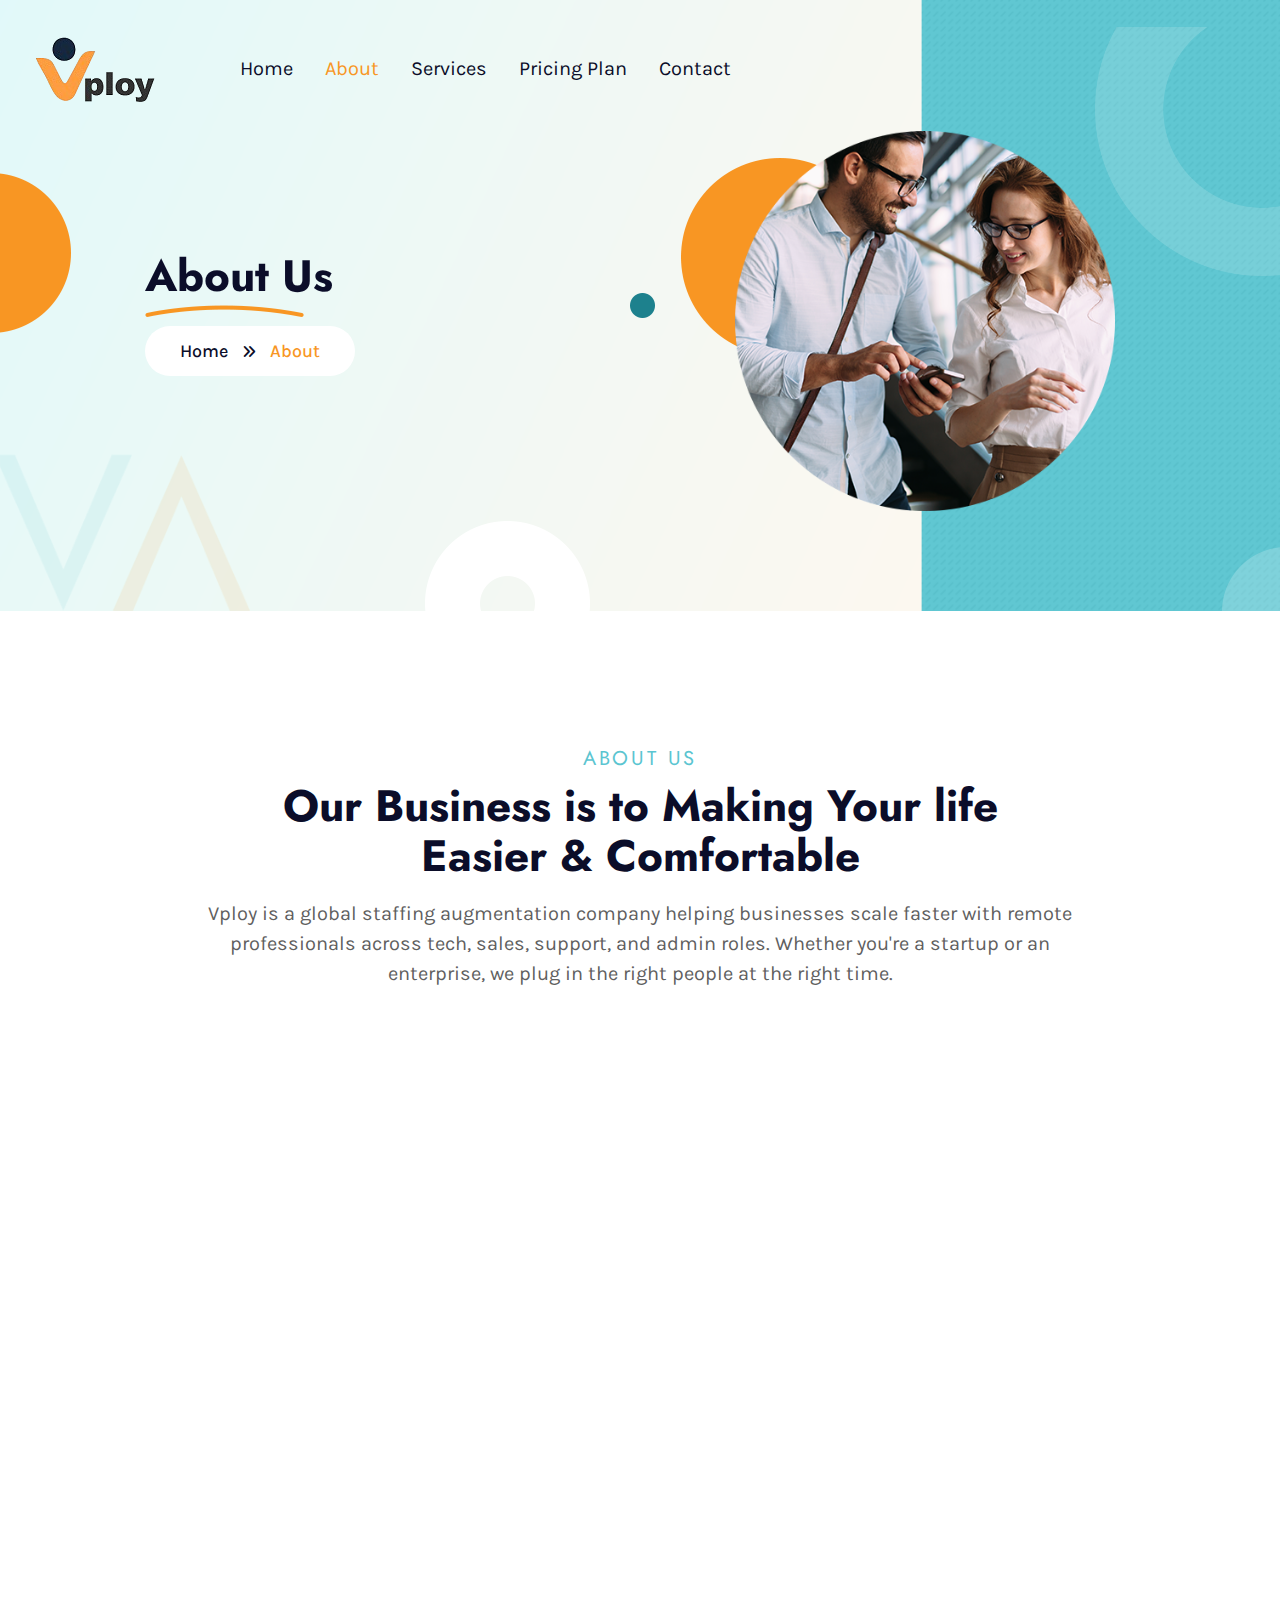
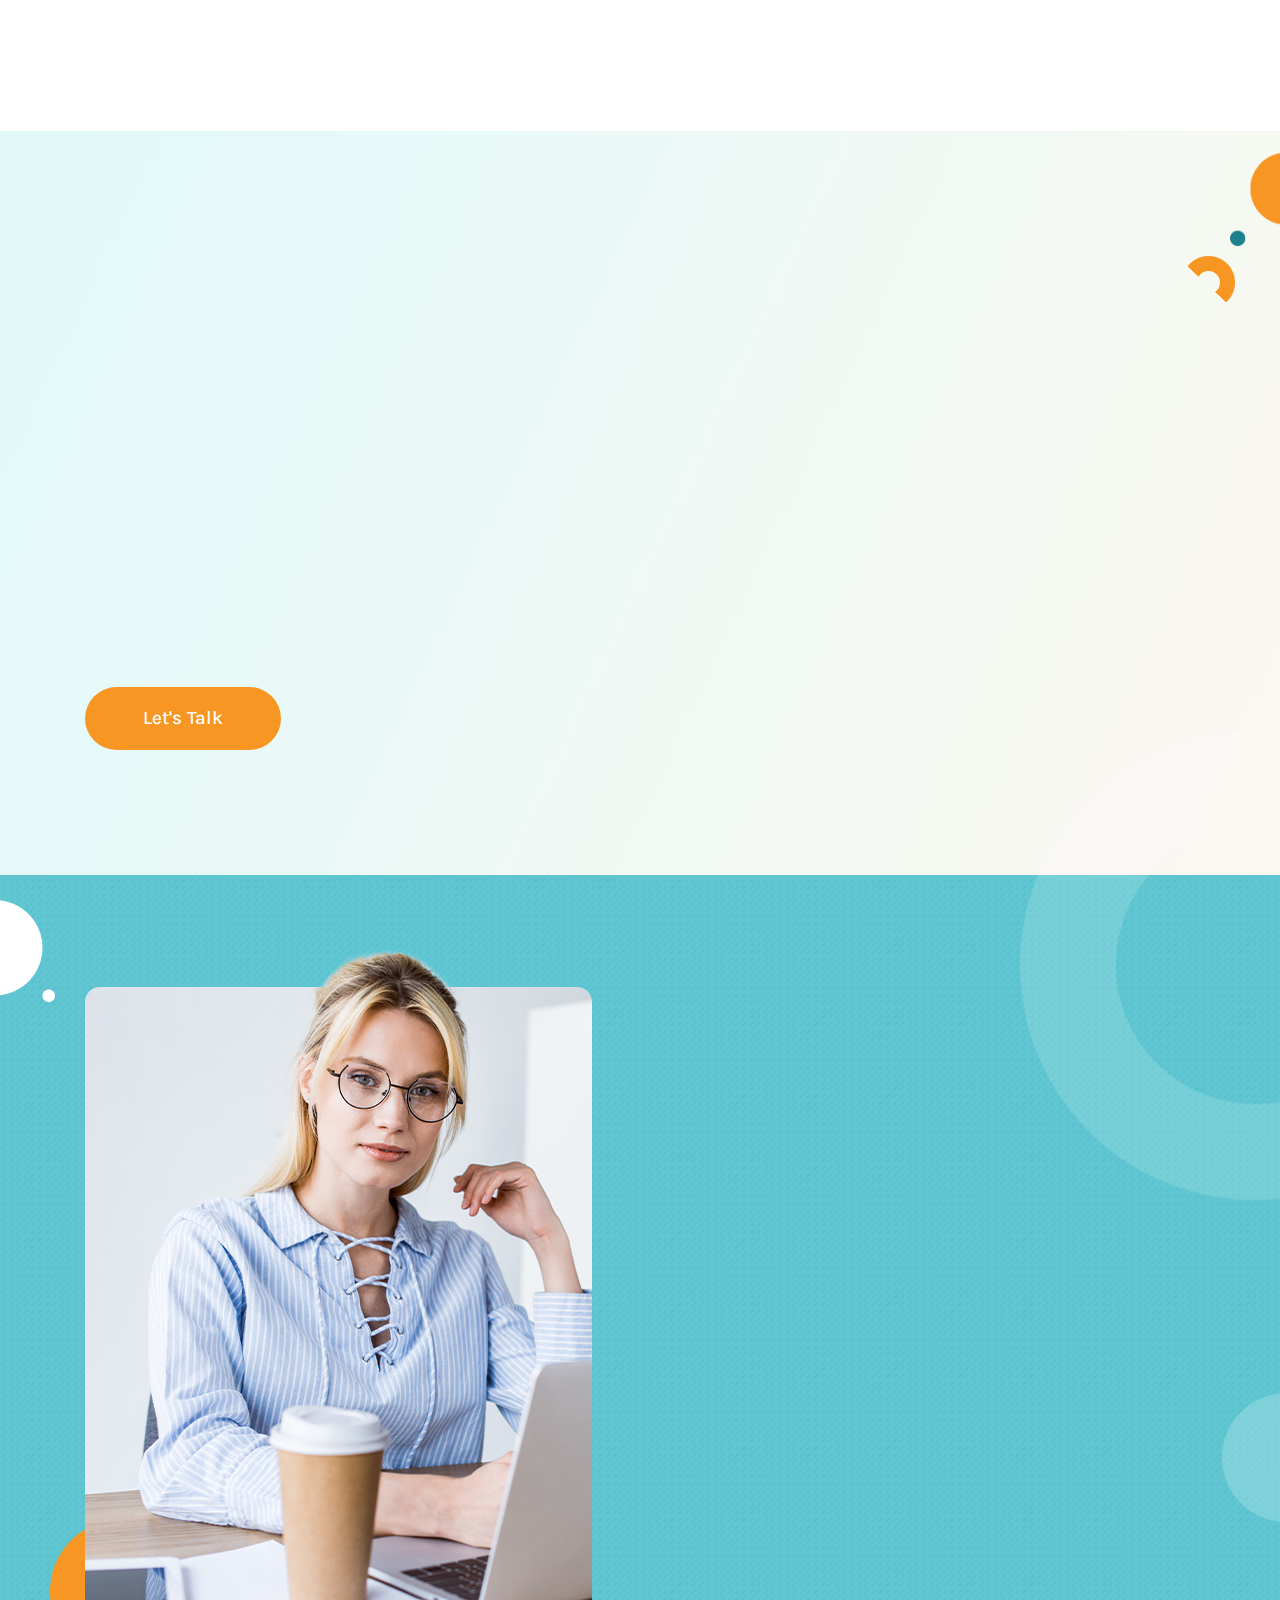
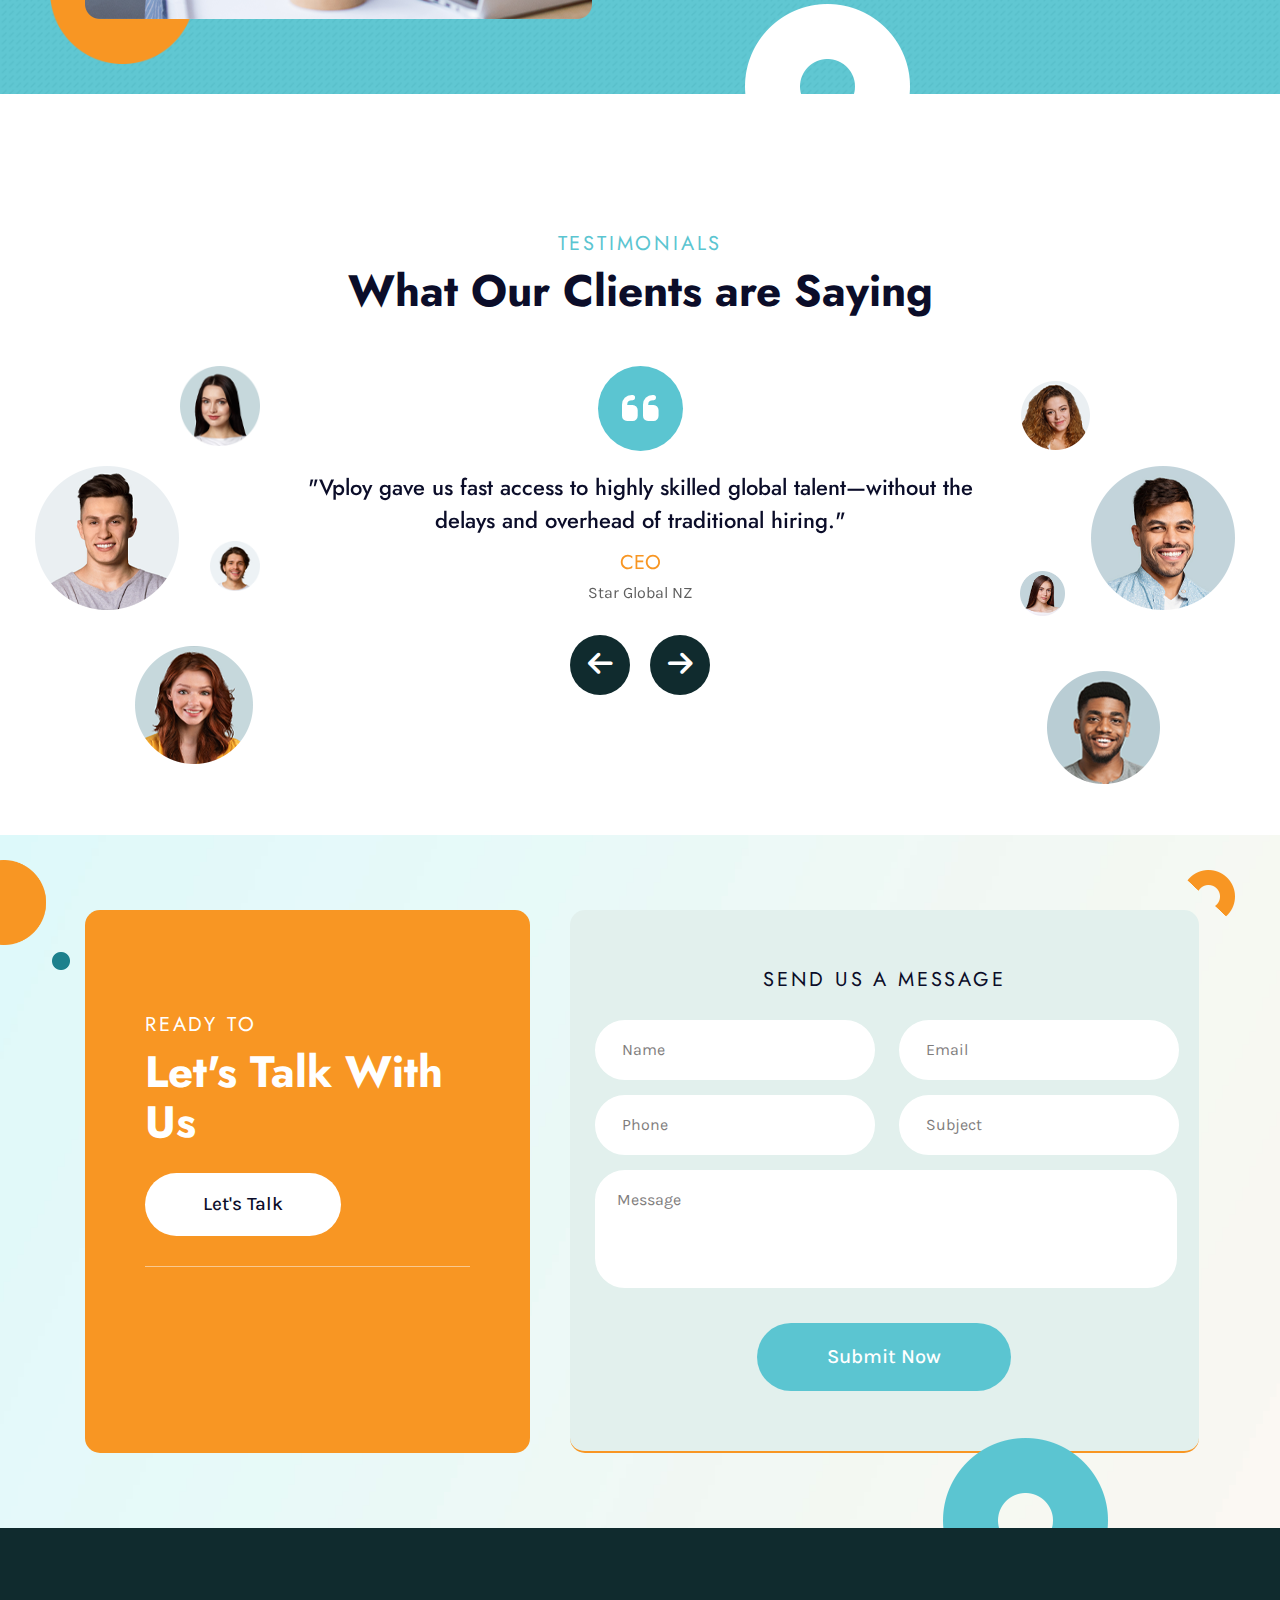
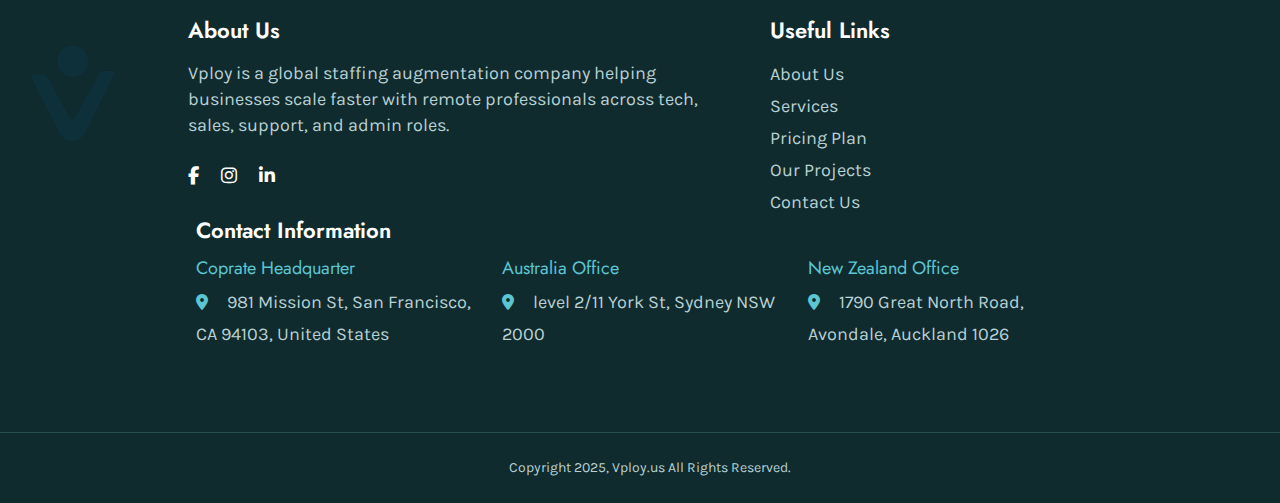
<file: about.html>
<!DOCTYPE html>
<html lang="zxx">

<head>
    <title>About | Vploy - Global Staffing Solutions</title>
    <!-- /SEO Ultimate -->
    <meta name="viewport" content="width=device-width, initial-scale=1, maximum-scale=1, user-scalable=0">
    <meta charset="utf-8">
    <link rel="apple-touch-icon" sizes="57x57" href="./assets/images/favicon/apple-icon-57x57.png">
    <link rel="apple-touch-icon" sizes="60x60" href="./assets/images/favicon/apple-icon-60x60.png">
    <link rel="apple-touch-icon" sizes="72x72" href="./assets/images/favicon/apple-icon-72x72.png">
    <link rel="apple-touch-icon" sizes="76x76" href="./assets/images/favicon/apple-icon-76x76.png">
    <link rel="apple-touch-icon" sizes="114x114" href="./assets/images/favicon/apple-icon-114x114.png">
    <link rel="apple-touch-icon" sizes="120x120" href="./assets/images/favicon/apple-icon-120x120.png">
    <link rel="apple-touch-icon" sizes="144x144" href="./assets/images/favicon/apple-icon-144x144.png">
    <link rel="apple-touch-icon" sizes="152x152" href="./assets/images/favicon/apple-icon-152x152.png">
    <link rel="apple-touch-icon" sizes="180x180" href="./assets/images/favicon/apple-icon-180x180.png">
    <link rel="icon" type="image/png" sizes="192x192"  href="./assets/images/favicon/android-icon-192x192.png">
    <link rel="icon" type="image/png" sizes="32x32" href="./assets/images/favicon/favicon-32x32.png">
    <link rel="icon" type="image/png" sizes="96x96" href="./assets/images/favicon/favicon-96x96.png">
    <link rel="icon" type="image/png" sizes="16x16" href="./assets/images/favicon/favicon-16x16.png">
    <link rel="manifest" href="./assets/images/favicon/manifest.json">
    <meta name="msapplication-TileColor" content="#ffffff">
    <meta name="msapplication-TileImage" content="/ms-icon-144x144.png">
    <meta name="theme-color" content="#ffffff">
    <!-- Latest compiled and minified CSS -->
    <link href="assets/bootstrap/bootstrap.min.css" rel="stylesheet">
    <link rel="stylesheet" href="./assets/js/bootstrap.min.js">
    <!-- Font Awesome link -->
    <link rel="stylesheet" href="https://cdnjs.cloudflare.com/ajax/libs/font-awesome/6.1.1/css/all.min.css">
    <!-- StyleSheet link CSS -->
    <link href="assets/css/style.css" rel="stylesheet" type="text/css">
    <link href="assets/css/mediaqueries.css" rel="stylesheet" type="text/css">
    <link href="assets/css/owl.carousel.min.css" rel="stylesheet" type="text/css">
    <link href="assets/css/owl.theme.default.min.css" rel="stylesheet" type="text/css">
    <link href="https://unpkg.com/aos@2.3.1/dist/aos.css" rel="stylesheet">
<style>
    .sub-banner_va_icon img{
        width: 250px !important;
    }
</style>

</head>

<body>
<div class="sub-banner-section">
    <header>
        <div class="main_header">
            <div class="container-fluid">
                <nav class="navbar navbar-expand-lg navbar-light p-0">
                    <a class="navbar-brand" href="./index.html"><figure class="mb-0"><img src="./assets/images/vploy_logo.png" alt="" class="img-fluid"></figure></a>
                    <button class="navbar-toggler collapsed" type="button" data-toggle="collapse" data-target="#navbarSupportedContent" aria-controls="navbarSupportedContent" aria-expanded="false" aria-label="Toggle navigation">
                    <span class="navbar-toggler-icon"></span>
                    <span class="navbar-toggler-icon"></span>
                    <span class="navbar-toggler-icon"></span>
                    </button>
                    <div class="collapse navbar-collapse" id="navbarSupportedContent">
                        <ul class="navbar-nav">
                            <li class="nav-item">
                                <a class="nav-link" href="./index.html">Home</a>
                            </li>
                            <li class="nav-item active">
                                <a class="nav-link" href="./about.html">About</a>
                            </li>
                            <li class="nav-item">
                                <a class="nav-link" href="./services.html">Services</a>
                            </li>
                            <li class="nav-item">
                                <a class="dropdown-item nav-link" href="./pricing_plan.html">Pricing Plan</a>
                            </li>
                            <!-- <li class="nav-item dropdown">
                                <a class="nav-link dropdown-toggle dropdown-color navbar-text-color" href="#" id="navbarDropdown" role="button" data-toggle="dropdown" aria-haspopup="true"
                                    aria-expanded="false"> Pages </a>
                                <div class="dropdown-menu drop-down-content">
                                    <ul class="list-unstyled drop-down-pages">
                                        <li class="nav-item">
                                            <a class="dropdown-item nav-link" href="./pricing_plan.html">Pricing Plan</a>
                                        </li>
                                        <li class="nav-item">
                                            <a class="dropdown-item nav-link" href="./404.html">404</a>
                                        </li>
                                    </ul>
                                </div>
                            </li> -->
                            
                            <li class="nav-item">
                                <a class="nav-link" href="./contact.html">Contact</a>
                            </li>
                        </ul>
                        <!-- <div class="last_list ml-auto">
                            <a href="#"><i class="fa-solid fa-headphones"></i></a>
                            <a class="text-decoration-none last_list_atag" href="tel:0008596256">Call us: 000 8596 256</a>
                            <a href="#"><i class="fa-brands fa-facebook-f"></i></a>
                            <a href="#"><i class="fa-brands fa-twitter"></i></a>
                            <a href="#"><i class="fa-brands fa-linkedin-in mr-0"></i></a>
                        </div> -->
                    </div>
                </nav>
            </div>
        </div>
    </header>
<!-- SUB BANNER SECTION -->
    <section class="banner-section">
        <div class="container-fluid">
            <div class="row">
                <div class="col-lg-6 col-md-6 col-sm-12 col-xs-12 text-md-left text-center">
                    <div class="banner-section-content">
                        <h1 data-aos="fade-up">About Us</h1>
                        <!-- <p data-aos="fade-right">Ruis aute irure dolor in reprehenderit in voluptate cillum aulore eu fugiat nulla.</p> -->
                        <div class="btn_wrapper">
                            <span>Home </span><i class="fa-solid fa-angles-right" aria-hidden="true"></i><span class="sub_span"> About</span>
                        </div>
                        <figure class="about_us_yellow_line mb-0">
                            <img src="./assets/images/sub_banner_aboutus_yellow_line.png" alt="" class="img-fluid">
                        </figure>
                    </div>
                </div>
                <div class="col-lg-6 col-md-6 col-sm-12 col-xs-12">
                    <div class="banner-section-image">
                        <figure class="mb-0">
                            <img src="./assets/images/about_banner_right_image.png" alt="" class="img-fluid">
                        </figure> 
                    </div>
                    <figure class="sub-banner_yellow_green_icon mb-0">
                        <img src="./assets/images/sub_banner_yellow_green_icon.png" alt="" class="img-fluid">
                    </figure>
                </div>
            </div>
            <figure class="sub-banner_yellow_icon mb-0">
                <img src="./assets/images/sub_banner_yellow_icon.png" alt="" class="img-fluid">
            </figure>
            <figure class="sub-banner_va_icon mb-0">
                <img src="./assets/images/sub_banner_va_icon.png" alt="" class="img-fluid v-icon-banner">
            </figure>
            <figure class="sub-banner_bottom_white_icon mb-0">
                <img src="./assets/images/sub_banner_bottom_white_icon.png" alt="" class="img-fluid">
            </figure>
            <figure class="sub-banner_right_top_icon mb-0">
                <img src="./assets/images/sub_banner_right_top_transparent_icon.png" alt="" class="img-fluid">
            </figure>
            <figure class="sub-banner_right_bottom_icon mb-0">
                <img src="./assets/images/sub_banner_right_bottom_icon.png" alt="" class="img-fluid">
            </figure>
        </div>
    </section>
</div>
<!-- ABOUT US SECTION -->
<section class="about_section">
    <div class="container">
        <div class="row">
            <div class="col-lg-12 col-md-12 col-sm-12 col-xs-12">
                <div class="about-content">
                    <h6>ABOUT US</h6>
                    <h2>Our Business is to Making Your life Easier & Comfortable</h2>
                    <p>
                        Vploy is a global staffing augmentation company helping businesses scale faster with remote professionals across tech, sales, support, and admin roles. Whether you're a startup or an enterprise, we plug in the right people at the right time.


                    </p>
                </div>
            </div>
        </div>
        <div class="row position-relative" data-aos="fade-up">
            <div class="col-lg-6 col-md-6 col-sm-6 col-xs-12">
                <div class="about_image">
                    <figure class="mb-0"><img src="./assets/images/aboutus_section_1.jpg" alt="" class="img-fluid"></figure>
                </div>
            </div>
            <div class="about_box">
                <span class="rating counter">30</span>
                <span class="plus_sign">+</span>
                <p class="sub_p">Years Experience</p>
            </div>
            <figure class="about_shape mb-0">
                <img src="./assets/images/aboutus_section_shape.png" alt="" class="img-fluid" data-aos="fade-up">
            </figure>
            <figure class="about_circle_shape mb-0">
                <img src="./assets/images/aboutus_section_shape2.png" alt="" class="img-fluid" data-aos="fade-up">
            </figure>
            <div class="col-lg-6 col-md-6 col-sm-6 col-xs-12">
                <div class="row">
                    <div class="col-lg-12 col-md-12 col-sm-12 col-xs-12">
                        <div class="about_image">
                            <figure class="mb-0"><img src="./assets/images/aboutus_section_2.jpg" alt="" class="img-fluid"></figure>
                        </div>
                    </div>
                </div>
                <div class="row">
                    <div class="col-lg-12 col-md-12 col-sm-12 col-xs-12">
                        <div class="about_image">
                            <figure class="mb-0"><img src="./assets/images/aboutus_section_3.jpg" alt="" class="img-fluid"></figure>
                        </div>
                    </div>
                </div>
            </div>  
        </div>
    </div>
</section>
<!-- OUR STATISTICS SECTION -->
<section class="stats_section">
    <div class="container">
        <div class="row">
            <div class="col-lg-7 col-md-7 col-sm-12 col-xs-12">
                <div class="stats_content">
                    <div class="stats_box_wrapper" data-aos="fade-up">
                        <h6 class="fw-bolder">OUR MISSION</h6>
                    <!-- <h2>Organizing Your Working Process The Best Way</h2> -->
                    <p>
                        To make world-class talent accessible to businesses of all sizes—without borders or bottlenecks.
                        </p>
                    </div>
                        <div class="stats_box_wrapper" data-aos="fade-up">
                            <h6>OUR VISSION</h6>
                     <p>
                        To be the go-to staffing partner for modern, growth-driven companies looking to scale seamlessly.
    
                    </p>
                        </div>
                    <div class="btn_wrapper"> 
                        <a class="text-decoration-none get_started_btn" href="./index.html#process">Let's Talk</a>
                    </div>
                </div>
            </div>
            <div class="col-lg-5 col-md-5 col-sm-12 col-xs-12">
                <div class="right_row_wrapper">
                    <div class="row" data-aos="fade-up">
                        <div class="col-lg-6 col-md-6 col-sm-6 col-xs-12">
                            <div class="stats_box_wrapper">
                                <h2 class="counter">583</h2>
                                <p class="sub_p mb-0">Happy Clients</p>
                            </div>
                        </div>
                        <div class="col-lg-6 col-md-6 col-sm-6 col-xs-12">
                            <div class="stats_box_wrapper">
                                <h2 class="counter">825</h2>
                                <p class="sub_p mb-0">Projects Done</p>
                            </div>
                        </div>    
                    </div>
                    <div class="row mt-0 mt-md-4" data-aos="fade-up">
                        <div class="col-lg-6 col-md-6 col-sm-6 col-xs-12">
                            <div class="stats_box_wrapper">
                                <h2 class="counter">235</h2>
                                <p class="sub_p mb-0">Awards Won</p>
                            </div>
                        </div>
                        <div class="col-lg-6 col-md-6 col-sm-6 col-xs-12">
                            <div class="stats_box_wrapper">
                                <h2 class="counter">123</h2>
                                <p class="sub_p mb-0">Coffee Cups</p>
                            </div>
                        </div>      
                    </div>
                </div>
                <figure class="stats_yellow_icon mb-0">
                    <img src="./assets/images/stats_yellow_icon.png" alt="" class="img-fluid">
                </figure>
            </div>
        </div>
        <figure class="stats_left_icon mb-0">
            <img src="./assets/images/stats_left_icon.png" alt="" class="img-fluid">
        </figure>
        <figure class="stats_right_icon mb-0">
            <img src="./assets/images/stats_right_icon.png" alt="" class="img-fluid">
        </figure>
    </div>
</section>
<!-- TEAM MEMBERS SECTION -->

<!-- VIRTUAL EMPLOYEE SECTION -->
<section class="virtual_employee-section" id="virtual_employee">
    <div class="container">
        <div class="row">
            <div class="col-lg-6 col-md-6 col-sm-12 col-xs-12">
                <div class="virtual_employee_image">
                    <figure class="mb-0">
                        <img src="./assets/images/virtual_employee_image.png" alt="" class="img-fluid">
                    </figure>
                </div>
                <figure class="virtual_employee_yellow_icon mb-0">
                    <img src="./assets/images/virtual_employee_yellow_icon.png" alt="" class="img-fluid">
                </figure>
            </div>
            <div class="col-lg-6 col-md-6 col-sm-12 col-xs-12" data-aos="fade-right">
                <div class="virtual_employee_content">
                    <h6>VIRTUAL EMPLOYEE</h6>
                    <h2>Find The Ultimate Virtual Assistant for Your Business</h2>
                    <p>We specialize in connecting you with professionals who align with your goals, ensuring productivity from day one.</p>
                    <div class="btn_wrapper">
                        <a class="text-decoration-none get_started_btn" href="https://calendly.com/vploy-team/30min">Let's Talk</a>
                    </div>
                </div>
            </div>
        </div>
        <figure class="virtual_employee_left_icon mb-0">
            <img src="./assets/images/virtual_employee_left_icon.png" alt="" class="img-fluid">
        </figure>
        <figure class="virtual_employee_right_top_icon mb-0">
            <img src="./assets/images/virtual_employee_right_top_icon.png" alt="" class="img-fluid">
        </figure>
        <figure class="virtual_employee_right_bottom_icon mb-0">
            <img src="./assets/images/virtual_employee_right_bottom_icon.png" alt="" class="img-fluid">
        </figure>
        <figure class="virtual_employee_bottom_icon mb-0">
            <img src="./assets/images/virtual_employee_bottom_icon.png" alt="" class="img-fluid">
        </figure>
    </div>
</section>
<!-- TESTIMONIALS SECTION -->
<section class="testimonials-section" id="testimonial">
    <div class="container">
        <div class="row">
            <div class="col-lg-12 col-md-12 col-sm-12 col-xs-12">
                <h6>TESTIMONIALS</h6>
                <h2>What Our Clients are Saying</h2>
            </div>
        </div>
        <div class="testimonial_wrapper">
            <div class="row">
                <div class="col-lg-2 col-md-2 col-sm-2 col-xs-2">
                    <figure class="testimonials_shape1 mb-0">
                        <img src="./assets/images/testimonials_1.png" alt="" class="img-fluid">
                    </figure>
                    <figure class="testimonials_shape2 mb-0">
                        <img src="./assets/images/testimonials_2.png" alt="" class="img-fluid">
                    </figure>
                    <figure class="testimonials_shape3 mb-0">
                        <img src="./assets/images/testimonials_3.png" alt="" class="img-fluid">
                    </figure>
                    <figure class="testimonials_shape4 mb-0">
                        <img src="./assets/images/testimonials_4.png" alt="" class="img-fluid">
                    </figure>
                </div>
                <div class="col-lg-8 col-md-8 col-sm-8 col-xs-8">
                    <div class="owl-carousel owl-theme">   
                        <div class="item">
                            <div class="testimonials_content">
                                <i class="fa-solid fa-quote-left"></i>
                                <p>"Vploy gave us fast access to highly skilled global talent—without the delays and overhead of traditional hiring."</p>
                                <div class="testimonials_wrapper">
                                    <span class="testimonials_name d-block">CEO</span>
                                    <span class="testimonials_desc">Star Global NZ</span>
                                </div>
                            </div>
                        </div>
                        <div class="item">
                            <div class="testimonials_content">
                                <i class="fa-solid fa-quote-left"></i>
                                <p>"We cut onboarding time by over 70% thanks to Vploy's plug-and-play staffing model. It's like hiring with zero friction."</p>
                                <div class="testimonials_wrapper">
                                    <span class="testimonials_name d-block">CTO</span>
                                    <span class="testimonials_desc">Knoa AI</span>
                                </div>
                            </div>
                        </div>
                        <div class="item">
                            <div class="testimonials_content">
                                <i class="fa-solid fa-quote-left"></i>
                                <p>"Compared to onshore hiring, Vploy helped us save over 50% in staffing costs—without compromising on expertise or delivery."</p>
                                <div class="testimonials_wrapper">
                                    <span class="testimonials_name d-block">Founder</span>
                                    <span class="testimonials_desc">TradePro</span>
                                </div>
                            </div>
                        </div>
                        <div class="item">
                            <div class="testimonials_content">
                                <i class="fa-solid fa-quote-left"></i>
                                <p>"As we scaled across markets, Vploy gave us the flexibility to ramp up or down our teams effortlessly."</p>
                                <div class="testimonials_wrapper">
                                    <span class="testimonials_name d-block">Head of Operations</span>
                                    <span class="testimonials_desc">IPL Logistics</span>
                                </div>
                            </div>
                        </div>
                        <div class="item">
                            <div class="testimonials_content">
                                <i class="fa-solid fa-quote-left"></i>
                                <p>"Vploy's offshore teams are an extension of our company now. They deliver with precision, speed, and full alignment."</p>
                                <div class="testimonials_wrapper">
                                    <span class="testimonials_name d-block">Director</span>
                                    <span class="testimonials_desc">Sahabyal International</span>
                                </div>
                            </div>
                        </div>
                        <div class="item">
                            <div class="testimonials_content">
                                <i class="fa-solid fa-quote-left"></i>
                                <p>"Staffing used to be a bottleneck. With Vploy, it's a competitive advantage."</p>
                                <div class="testimonials_wrapper">
                                    <span class="testimonials_name d-block">Head of HR</span>
                                    <span class="testimonials_desc">Ugro</span>
                                </div>
                            </div>
                        </div>
                    </div>
                </div>
                <div class="col-lg-2 col-md-2 col-sm-2 col-xs-2">
                    <figure class="testimonials_shape5 mb-0">
                        <img src="./assets/images/testimonials_5.png" alt="" class="img-fluid">
                    </figure>
                    <figure class="testimonials_shape6 mb-0">
                        <img src="./assets/images/testimonials_6.png" alt="" class="img-fluid">
                    </figure>
                    <figure class="testimonials_shape7 mb-0">
                        <img src="./assets/images/testimonials_7.png" alt="" class="img-fluid">
                    </figure>
                    <figure class="testimonials_shape8 mb-0">
                        <img src="./assets/images/testimonials_8.png" alt="" class="img-fluid">
                    </figure>
                </div>
            </div>
        </div>
    </div>
</section>
<!-- SEND MESSAGE SECTION -->
<section class="send_message_section">
    <div class="container">
        <div class="row">
            <div class="col-lg-5 col-md-5 col-sm-12 col-xs-12">
                <div class="send_message_box_content">
                    <h6>READY TO</h6>
                    <h2>Let's Talk With Us</h2>
                    <div class="btn_wrapper">
                        <a class="text-decoration-none get_started_btn" href="https://calendly.com/vploy-team/30min">Let's Talk</a>
                    </div>   
                </div>
            </div>
            <div class="col-lg-7 col-md-7 col-sm-12 col-xs-12">
                <div class="send_message_form_box_content">
                    <h6>SEND US A MESSAGE</h6>
                    <form id="contactpage" method="POST" action="https://formspree.io/f/xovdwjoy">
                        <div class="row">
                            <div class="col-lg-6 col-md-6">
                                <div class="form-group mb-0">    
                                <input type="text" class="form_style" placeholder="Name" name="name"> 
                                </div>
                            </div>
                            <div class="col-lg-6 col-md-6">
                                <div class="form-group mb-0">
                                <input type="email" class="form_style" placeholder="Email" name="email">
                                </div>
                            </div>
                            <div class="col-lg-6 col-md-6">
                                <div class="form-group mb-0">    
                                <input type="tel" class="form_style" placeholder="Phone" name="phone"> 
                                </div>
                            </div>
                            <div class="col-lg-6 col-md-6">
                                <div class="form-group mb-0">    
                                <input type="text" class="form_style" placeholder="Subject" name="subject"> 
                                </div>
                            </div>
                        </div>
                        <div class="row">
                            <div class="col-lg-12">
                                <div class=" form-group mb-0">    
                                <textarea class="form_style" placeholder="Message" rows="3" name="message"></textarea>
                                </div>
                            </div>
                        </div>
                        <div class="form_button_wrapper text-center">
                            <button type="submit" class="appointment-btn">Submit Now</button>
                        </div>
                    </form>
                </div>
                <figure class="send_message_yellow_icon mb-0">
                    <img src="./assets/images/send_message_yellow_icon.png" alt="" class="img-fluid">
                </figure>
            </div>
        </div>
        <figure class="send_message_left_icon mb-0">
            <img src="./assets/images/send_message_left_icon.png" alt="" class="img-fluid">
        </figure>
        <figure class="send_message_right_icon mb-0">
            <img src="./assets/images/send_message_right_icon.png" alt="" class="img-fluid">
        </figure>
        <figure class="send_message_bottom_icon mb-0">
            <img src="./assets/images/send_message_bottom_icon.png" alt="" class="img-fluid">
        </figure>
    </div>
</section>
<!-- SIGN UP SECTION -->
 
<!-- FOOTER SECTION -->
<section class="footer-section">
    <div class="container">
        <div class="middle-portion">
            <div class="row">
                <div class="col-lg-1 col-md-1 col-sm-12 col-xs-12 d-lg-block d-none"></div>
                <div class="col-lg-6 col-md-6 col-sm-6 col-xs-12">
                    <div class="about_col">
                        <h4>About Us</h4>
                        <ul class="list-unstyled">
                            <li>
                                <p class="pp">
                                    Vploy is a global staffing augmentation company helping businesses scale faster with remote professionals across tech, sales, support, and admin roles.
                                </p>
                            </li>
                            <li class="icons"><a href="https://www.facebook.com/profile.php?id=61575795080074"><i class="fa-brands fa-facebook-f" aria-hidden="true"></i></a></li>
                            <li class="icons"><a href="http://www.instagram.com/vployus"><i class="fa-brands fa-instagram" aria-hidden="true"></i></a></li>
                            <li class="icons"><a href="https://www.linkedin.com/company/106873782/admin/dashboard/"><i class="fa-brands fa-linkedin-in mr-0" aria-hidden="true"></i></a></li>
                        </ul>
                    </div>
                </div>
                <div class="col-lg-4 col-md-4 col-sm-3 col-xs-12 d-md-block d-none">
                    <div class="links_col">
                        <h4>Useful Links</h4>
                        <ul class="list-unstyled">
                            <li>
                                <a href="./about.html">About Us</a>
                            </li>
                            <li>
                                <a href="./services.html">Services</a>
                            </li>
                            <li>
                                <a href="./pricing_plan.html">Pricing Plan</a>
                            </li>
                            <li>
                                <a href="./projects.html">Our Projects</a>
                            </li>
                            <li>
                                <a href="./contact.html">Contact Us</a>
                            </li>
                        </ul>
                    </div>
                </div>
            </div>

            <div class="row px-md-5 mx-md-5  mx-0 px-0">
                <div class="col-12">

                    <h4>Contact Information</h4>
                </div>
                <div class="col-md-4 col-sm-12 col-sm-4 col-xs-12">
                    <h6 style="font-size: 18px;">Coprate Headquarter</h6>
                    <ul class="list-unstyled">
                         
                        <!-- <li class="m-0" style="line-height: 0.4px;">
                            <i class="fa-sharp fa-solid fa-envelope"></i>
                            <a href="mailto:Info@vploy.us" class="text-decoration-none">Info@vploy.us</a>
                        </li> -->
                        <li class="m-0" style="line-height: 0.4px;">
                            <i class="fa-solid fa-location-dot location"></i>
                            <a class="text-decoration-none"> 981 Mission St, San Francisco, CA 94103, United States</a>
                        </li>
                    </ul>
                </div>
                <div class="col-md-4 col-sm-12 col-sm-4 col-xs-12">
                    <h6 style="font-size: 18px;" >Australia Office</h6>
                    <ul class="list-unstyled">
                         
                        <li class="m-0" style="line-height: 0.4px;">
                            <i class="fa-solid fa-location-dot location"></i>
                            <a class="text-decoration-none">level 2/11 York St, Sydney NSW 2000</a>
                        </li>
                    </ul>
                </div>
                <div class="col-md-4 col-sm-12 col-sm-4 col-xs-12">
                    <h6 style="font-size: 18px;">New Zealand Office</h6>
                    <ul class="list-unstyled">
                         
                        <li class="m-0" style="line-height: 0.4px;">
                            <i class="fa-solid fa-location-dot location"></i>
                            <a class="text-decoration-none">1790 Great North Road, Avondale, Auckland 1026</a>
                        </li>
                    </ul>
                </div>
            </div>
        </div>
    </div>
    <div class="bottom-portion">
        <div class="copyright col-xl-12"> 
            <p>Copyright 2025, Vploy.us All Rights Reserved.</p>
        </div>
    </div>
    <div class="footer_logo">
        <figure class="mb-0"><img src="./assets/images/footer_logo.png" alt="" class="img-fluid"></figure>
    </div>
</section>
<!-- Latest compiled JavaScript -->
<script src="assets/js/jquery-3.6.0.min.js"></script>
<script src="assets/js/popper.min.js"></script>
<script src="assets/js/bootstrap.min.js"></script>
<script src="assets/js/custom.js"></script>
<script src="https://unpkg.com/aos@2.3.1/dist/aos.js"></script>
<script src="assets/js/owl.carousel.js"></script>
<script src="assets/js/carousel.js"></script>
<script src="assets/js/counter.js"></script>
<script src="assets/js/animation.js"></script>
</body>
</html>
</file>
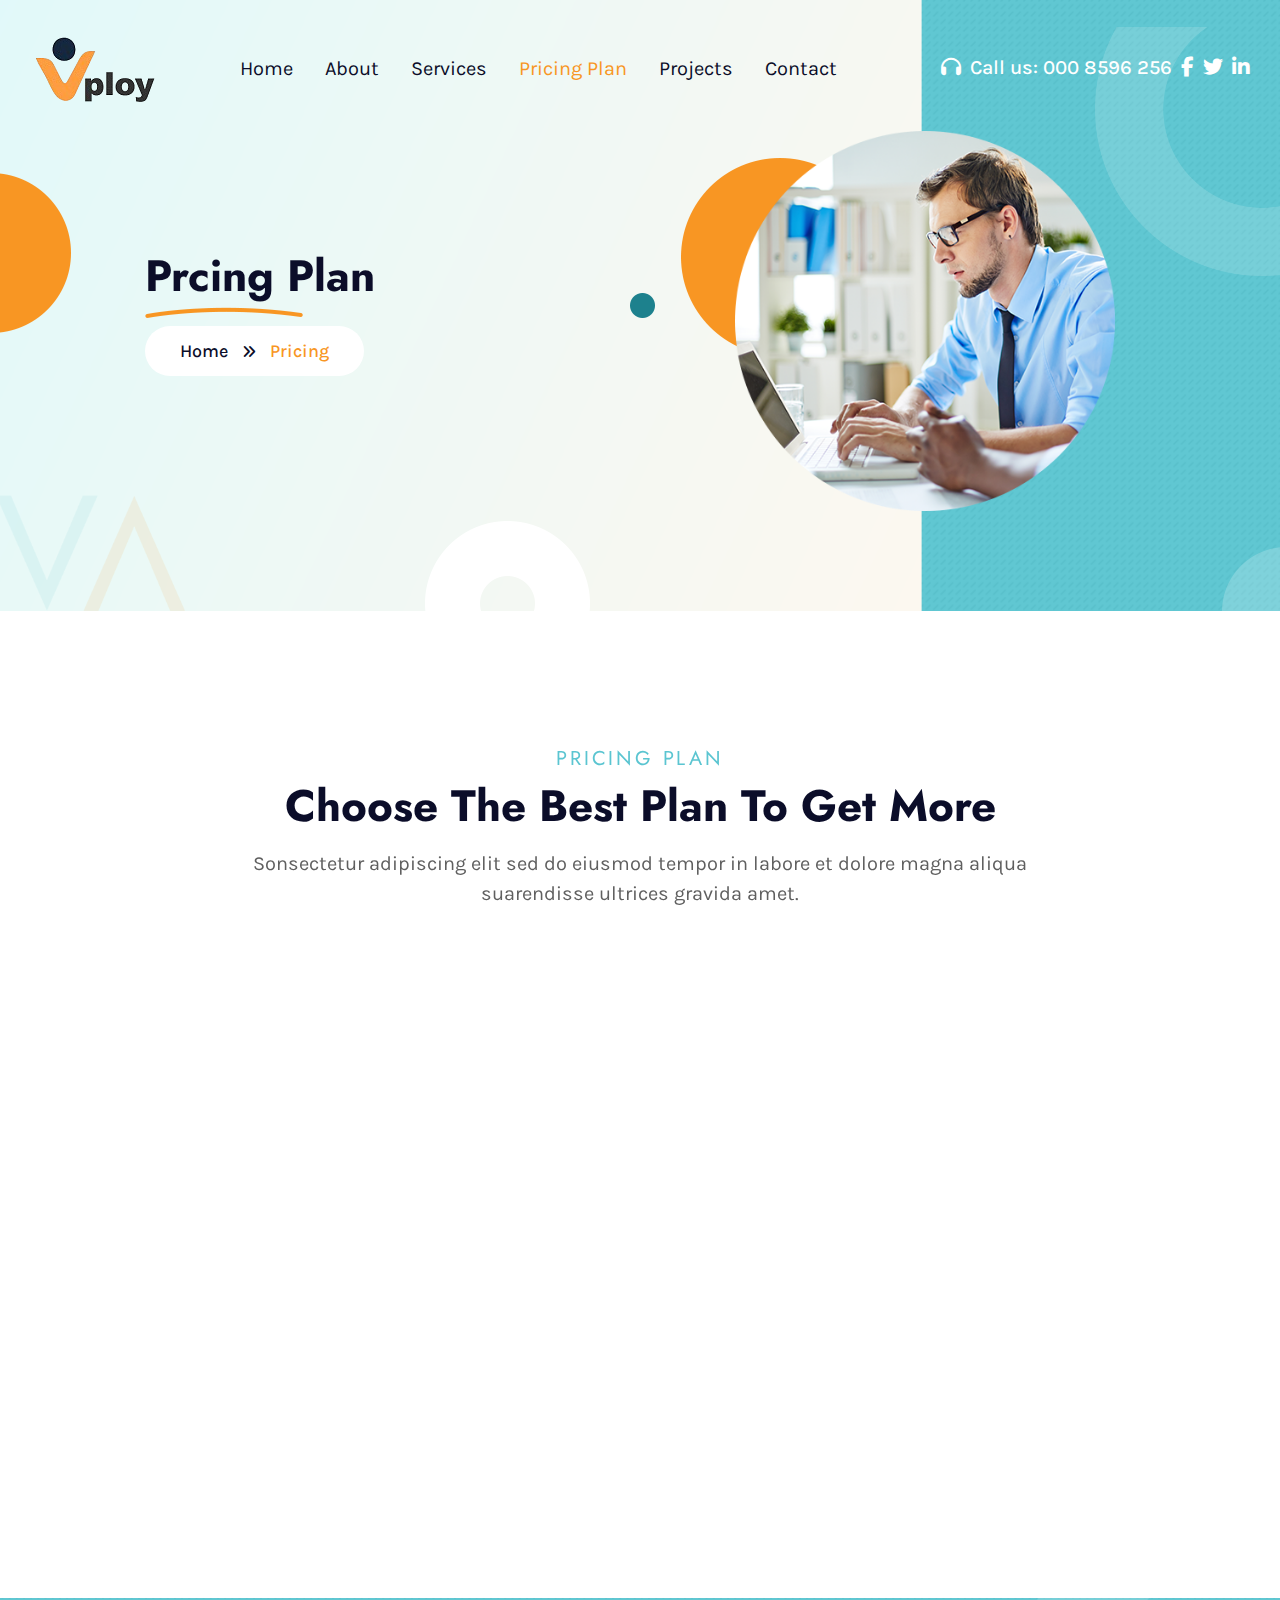
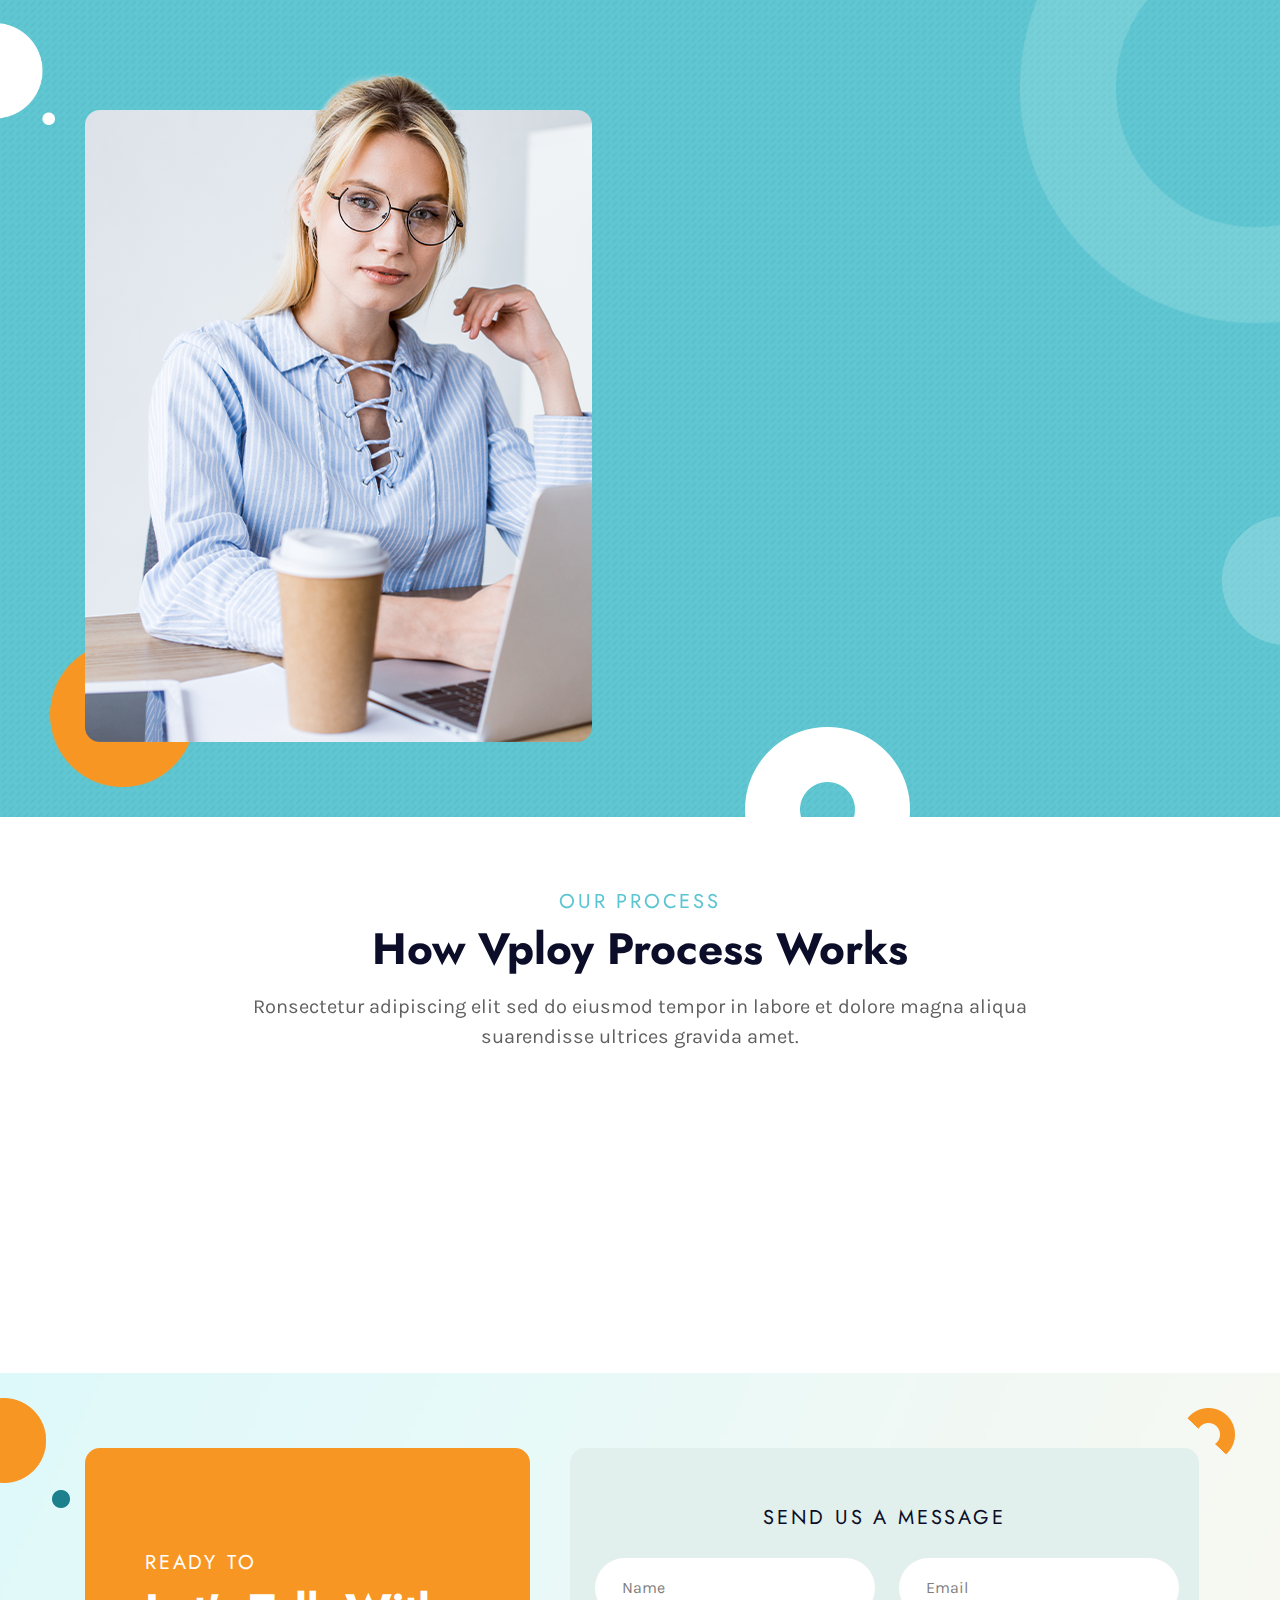
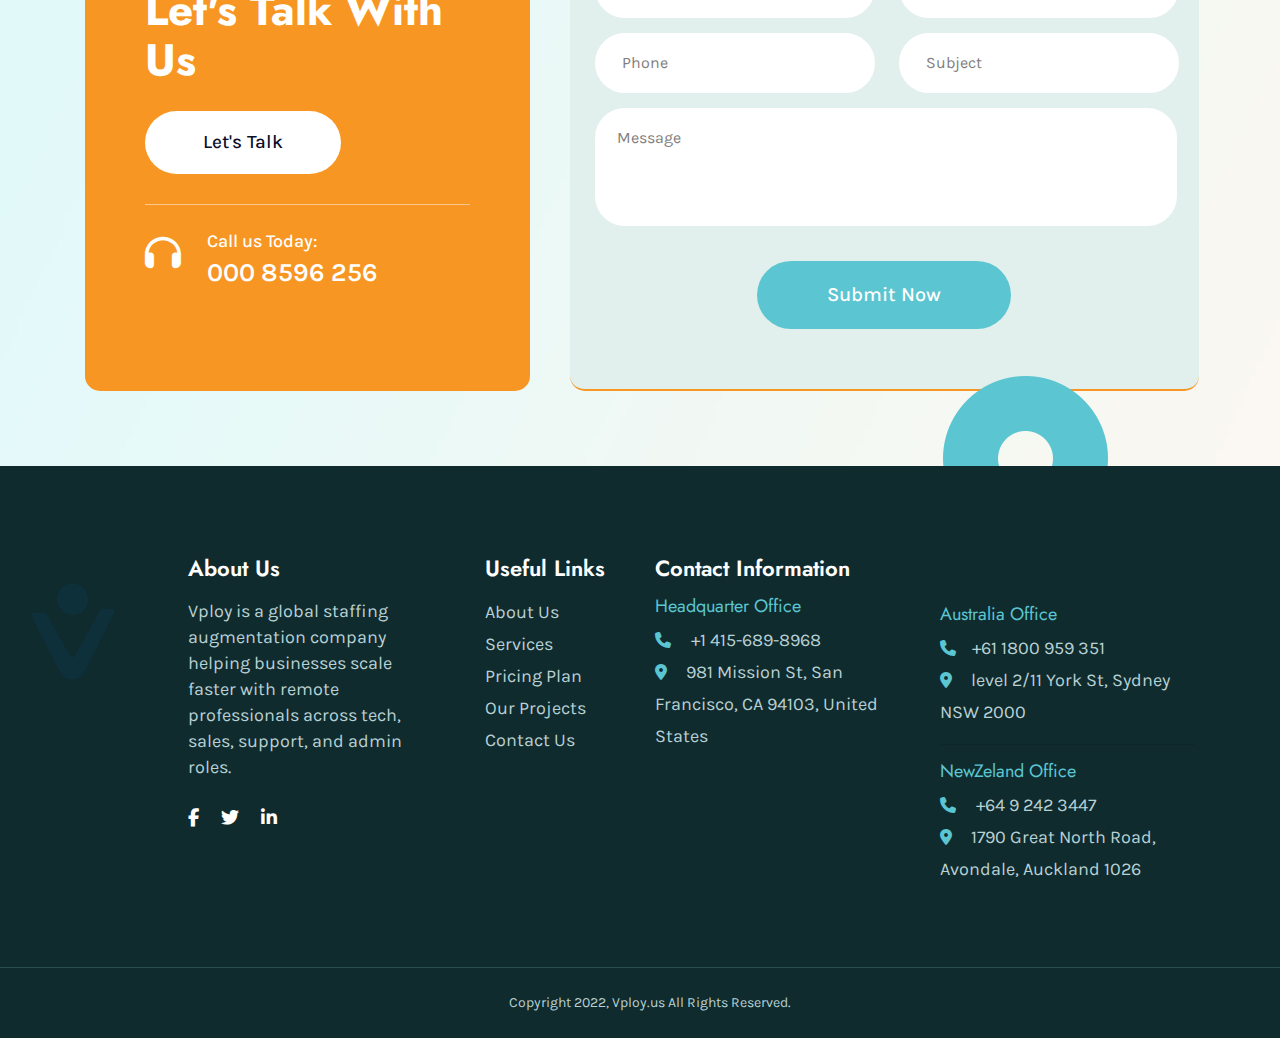
<file: pricing_plan.html>
<!DOCTYPE html>
<html lang="zxx">

<head>
    <title>Pricing Plan | Vploy - Global Staffing Solutions</title>
    <!-- /SEO Ultimate -->
    <meta name="viewport" content="width=device-width, initial-scale=1, maximum-scale=1, user-scalable=0">
    <meta charset="utf-8">
    <link rel="apple-touch-icon" sizes="57x57" href="./assets/images/favicon/apple-icon-57x57.png">
    <link rel="apple-touch-icon" sizes="60x60" href="./assets/images/favicon/apple-icon-60x60.png">
    <link rel="apple-touch-icon" sizes="72x72" href="./assets/images/favicon/apple-icon-72x72.png">
    <link rel="apple-touch-icon" sizes="76x76" href="./assets/images/favicon/apple-icon-76x76.png">
    <link rel="apple-touch-icon" sizes="114x114" href="./assets/images/favicon/apple-icon-114x114.png">
    <link rel="apple-touch-icon" sizes="120x120" href="./assets/images/favicon/apple-icon-120x120.png">
    <link rel="apple-touch-icon" sizes="144x144" href="./assets/images/favicon/apple-icon-144x144.png">
    <link rel="apple-touch-icon" sizes="152x152" href="./assets/images/favicon/apple-icon-152x152.png">
    <link rel="apple-touch-icon" sizes="180x180" href="./assets/images/favicon/apple-icon-180x180.png">
    <link rel="icon" type="image/png" sizes="192x192"  href="./assets/images/favicon/android-icon-192x192.png">
    <link rel="icon" type="image/png" sizes="32x32" href="./assets/images/favicon/favicon-32x32.png">
    <link rel="icon" type="image/png" sizes="96x96" href="./assets/images/favicon/favicon-96x96.png">
    <link rel="icon" type="image/png" sizes="16x16" href="./assets/images/favicon/favicon-16x16.png">
    <link rel="manifest" href="./assets/images/favicon/manifest.json">
    <meta name="msapplication-TileColor" content="#ffffff">
    <meta name="msapplication-TileImage" content="/ms-icon-144x144.png">
    <meta name="theme-color" content="#ffffff">
    <!-- Latest compiled and minified CSS -->
    <link href="assets/bootstrap/bootstrap.min.css" rel="stylesheet">
    <link rel="stylesheet" href="./assets/js/bootstrap.min.js">
    <!-- Font Awesome link -->
    <link rel="stylesheet" href="https://cdnjs.cloudflare.com/ajax/libs/font-awesome/6.1.1/css/all.min.css">
    <!-- StyleSheet link CSS -->
    <link href="assets/css/style.css" rel="stylesheet" type="text/css">
    <link href="assets/css/mediaqueries.css" rel="stylesheet" type="text/css">
    <link href="assets/css/owl.carousel.min.css" rel="stylesheet" type="text/css">
    <link href="assets/css/owl.theme.default.min.css" rel="stylesheet" type="text/css">
    <link href="https://unpkg.com/aos@2.3.1/dist/aos.css" rel="stylesheet">
</head>

<body>
<div class="sub-banner-section">
    <header>
        <div class="main_header">
            <div class="container-fluid">
                <nav class="navbar navbar-expand-lg navbar-light p-0">
                    <a class="navbar-brand" href="./index.html"><figure class="mb-0"><img src="./assets/images/vploy_logo.png" alt="" class="img-fluid"></figure></a>
                    <button class="navbar-toggler collapsed" type="button" data-toggle="collapse" data-target="#navbarSupportedContent" aria-controls="navbarSupportedContent" aria-expanded="false" aria-label="Toggle navigation">
                    <span class="navbar-toggler-icon"></span>
                    <span class="navbar-toggler-icon"></span>
                    <span class="navbar-toggler-icon"></span>
                    </button>
                    <div class="collapse navbar-collapse" id="navbarSupportedContent">
                        <ul class="navbar-nav">
                            <li class="nav-item">
                                <a class="nav-link" href="./index.html">Home</a>
                            </li>
                            <li class="nav-item">
                                <a class="nav-link" href="./about.html">About</a>
                            </li>
                            <li class="nav-item">
                                <a class="nav-link" href="./services.html">Services</a>
                            </li>
                            <li class="nav-item active">
                                <a class=" nav-link" href="./pricing_plan.html">Pricing Plan</a>
                            </li>
                            <!-- <li class="nav-item dropdown active">
                                <a class="nav-link dropdown-toggle dropdown-color navbar-text-color" href="#" id="navbarDropdown" role="button" data-toggle="dropdown" aria-haspopup="true"
                                    aria-expanded="false"> Pages </a>
                                <div class="dropdown-menu drop-down-content">
                                    <ul class="list-unstyled drop-down-pages">
                                        <li class="nav-item active">
                                            <a class=" nav-link" href="./pricing_plan.html">Pricing Plan</a>
                                        </li>
                                        <li class="nav-item">
                                            <a class="dropdown-item nav-link" href="./404.html">404</a>
                                        </li>
                                    </ul>
                                </div>
                            </li> -->
                            <li class="nav-item">
                                <a class="nav-link" href="./projects.html">Projects</a>
                            </li>
                            <li class="nav-item">
                                <a class="nav-link" href="./contact.html">Contact</a>
                            </li>
                        </ul>
                        <div class="last_list ml-auto">
                            <a href="#"><i class="fa-solid fa-headphones"></i></a>
                            <a class="text-decoration-none last_list_atag" href="tel:0008596256">Call us: 000 8596 256</a>
                            <a href="#"><i class="fa-brands fa-facebook-f"></i></a>
                            <a href="#"><i class="fa-brands fa-twitter"></i></a>
                            <a href="#"><i class="fa-brands fa-linkedin-in mr-0"></i></a>
                        </div>
                    </div>
                </nav>
            </div>
        </div>
    </header>
<!-- SUB BANNER SECTION -->
    <section class="banner-section">
        <div class="container-fluid">
            <div class="row">
                <div class="col-lg-6 col-md-6 col-sm-12 col-xs-12 text-md-left text-center">
                    <div class="banner-section-content">
                        <h1 data-aos="fade-up">Prcing Plan</h1>
                        <div class="btn_wrapper">
                            <span>Home </span><i class="fa-solid fa-angles-right" aria-hidden="true"></i><span class="sub_span"> Pricing</span>
                        </div>
                        <figure class="pricingplan_yellow_line mb-0">
                            <img src="./assets/images/sub_banner_pricing_plan_yellow_line.png" alt="" class="img-fluid">
                        </figure>
                    </div>
                </div>
                <div class="col-lg-6 col-md-6 col-sm-12 col-xs-12">
                    <div class="banner-section-image">
                        <figure class="mb-0">
                            <img src="./assets/images/pricingplan_banner_right_image.png" alt="" class="img-fluid">
                        </figure> 
                    </div>
                    <figure class="sub-banner_yellow_green_icon mb-0">
                        <img src="./assets/images/sub_banner_yellow_green_icon.png" alt="" class="img-fluid">
                    </figure>
                </div>
            </div>
            <figure class="sub-banner_yellow_icon mb-0">
                <img src="./assets/images/sub_banner_yellow_icon.png" alt="" class="img-fluid">
            </figure>
            <figure class="sub-banner_va_icon mb-0">
                <img src="./assets/images/sub_banner_va_icon.png" alt="" class="img-fluid">
            </figure>
            <figure class="sub-banner_bottom_white_icon mb-0">
                <img src="./assets/images/sub_banner_bottom_white_icon.png" alt="" class="img-fluid">
            </figure>
            <figure class="sub-banner_right_top_icon mb-0">
                <img src="./assets/images/sub_banner_right_top_transparent_icon.png" alt="" class="img-fluid">
            </figure>
            <figure class="sub-banner_right_bottom_icon mb-0">
                <img src="./assets/images/sub_banner_right_bottom_icon.png" alt="" class="img-fluid">
            </figure>
        </div>
    </section>
</div>
<!-- PRICING PLAN SECTION -->
<section class="pricing_plan_section">
    <div class="container">
        <div class="row">
            <div class="col-lg-12 col-md-12 col-sm-12 col-xs-12">
                <div class="pricing_plan-content">
                    <h6>PRICING PLAN</h6>
                    <h2>Choose The Best Plan To Get More</h2>
                    <p>Sonsectetur adipiscing elit sed do eiusmod tempor in labore et dolore magna aliqua suarendisse ultrices gravida amet.</p>
                </div>
            </div>
        </div>
        <div class="row" data-aos="fade-up">
            <div class="col-lg-4 col-md-4 col-sm-6 col-xs-12">
                <div class="pricing_plan_image">
                    <figure class="mb-0"><img src="./assets/images/pricing_plan_1.jpg" alt="" class="img-fluid"></figure>
                    <div class="pricing_plan_box">
                        <h4>Entrepreneur Plan</h4>
                        <ul class="list-unstyled">
                            <li>
                                <i class="fa fa-check" aria-hidden="true"></i>12 Hours of task work
                            </li>
                            <li>
                                <i class="fa fa-check" aria-hidden="true"></i>1 User included
                            </li>
                            <li>
                                <i class="fa fa-check" aria-hidden="true"></i>1 Dedicated assistant
                            </li>
                            <li>
                                <i class="fa fa-check" aria-hidden="true"></i>Avialable M-F: 9am-6pm
                            </li>
                        </ul>
                        <div class="btn_wrapper">
                            <a class="text-decoration-none getstarted_btn" href="./pricing_plan.html">Let's Talk</a>
                        </div>
                        <figure class="pricing_plan_box_logo mb-0">
                            <img src="./assets/images/pricing_plan_1_logo.png" alt="" class="img-fluid">
                        </figure>
                    </div>
                </div>
            </div>
            <div class="col-lg-4 col-md-4 col-sm-6 col-xs-12">
                <div class="pricing_plan_image">
                    <figure class="mb-0"><img src="./assets/images/pricing_plan_2.jpg" alt="" class="img-fluid"></figure>
                    <div class="pricing_plan_box">
                        <h4>Business Plan</h4>
                        <ul class="list-unstyled">
                            <li>
                                <i class="fa fa-check" aria-hidden="true"></i>36 Hours of task work
                            </li>
                            <li>
                                <i class="fa fa-check" aria-hidden="true"></i>3 User included
                            </li>
                            <li>
                                <i class="fa fa-check" aria-hidden="true"></i>1 Dedicated assistant
                            </li>
                            <li>
                                <i class="fa fa-check" aria-hidden="true"></i>Avialable M-F: 9am-6pm
                            </li>
                        </ul>
                        <div class="btn_wrapper">
                            <a class="text-decoration-none getstarted_btn" href="./pricing_plan.html">Let's Talk</a>
                        </div>
                        <figure class="pricing_plan_box_logo mb-0">
                            <img src="./assets/images/pricing_plan_2_logo.png" alt="" class="img-fluid">
                        </figure>
                    </div>
                </div>
            </div>
            <div class="col-lg-4 col-md-4 col-sm-6 col-xs-12">
                <div class="pricing_plan_image mb-0">
                    <figure class="mb-0"><img src="./assets/images/pricing_plan_3.jpg" alt="" class="img-fluid"></figure>
                    <div class="pricing_plan_box">
                        <h4>Team Plan</h4>
                        <ul class="list-unstyled">
                            <li>
                                <i class="fa fa-check" aria-hidden="true"></i>50 Hours of task work
                            </li>
                            <li>
                                <i class="fa fa-check" aria-hidden="true"></i>5 User included
                            </li>
                            <li>
                                <i class="fa fa-check" aria-hidden="true"></i>1 Dedicated assistant
                            </li>
                            <li>
                                <i class="fa fa-check" aria-hidden="true"></i>Avialable M-F: 9am-6pm
                            </li>
                        </ul>
                        <div class="btn_wrapper">
                            <a class="text-decoration-none getstarted_btn" href="./pricing_plan.html">Let's Talk</a>
                        </div>
                        <figure class="pricing_plan_box_logo mb-0">
                            <img src="./assets/images/pricing_plan_3_logo.png" alt="" class="img-fluid">
                        </figure>
                    </div>

                </div>
            </div>
            <figure class="pricing_plan_shape mb-0">
                <img src="./assets/images/pricingplan_shape.png" alt="" class="img-fluid" data-aos="fade-up">
            </figure>
        </div>
    </div>
</section>
<!-- VIRTUAL EMPLOYEE SECTION -->
<section class="virtual_employee-section">
    <div class="container">
        <div class="row">
            <div class="col-lg-6 col-md-6 col-sm-12 col-xs-12">
                <div class="virtual_employee_image">
                    <figure class="mb-0">
                        <img src="./assets/images/virtual_employee_image.png" alt="" class="img-fluid">
                    </figure>
                </div>
                <figure class="virtual_employee_yellow_icon mb-0">
                    <img src="./assets/images/virtual_employee_yellow_icon.png" alt="" class="img-fluid">
                </figure>
            </div>
            <div class="col-lg-6 col-md-6 col-sm-12 col-xs-12" data-aos="fade-right">
                <div class="virtual_employee_content">
                    <h6>VIRTUAL EMPLOYEE</h6>
                    <h2>Find The Ultimate Virtual Assistant for Your Business</h2>
                    <p>Eonsectetur adipiscing elit sed do eiusmod tempor in labore et dolore magna aliqua ruis ipsum suspendisse ultrices gravida sit amet.</p>
                    <div class="btn_wrapper">
                        <a class="text-decoration-none get_started_btn" href="./index.html">Let's Talk</a>
                    </div>
                </div>
            </div>
        </div>
        <figure class="virtual_employee_left_icon mb-0">
            <img src="./assets/images/virtual_employee_left_icon.png" alt="" class="img-fluid">
        </figure>
        <figure class="virtual_employee_right_top_icon mb-0">
            <img src="./assets/images/virtual_employee_right_top_icon.png" alt="" class="img-fluid">
        </figure>
        <figure class="virtual_employee_right_bottom_icon mb-0">
            <img src="./assets/images/virtual_employee_right_bottom_icon.png" alt="" class="img-fluid">
        </figure>
        <figure class="virtual_employee_bottom_icon mb-0">
            <img src="./assets/images/virtual_employee_bottom_icon.png" alt="" class="img-fluid">
        </figure>
    </div>
</section>
<!-- OUR PROCESS SECTION -->
<section class="our_process_section pricing_our_process_section">
    <div class="container">
        <div class="row">
            <div class="col-lg-12 col-md-12 col-sm-12 col-xs-12">
                <div class="our_process-content">
                    <h6>OUR PROCESS</h6>
                    <h2>How Vploy Process Works</h2>
                    <p>Ronsectetur adipiscing elit sed do eiusmod tempor in labore et dolore magna aliqua suarendisse ultrices gravida amet.</p>
                </div>
            </div>
        </div>
        <div class="row" data-aos="fade-up">
            <div class="col-lg-4 col-md-4 col-sm-6 col-xs-12">
                <div class="our_process_box_content">
                    <span class="process_box_heading">Tell us About Your Ideal Assistant</span>
                    <span class="process_box_number">01</span>
                    <p class="process_box_paragraph">Reprehenderit in voluptate velit esse cillum dolore</p>
                </div>
            </div>
            <div class="col-lg-4 col-md-4 col-sm-6 col-xs-12">
                <div class="our_process_box_content">
                    <span class="process_box_heading">Meet & Approval Your Assistant</span>
                    <span class="process_box_number">02</span>
                    <p class="process_box_paragraph">Reprehenderit in voluptate velit esse cillum dolore</p>
                </div>
            </div>
            <div class="col-lg-4 col-md-4 col-sm-6 col-xs-12">
                <div class="our_process_box_content mb-0">
                    <span class="process_box_heading launch_track_padding">Launch and Track</span>
                    <span class="process_box_number">03</span>
                    <p class="process_box_paragraph">Reprehenderit in voluptate velit esse cillum dolore</p>
                </div>
            </div>
        </div>
        <figure class="our_process_shape mb-0">
            <img src="./assets/images/process_background.png" alt="" class="img-fluid" data-aos="fade-up">
        </figure>
    </div>
</section>
<!-- SEND MESSAGE SECTION -->
<section class="send_message_section">
    <div class="container">
        <div class="row">
            <div class="col-lg-5 col-md-5 col-sm-12 col-xs-12">
                <div class="send_message_box_content">
                    <h6>READY TO</h6>
                    <h2>Let's Talk With Us</h2>
                    <div class="btn_wrapper">
                        <a class="text-decoration-none get_started_btn" href="./index.html">Let's Talk</a>
                    </div>
                    <i class="fa-solid fa-headphones"></i>
                    <span class="call_us d-block">Call us Today:</span>
                    <span class="phone_num">000 8596 256</span>
                </div>
            </div>
            <div class="col-lg-7 col-md-7 col-sm-12 col-xs-12">
                <div class="send_message_form_box_content">
                    <h6>SEND US A MESSAGE</h6>
                    <form id="contactpage" method="POST" action="https://formspree.io/f/myzkrznl">
                        <div class="row">
                            <div class="col-lg-6 col-md-6">
                                <div class="form-group mb-0">    
                                <input type="text" class="form_style" placeholder="Name" name="name"> 
                                </div>
                            </div>
                            <div class="col-lg-6 col-md-6">
                                <div class="form-group mb-0">
                                <input type="email" class="form_style" placeholder="Email" name="email">
                                </div>
                            </div>
                            <div class="col-lg-6 col-md-6">
                                <div class="form-group mb-0">    
                                <input type="tel" class="form_style" placeholder="Phone" name="phone"> 
                                </div>
                            </div>
                            <div class="col-lg-6 col-md-6">
                                <div class="form-group mb-0">    
                                <input type="text" class="form_style" placeholder="Subject" name="subject"> 
                                </div>
                            </div>
                        </div>
                        <div class="row">
                            <div class="col-lg-12">
                                <div class=" form-group mb-0">    
                                <textarea class="form_style" placeholder="Message" rows="3" name="message"></textarea>
                                </div>
                            </div>
                        </div>
                        <div class="form_button_wrapper text-center">
                            <button type="submit" class="appointment-btn">Submit Now</button>
                        </div>
                    </form>
                </div>
                <figure class="send_message_yellow_icon mb-0">
                    <img src="./assets/images/send_message_yellow_icon.png" alt="" class="img-fluid">
                </figure>
            </div>
        </div>
        <figure class="send_message_left_icon mb-0">
            <img src="./assets/images/send_message_left_icon.png" alt="" class="img-fluid">
        </figure>
        <figure class="send_message_right_icon mb-0">
            <img src="./assets/images/send_message_right_icon.png" alt="" class="img-fluid">
        </figure>
        <figure class="send_message_bottom_icon mb-0">
            <img src="./assets/images/send_message_bottom_icon.png" alt="" class="img-fluid">
        </figure>
    </div>
</section>
<!-- SIGN UP SECTION -->
 
<!-- FOOTER SECTION -->
 <section class="footer-section">
    <div class="container">
        <div class="middle-portion">
            <div class="row">
                <div class="col-lg-1 col-md-1 col-sm-12 col-xs-12 d-lg-block d-none"></div>
                <div class="col-lg-3 col-md-4 col-sm-6 col-xs-12">
                    <div class="about_col">
                        <h4>About Us</h4>
                        <ul class="list-unstyled">
                            <li>
                                <p class="pp">
                                    Vploy is a global staffing augmentation company helping businesses scale faster with remote professionals across tech, sales, support, and admin roles.
</p>
                            </li>
                            <li class="icons"><a href="#"><i class="fa-brands fa-facebook-f" aria-hidden="true"></i></a></li>
                            <li class="icons"><a href="#"><i class="fa-brands fa-twitter" aria-hidden="true"></i></a></li>
                            <li class="icons"><a href="#"><i class="fa-brands fa-linkedin-in mr-0" aria-hidden="true"></i></a></li>
                        </ul>
                    </div>
                </div>
                <div class="col-lg-2 col-md-4 col-sm-3 col-xs-12 d-md-block d-none">
                    <div class="links_col">
                        <h4>Useful Links</h4>
                        <ul class="list-unstyled">
                            <li>
                                <a href="./about.html">About Us</a>
                            </li>
                            <li>
                                <a href="./services.html">Services</a>
                            </li>
                            <li>
                                <a href="./pricing_plan.html">Pricing Plan</a>
                            </li>
                            <li>
                                <a href="./projects.html">Our Projects</a>
                            </li>
                            <li>
                                <a href="./contact.html">Contact Us</a>
                            </li>
                        </ul>
                    </div>
                </div>
                <div class="col-lg-3 col-md-4 col-sm-6 col-xs-12 d-lg-block d-none">
                    <!-- <div class="contact_col"> -->
                        
                        <h4>Contact Information</h4>
                        <h6 style="font-size: 18px;">Headquarter Office</h6>
                        <ul class="list-unstyled" >
                            <li class="m-0" style="line-height: 0.4px;">
                                <i class="fa-solid fa-phone"></i>
                                <a href="tel: +14156898968" class="text-decoration-none"> +1 415-689-8968</a>
                            </li>
                            <!-- <li class="m-0" style="line-height: 0.4px;">
                                <i class="fa-sharp fa-solid fa-envelope"></i>
                                <a href="mailto:Info@vploy.us" class="text-decoration-none">Info@vploy.us</a>
                            </li> -->
                            <li class="m-0" style="line-height: 0.4px;">
                                <i class="fa-solid fa-location-dot location"></i>
                                <a class="text-decoration-none"> 981 Mission St, San Francisco, CA 94103, United States
                                </a>
                            </li>
                        </ul>
                    <!-- </div> -->
                </div>
                <div class="col-lg-3 col-md-4 col-sm-6 col-xs-12">
                   
                        <h6 style="font-size: 18px; " class="mt-5">Australia Office</h6>
                        <ul class="list-unstyled" >
                            <li class="m-0" style="line-height: 0.4px;">
                                <i class="fa-solid fa-phone"></i>
                                <a href="tel:+61 1800 959 351" class="text-decoration-none">+61 1800 959 351</a>
                            </li>
                            <li class="m-0" style="line-height: 0.4px;">
                                <i class="fa-solid fa-location-dot location"></i>
                                <a class="text-decoration-none">level 2/11 York St, Sydney NSW 2000</a>
                            </li>
                        </ul>
                        <hr>
                        <!--  -->

                        <h6 style="font-size: 18px;">NewZeland Office</h6>
                        <ul class="list-unstyled" >
                            <li class="m-0" style="line-height: 0.4px;">
                                <i class="fa-solid fa-phone"></i>
                                <a href="tel:+6492423447" class="text-decoration-none"> +64 9 242 3447</a>
                            </li>
                            <li class="m-0" style="line-height: 0.4px;">
                                <i class="fa-solid fa-location-dot location"></i>
                                <a class="text-decoration-none">1790 Great North Road, Avondale, Auckland 1026
                                    
                                    </a>
                            </li>
                        </ul>
                </div>
            </div>
        </div>
    </div>
    <div class="bottom-portion">
        <div class="copyright col-xl-12"> 
            <p>Copyright 2022, Vploy.us All Rights Reserved.</p>
        </div>
    </div>
    <div class="footer_logo">
        <figure class="mb-0"><img src="./assets/images/footer_logo.png" alt="" class="img-fluid"></figure>
    </div>
</section>
<!-- Latest compiled JavaScript -->
<script src="assets/js/jquery-3.6.0.min.js"></script>
<script src="assets/js/popper.min.js"></script>
<script src="assets/js/bootstrap.min.js"></script>
<script src="assets/js/custom.js"></script>
<script src="https://unpkg.com/aos@2.3.1/dist/aos.js"></script>
<script src="assets/js/owl.carousel.js"></script>
<script src="assets/js/carousel.js"></script>
<script src="assets/js/counter.js"></script>
<script src="assets/js/animation.js"></script>
</body>
</html>
</file>
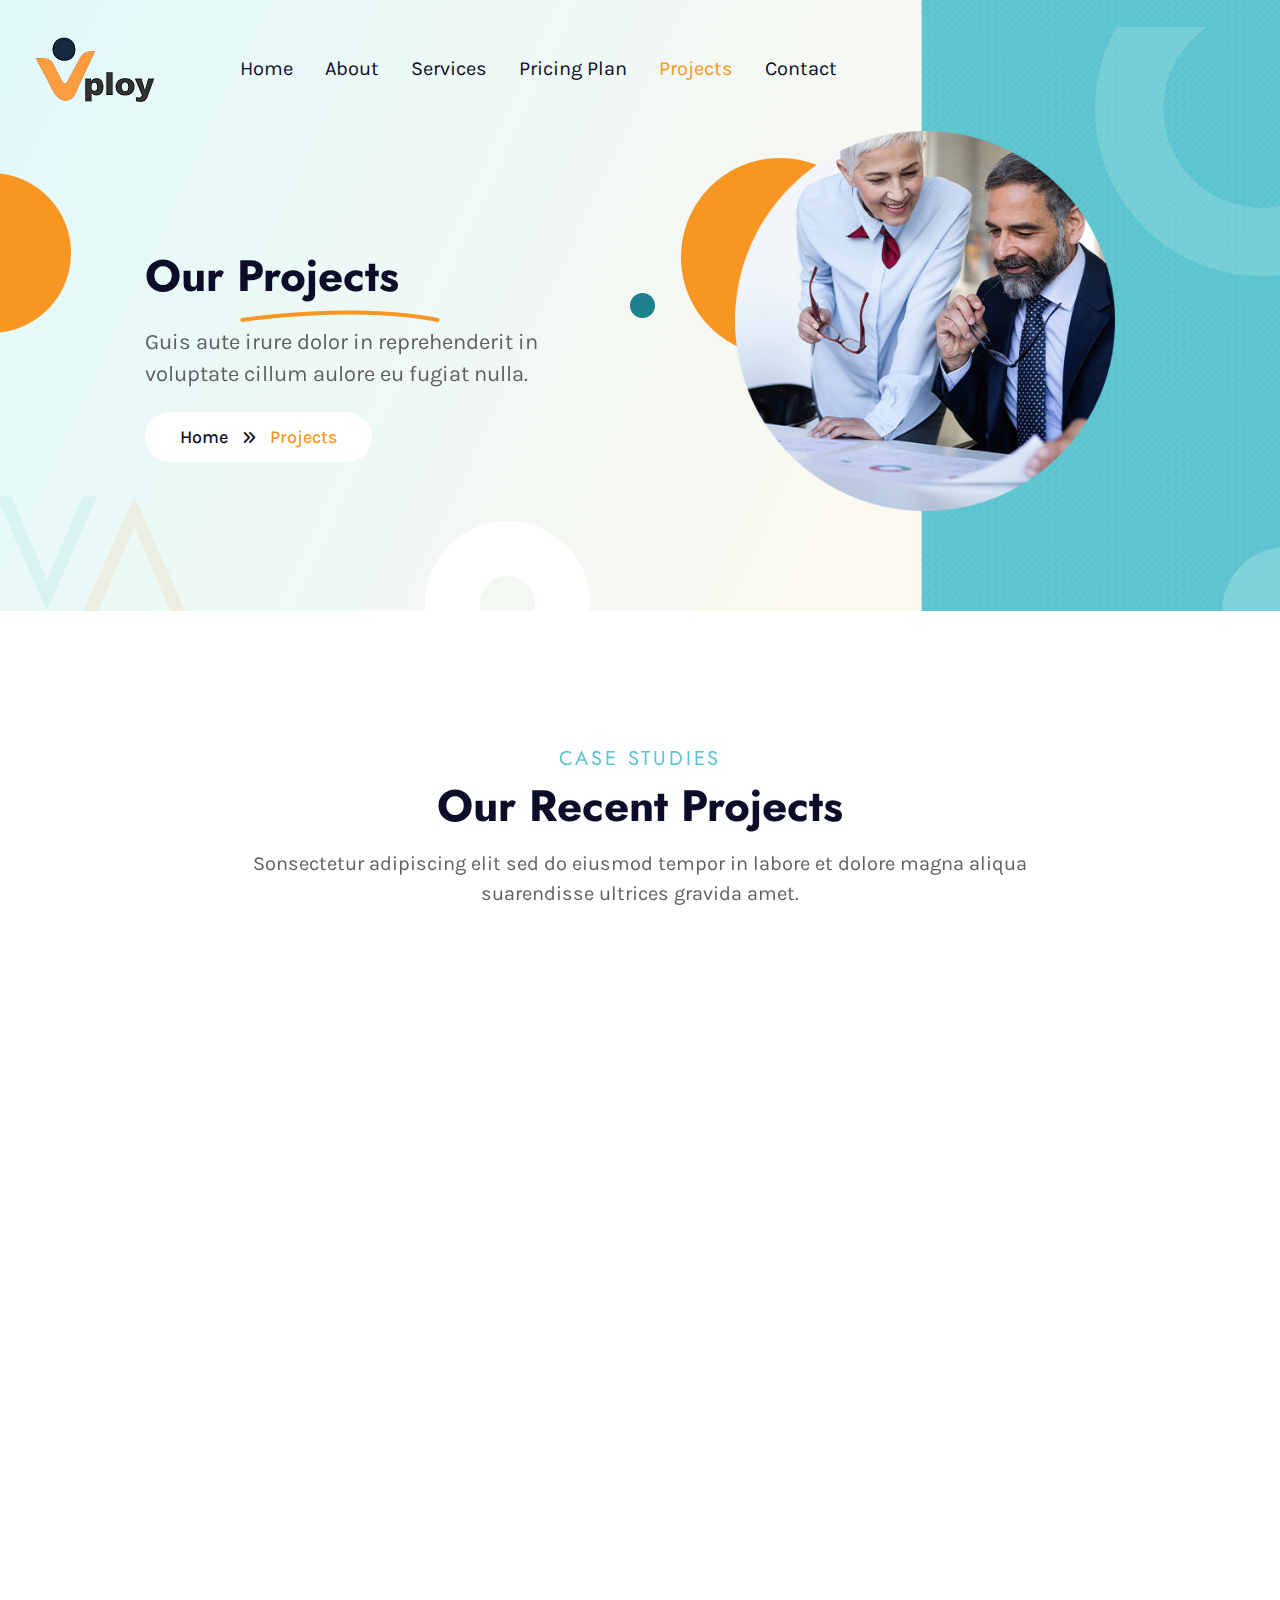
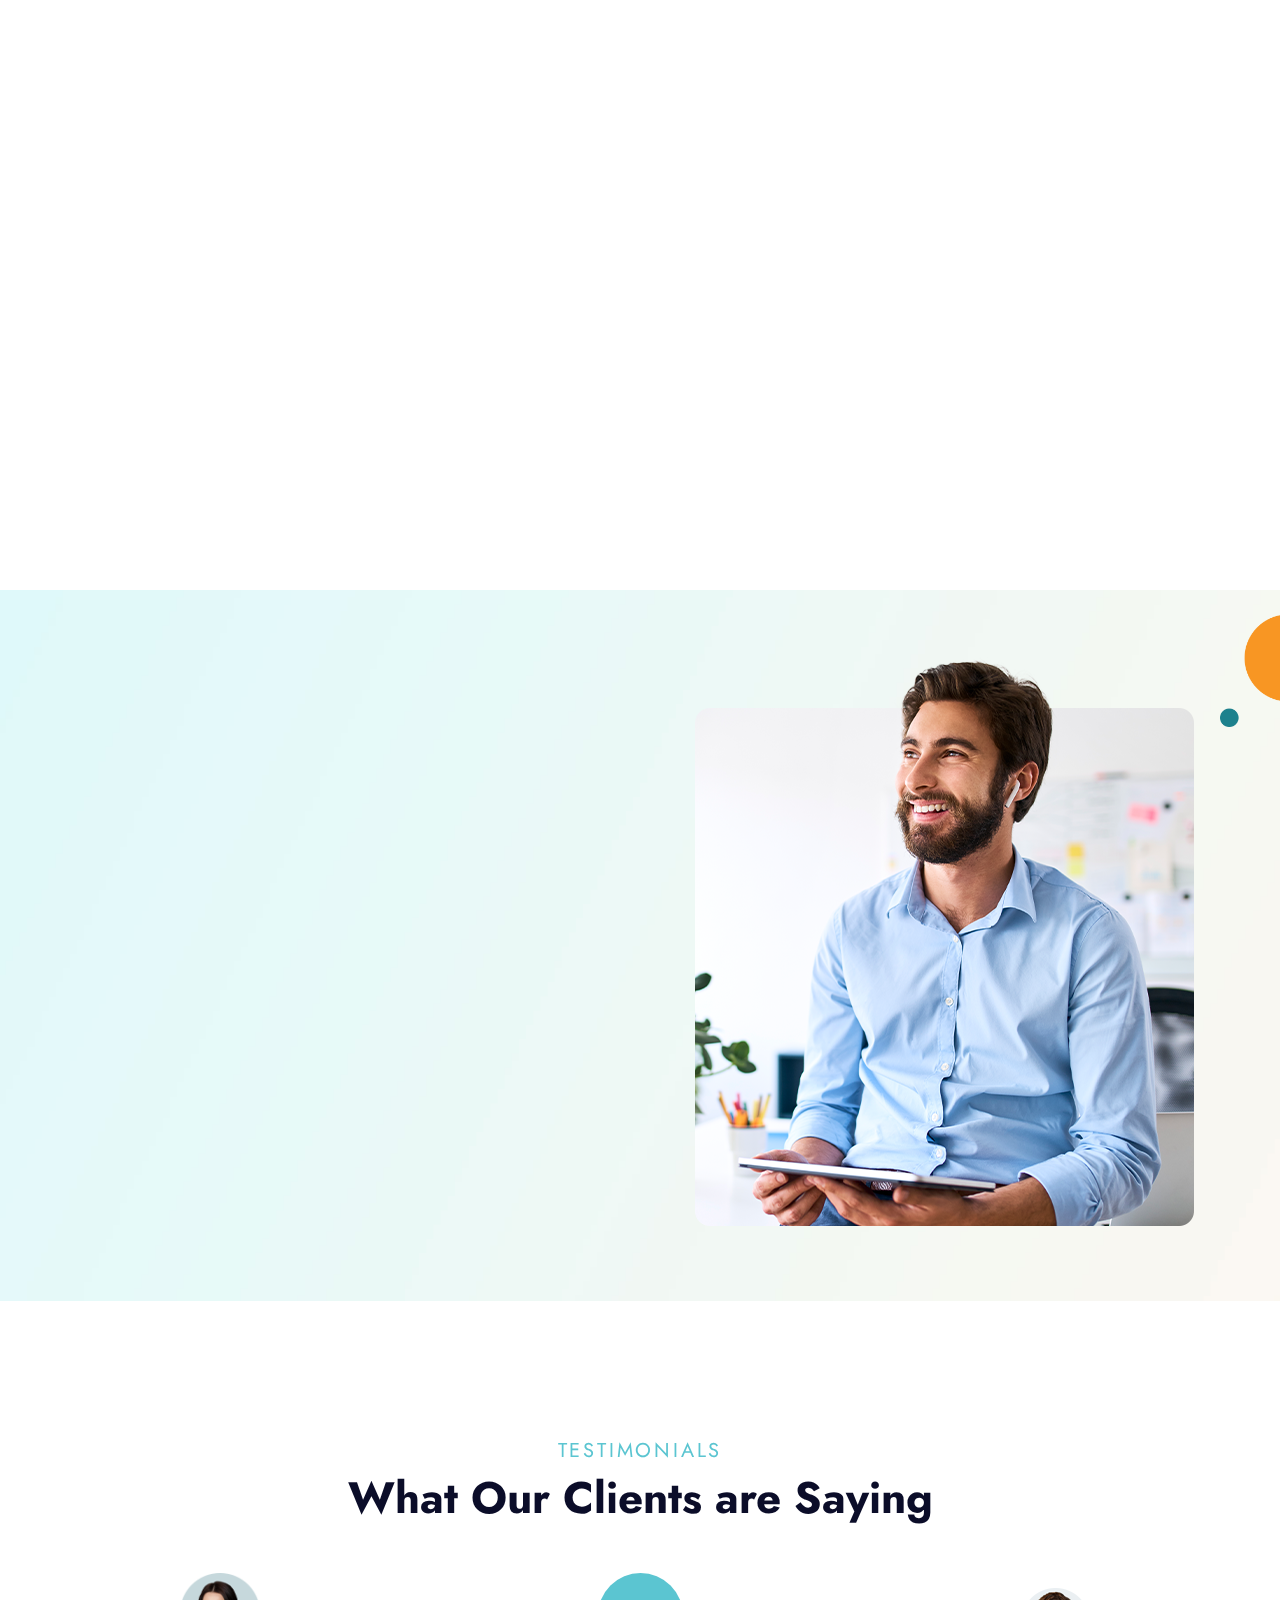
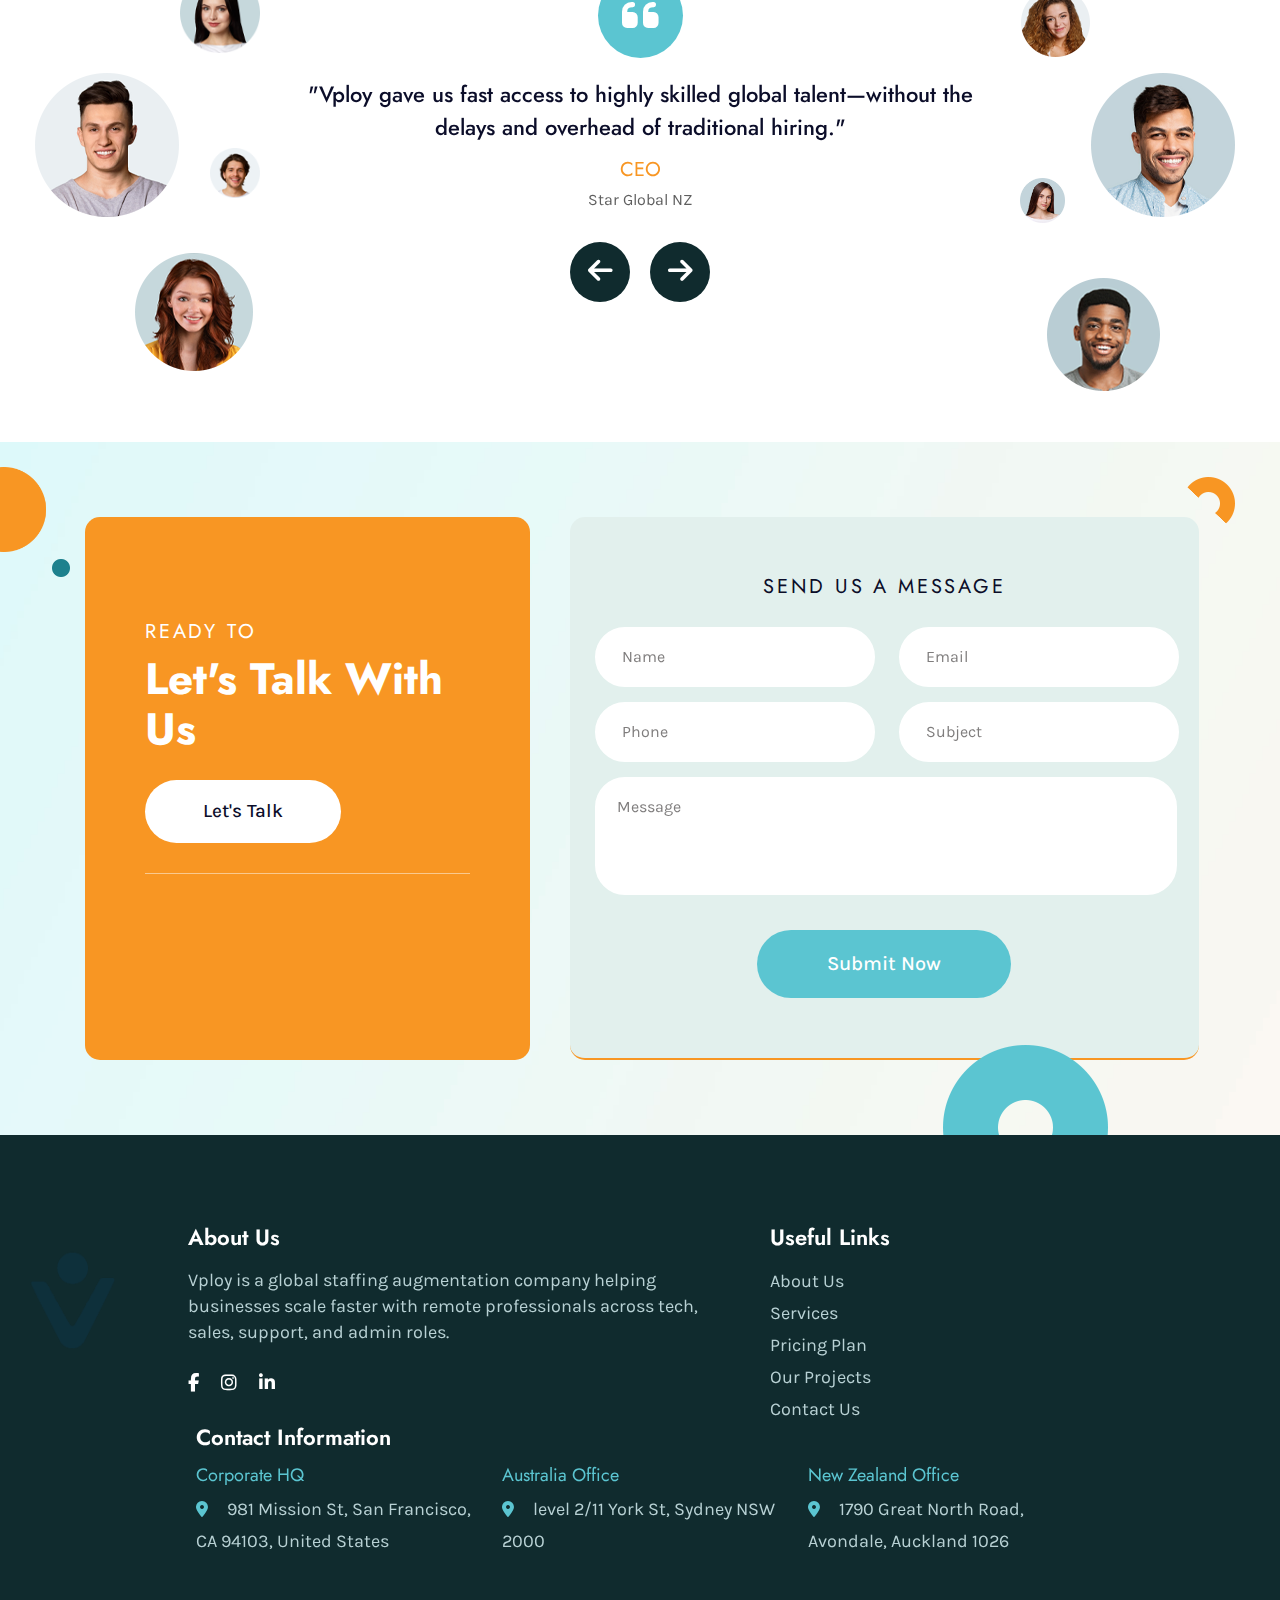
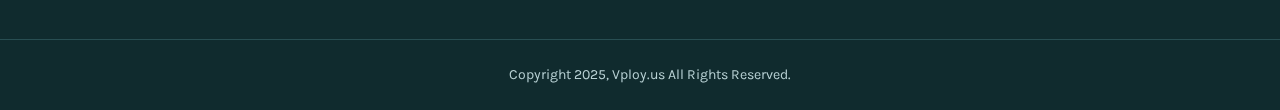
<file: projects.html>
<!DOCTYPE html>
<html lang="zxx">

<head>
    <title>Projects | Vploy - Global Staffing Solutions</title>
    <!-- /SEO Ultimate -->
    <meta name="viewport" content="width=device-width, initial-scale=1, maximum-scale=1, user-scalable=0">
    <meta charset="utf-8">
    <link rel="apple-touch-icon" sizes="57x57" href="./assets/images/favicon/apple-icon-57x57.png">
    <link rel="apple-touch-icon" sizes="60x60" href="./assets/images/favicon/apple-icon-60x60.png">
    <link rel="apple-touch-icon" sizes="72x72" href="./assets/images/favicon/apple-icon-72x72.png">
    <link rel="apple-touch-icon" sizes="76x76" href="./assets/images/favicon/apple-icon-76x76.png">
    <link rel="apple-touch-icon" sizes="114x114" href="./assets/images/favicon/apple-icon-114x114.png">
    <link rel="apple-touch-icon" sizes="120x120" href="./assets/images/favicon/apple-icon-120x120.png">
    <link rel="apple-touch-icon" sizes="144x144" href="./assets/images/favicon/apple-icon-144x144.png">
    <link rel="apple-touch-icon" sizes="152x152" href="./assets/images/favicon/apple-icon-152x152.png">
    <link rel="apple-touch-icon" sizes="180x180" href="./assets/images/favicon/apple-icon-180x180.png">
    <link rel="icon" type="image/png" sizes="192x192"  href="./assets/images/favicon/android-icon-192x192.png">
    <link rel="icon" type="image/png" sizes="32x32" href="./assets/images/favicon/favicon-32x32.png">
    <link rel="icon" type="image/png" sizes="96x96" href="./assets/images/favicon/favicon-96x96.png">
    <link rel="icon" type="image/png" sizes="16x16" href="./assets/images/favicon/favicon-16x16.png">
    <link rel="manifest" href="./assets/images/favicon/manifest.json">
    <meta name="msapplication-TileColor" content="#ffffff">
    <meta name="msapplication-TileImage" content="/ms-icon-144x144.png">
    <meta name="theme-color" content="#ffffff">
    <!-- Latest compiled and minified CSS -->
    <link href="assets/bootstrap/bootstrap.min.css" rel="stylesheet">
    <link rel="stylesheet" href="./assets/js/bootstrap.min.js">
    <!-- Font Awesome link -->
    <link rel="stylesheet" href="https://cdnjs.cloudflare.com/ajax/libs/font-awesome/6.1.1/css/all.min.css">
    <!-- StyleSheet link CSS -->
    <link href="assets/css/style.css" rel="stylesheet" type="text/css">
    <link href="assets/css/mediaqueries.css" rel="stylesheet" type="text/css">
    <link href="assets/css/owl.carousel.min.css" rel="stylesheet" type="text/css">
    <link href="assets/css/owl.theme.default.min.css" rel="stylesheet" type="text/css">
    <link href="https://unpkg.com/aos@2.3.1/dist/aos.css" rel="stylesheet">
</head>

<body>
<div class="sub-banner-section">
    <header>
        <div class="main_header">
            <div class="container-fluid">
                <nav class="navbar navbar-expand-lg navbar-light p-0">
                    <a class="navbar-brand" href="./index.html"><figure class="mb-0"><img src="./assets/images/vploy_logo.png" alt="" class="img-fluid"></figure></a>
                    <button class="navbar-toggler collapsed" type="button" data-toggle="collapse" data-target="#navbarSupportedContent" aria-controls="navbarSupportedContent" aria-expanded="false" aria-label="Toggle navigation">
                    <span class="navbar-toggler-icon"></span>
                    <span class="navbar-toggler-icon"></span>
                    <span class="navbar-toggler-icon"></span>
                    </button>
                    <div class="collapse navbar-collapse" id="navbarSupportedContent">
                        <ul class="navbar-nav">
                            <li class="nav-item">
                                <a class="nav-link" href="./index.html">Home</a>
                            </li>
                            <li class="nav-item">
                                <a class="nav-link" href="./about.html">About</a>
                            </li>
                            <li class="nav-item">
                                <a class="nav-link" href="./services.html">Services</a>
                            </li>
                            <li class="nav-item">
                                <a class="dropdown-item nav-link" href="./pricing_plan.html">Pricing Plan</a>
                            </li>
                            <!-- <li class="nav-item dropdown">
                                <a class="nav-link dropdown-toggle dropdown-color navbar-text-color" href="#" id="navbarDropdown" role="button" data-toggle="dropdown" aria-haspopup="true"
                                    aria-expanded="false"> Pages </a>
                                <div class="dropdown-menu drop-down-content">
                                    <ul class="list-unstyled drop-down-pages">
                                        <li class="nav-item">
                                            <a class="dropdown-item nav-link" href="./pricing_plan.html">Pricing Plan</a>
                                        </li>
                                        <li class="nav-item">
                                            <a class="dropdown-item nav-link" href="./404.html">404</a>
                                        </li>
                                    </ul>
                                </div>
                            </li> -->
                            <li class="nav-item active">
                                <a class="nav-link" href="./projects.html">Projects</a>
                            </li>
                            <li class="nav-item">
                                <a class="nav-link" href="./contact.html">Contact</a>
                            </li>
                        </ul>
                        <!-- <div class="last_list ml-auto">
                            <a href="#"><i class="fa-solid fa-headphones"></i></a>
                            <a class="text-decoration-none last_list_atag" href="tel:0008596256">Call us: 000 8596 256</a>
                            <a href="#"><i class="fa-brands fa-facebook-f"></i></a>
                            <a href="#"><i class="fa-brands fa-twitter"></i></a>
                            <a href="#"><i class="fa-brands fa-linkedin-in mr-0"></i></a>
                        </div> -->
                    </div>
                </nav>
            </div>
        </div>
    </header>
<!-- SUB BANNER SECTION -->
    <section class="banner-section">
        <div class="container-fluid">
            <div class="row">
                <div class="col-lg-6 col-md-6 col-sm-12 col-xs-12 text-md-left text-center">
                    <div class="banner-section-content">
                        <h1 data-aos="fade-up">Our Projects</h1>
                        <p data-aos="fade-right">Guis aute irure dolor in reprehenderit in voluptate cillum aulore eu fugiat nulla.</p>
                        <div class="btn_wrapper">
                            <span>Home </span><i class="fa-solid fa-angles-right" aria-hidden="true"></i><span class="sub_span"> Projects</span>
                        </div>
                        <figure class="projects_yellow_line mb-0">
                            <img src="./assets/images/sub_banner_projects_yellow_line.png" alt="" class="img-fluid">
                        </figure>
                    </div>
                </div>
                <div class="col-lg-6 col-md-6 col-sm-12 col-xs-12">
                    <div class="banner-section-image">
                        <figure class="mb-0">
                            <img src="./assets/images/projects_banner_right_image.png" alt="" class="img-fluid">
                        </figure> 
                    </div>
                    <figure class="sub-banner_yellow_green_icon mb-0">
                        <img src="./assets/images/sub_banner_yellow_green_icon.png" alt="" class="img-fluid">
                    </figure>
                </div>
            </div>
            <figure class="sub-banner_yellow_icon mb-0">
                <img src="./assets/images/sub_banner_yellow_icon.png" alt="" class="img-fluid">
            </figure>
            <figure class="sub-banner_va_icon mb-0">
                <img src="./assets/images/sub_banner_va_icon.png" alt="" class="img-fluid">
            </figure>
            <figure class="sub-banner_bottom_white_icon mb-0">
                <img src="./assets/images/sub_banner_bottom_white_icon.png" alt="" class="img-fluid">
            </figure>
            <figure class="sub-banner_right_top_icon mb-0">
                <img src="./assets/images/sub_banner_right_top_transparent_icon.png" alt="" class="img-fluid">
            </figure>
            <figure class="sub-banner_right_bottom_icon mb-0">
                <img src="./assets/images/sub_banner_right_bottom_icon.png" alt="" class="img-fluid">
            </figure>
        </div>
    </section>
</div>
<!-- CASE STUDIES SECTION -->
<section class="case_studies_section projects_case_studies" id="project_casestudies">
    <div class="container">
        <div class="row">
            <div class="col-lg-12 col-md-12 col-sm-12 col-xs-12">
                <div class="case_studies-content">
                    <h6>CASE STUDIES</h6>
                    <h2>Our Recent Projects</h2>
                    <p>Sonsectetur adipiscing elit sed do eiusmod tempor in labore et dolore magna aliqua suarendisse ultrices gravida amet.</p>
                </div>
            </div>
        </div>
        <div class="row" data-aos="fade-up">
            <div class="col-lg-4 col-md-4 col-sm-6 col-xs-12">
                <div class="case_studies_image">
                    <figure class="mb-0"><img src="./assets/images/case_studies_1.jpg" alt="" class="img-fluid"></figure>
                    <div class="case_studies_box">
                        <h4>Project Management</h4>
                        <p>Dolores eos aui ratione seaui nesciunt</p>
                        <a href="./projects.html">
                            <i class="fa-solid fa-arrow-right"></i>
                        </a>
                    </div>
                </div>
            </div>
            <div class="col-lg-4 col-md-4 col-sm-6 col-xs-12">
                <div class="case_studies_image">
                    <figure class="mb-0"><img src="./assets/images/case_studies_2.jpg" alt="" class="img-fluid"></figure>
                    <div class="case_studies_box">
                        <h4>Media Marketing</h4>
                        <p>Rolores aos eui ratione seaui nesciunt</p>
                        <a href="./projects.html">
                            <i class="fa-solid fa-arrow-right"></i>
                        </a>
                    </div>
                </div>
            </div>
            <div class="col-lg-4 col-md-4 col-sm-6 col-xs-12">
                <div class="case_studies_image">
                    <figure class="mb-0"><img src="./assets/images/case_studies_3.jpg" alt="" class="img-fluid"></figure>
                    <div class="case_studies_box">
                        <h4>Technology Service</h4>
                        <p>Solores nos cui ratione seaui nesciunt</p>
                        <a href="./projects.html">
                            <i class="fa-solid fa-arrow-right"></i>
                        </a>
                    </div>
                </div>
            </div>
        </div>
        <div class="row" data-aos="fade-up">
            <div class="col-lg-4 col-md-4 col-sm-6 col-xs-12">
                <div class="case_studies_image">
                    <figure class="mb-0"><img src="./assets/images/case_studies_4.jpg" alt="" class="img-fluid"></figure>
                    <div class="case_studies_box">
                        <h4>Book Keeping</h4>
                        <p>Dolores eos aui ratione seaui nesciunt</p>
                        <a href="./projects.html">
                            <i class="fa-solid fa-arrow-right"></i>
                        </a>
                    </div>
                </div>
            </div>
            <div class="col-lg-4 col-md-4 col-sm-6 col-xs-12">
                <div class="case_studies_image">
                    <figure class="mb-0"><img src="./assets/images/case_studies_5.jpg" alt="" class="img-fluid"></figure>
                    <div class="case_studies_box">
                        <h4>Data Entry Proposal</h4>
                        <p>Rolores aos eui ratione seaui nesciunt</p>
                        <a href="./projects.html">
                            <i class="fa-solid fa-arrow-right"></i>
                        </a>
                    </div>
                </div>
            </div>
            <div class="col-lg-4 col-md-4 col-sm-6 col-xs-12">
                <div class="case_studies_image">
                    <figure class="mb-0"><img src="./assets/images/case_studies_6.jpg" alt="" class="img-fluid"></figure>
                    <div class="case_studies_box">
                        <h4>Content Writing</h4>
                        <p>Solores nos cui ratione seaui nesciunt</p>
                        <a href="./projects.html">
                            <i class="fa-solid fa-arrow-right"></i>
                        </a>
                    </div>
                </div>
            </div>
        </div>
        <figure class="projects_case_studies_shape mb-0">
            <img src="./assets/images/projects_case_studies_shape.png" alt="" class="img-fluid" data-aos="fade-up">
        </figure>
    </div>
</section>
<!-- WHY CHOOSE US SECTION -->
<section class="choose_us-section">
    <div class="container">
        <div class="row">
            <div class="col-lg-6 col-md-6 col-sm-12 col-xs-12" data-aos="fade-right">
                <div class="choose_us_content">
                    <h6>WHY CHOOSE US</h6>
                    <h2>How Vploy Can Help You to Grow Your Business</h2>
                    <p>Ronsectetur adipiscing elit sed do eiusmod tempor in labore et dolore magna aliqua ruis ipsum suspendisse ultrices gravida sit amet.</p>
                </div>
                <div class="box_wrapper">
                    <div class="box mb-0">
                        <h2 class="counter">583</h2>
                        <p class="sub_p mb-0">Happy Clients</p>
                    </div>
                    <div class="box mb-0">
                        <h2 class="counter">825</h2>
                        <p class="sub_p mb-0">Projects Done</p>
                    </div>
                    <div class="box mb-0 mr-0">
                        <h2 class="counter">235</h2>
                        <p class="sub_p mb-0">Awards Won</p>
                    </div>
                </div>
                <figure class="choose_us_yellow_icon mb-0">
                    <img src="./assets/images/choose_us_yellow_icon.png" alt="" class="img-fluid">
                </figure>
            </div>
            <div class="col-lg-6 col-md-6 col-sm-12 col-xs-12">
                <div class="choose_us_image">
                    <figure class="mb-0">
                        <img src="./assets/images/choose_us_image.png" alt="" class="img-fluid">
                    </figure>
                </div>
            </div>
        </div>
        <figure class="choose_us_left_icon mb-0">
            <img src="./assets/images/home_services_left_icon.png" alt="" class="img-fluid">
        </figure>
        <figure class="choose_us_right_icon mb-0">
            <img src="./assets/images/home_services_right_icon.png" alt="" class="img-fluid">
        </figure>
    </div>
</section>
<!-- TESTIMONIALS SECTION -->
<section class="testimonials-section" id="testimonial">
    <div class="container">
        <div class="row">
            <div class="col-lg-12 col-md-12 col-sm-12 col-xs-12">
                <h6>TESTIMONIALS</h6>
                <h2>What Our Clients are Saying</h2>
            </div>
        </div>
        <div class="testimonial_wrapper">
            <div class="row">
                <div class="col-lg-2 col-md-2 col-sm-2 col-xs-2">
                    <figure class="testimonials_shape1 mb-0">
                        <img src="./assets/images/testimonials_1.png" alt="" class="img-fluid">
                    </figure>
                    <figure class="testimonials_shape2 mb-0">
                        <img src="./assets/images/testimonials_2.png" alt="" class="img-fluid">
                    </figure>
                    <figure class="testimonials_shape3 mb-0">
                        <img src="./assets/images/testimonials_3.png" alt="" class="img-fluid">
                    </figure>
                    <figure class="testimonials_shape4 mb-0">
                        <img src="./assets/images/testimonials_4.png" alt="" class="img-fluid">
                    </figure>
                </div>
                <div class="col-lg-8 col-md-8 col-sm-8 col-xs-8">
                    <div class="owl-carousel owl-theme">   
                        <div class="item">
                            <div class="testimonials_content">
                                <i class="fa-solid fa-quote-left"></i>
                                <p>"Vploy gave us fast access to highly skilled global talent—without the delays and overhead of traditional hiring."</p>
                                <div class="testimonials_wrapper">
                                    <span class="testimonials_name d-block">CEO</span>
                                    <span class="testimonials_desc">Star Global NZ</span>
                                </div>
                            </div>
                        </div>
                        <div class="item">
                            <div class="testimonials_content">
                                <i class="fa-solid fa-quote-left"></i>
                                <p>"We cut onboarding time by over 70% thanks to Vploy's plug-and-play staffing model. It's like hiring with zero friction."</p>
                                <div class="testimonials_wrapper">
                                    <span class="testimonials_name d-block">CTO</span>
                                    <span class="testimonials_desc">Knoa AI</span>
                                </div>
                            </div>
                        </div>
                        <div class="item">
                            <div class="testimonials_content">
                                <i class="fa-solid fa-quote-left"></i>
                                <p>"Compared to onshore hiring, Vploy helped us save over 50% in staffing costs—without compromising on expertise or delivery."</p>
                                <div class="testimonials_wrapper">
                                    <span class="testimonials_name d-block">Founder</span>
                                    <span class="testimonials_desc">TradePro</span>
                                </div>
                            </div>
                        </div>
                        <div class="item">
                            <div class="testimonials_content">
                                <i class="fa-solid fa-quote-left"></i>
                                <p>"As we scaled across markets, Vploy gave us the flexibility to ramp up or down our teams effortlessly."</p>
                                <div class="testimonials_wrapper">
                                    <span class="testimonials_name d-block">Head of Operations</span>
                                    <span class="testimonials_desc">IPL Logistics</span>
                                </div>
                            </div>
                        </div>
                        <div class="item">
                            <div class="testimonials_content">
                                <i class="fa-solid fa-quote-left"></i>
                                <p>"Vploy's offshore teams are an extension of our company now. They deliver with precision, speed, and full alignment."</p>
                                <div class="testimonials_wrapper">
                                    <span class="testimonials_name d-block">Director</span>
                                    <span class="testimonials_desc">Sahabyal International</span>
                                </div>
                            </div>
                        </div>
                        <div class="item">
                            <div class="testimonials_content">
                                <i class="fa-solid fa-quote-left"></i>
                                <p>"Staffing used to be a bottleneck. With Vploy, it's a competitive advantage."</p>
                                <div class="testimonials_wrapper">
                                    <span class="testimonials_name d-block">Head of HR</span>
                                    <span class="testimonials_desc">Ugro</span>
                                </div>
                            </div>
                        </div>
                    </div>
                </div>
                <div class="col-lg-2 col-md-2 col-sm-2 col-xs-2">
                    <figure class="testimonials_shape5 mb-0">
                        <img src="./assets/images/testimonials_5.png" alt="" class="img-fluid">
                    </figure>
                    <figure class="testimonials_shape6 mb-0">
                        <img src="./assets/images/testimonials_6.png" alt="" class="img-fluid">
                    </figure>
                    <figure class="testimonials_shape7 mb-0">
                        <img src="./assets/images/testimonials_7.png" alt="" class="img-fluid">
                    </figure>
                    <figure class="testimonials_shape8 mb-0">
                        <img src="./assets/images/testimonials_8.png" alt="" class="img-fluid">
                    </figure>
                </div>
            </div>
        </div>
    </div>
</section>
<!-- SEND MESSAGE SECTION -->
<section class="send_message_section">
    <div class="container">
        <div class="row">
            <div class="col-lg-5 col-md-5 col-sm-12 col-xs-12">
                <div class="send_message_box_content">
                    <h6>READY TO</h6>
                    <h2>Let's Talk With Us</h2>
                    <div class="btn_wrapper">
                        <a class="text-decoration-none get_started_btn" href="https://calendly.com/vploy-team/30min">Let's Talk</a>
                    </div>   
                </div>
            </div>
            <div class="col-lg-7 col-md-7 col-sm-12 col-xs-12">
                <div class="send_message_form_box_content">
                    <h6>SEND US A MESSAGE</h6>
                    <form id="contactpage" method="POST" action="https://formspree.io/f/xovdwjoy">
                        <div class="row">
                            <div class="col-lg-6 col-md-6">
                                <div class="form-group mb-0">    
                                <input type="text" class="form_style" placeholder="Name" name="name"> 
                                </div>
                            </div>
                            <div class="col-lg-6 col-md-6">
                                <div class="form-group mb-0">
                                <input type="email" class="form_style" placeholder="Email" name="email">
                                </div>
                            </div>
                            <div class="col-lg-6 col-md-6">
                                <div class="form-group mb-0">    
                                <input type="tel" class="form_style" placeholder="Phone" name="phone"> 
                                </div>
                            </div>
                            <div class="col-lg-6 col-md-6">
                                <div class="form-group mb-0">    
                                <input type="text" class="form_style" placeholder="Subject" name="subject"> 
                                </div>
                            </div>
                        </div>
                        <div class="row">
                            <div class="col-lg-12">
                                <div class=" form-group mb-0">    
                                <textarea class="form_style" placeholder="Message" rows="3" name="message"></textarea>
                                </div>
                            </div>
                        </div>
                        <div class="form_button_wrapper text-center">
                            <button type="submit" class="appointment-btn">Submit Now</button>
                        </div>
                    </form>
                </div>
                <figure class="send_message_yellow_icon mb-0">
                    <img src="./assets/images/send_message_yellow_icon.png" alt="" class="img-fluid">
                </figure>
            </div>
        </div>
        <figure class="send_message_left_icon mb-0">
            <img src="./assets/images/send_message_left_icon.png" alt="" class="img-fluid">
        </figure>
        <figure class="send_message_right_icon mb-0">
            <img src="./assets/images/send_message_right_icon.png" alt="" class="img-fluid">
        </figure>
        <figure class="send_message_bottom_icon mb-0">
            <img src="./assets/images/send_message_bottom_icon.png" alt="" class="img-fluid">
        </figure>
    </div>
</section>
<!-- SIGN UP SECTION -->
 
<!-- FOOTER SECTION -->
<section class="footer-section">
    <div class="container">
        <div class="middle-portion">
            <div class="row">
                <div class="col-lg-1 col-md-1 col-sm-12 col-xs-12 d-lg-block d-none"></div>
                <div class="col-lg-6 col-md-6 col-sm-6 col-xs-12">
                    <div class="about_col">
                        <h4>About Us</h4>
                        <ul class="list-unstyled">
                            <li>
                                <p class="pp">
                                    Vploy is a global staffing augmentation company helping businesses scale faster with remote professionals across tech, sales, support, and admin roles.
                                </p>
                            </li>
                            <li class="icons"><a href="https://www.facebook.com/profile.php?id=61575795080074"><i class="fa-brands fa-facebook-f" aria-hidden="true"></i></a></li>
                            <li class="icons"><a href="http://www.instagram.com/vployus"><i class="fa-brands fa-instagram" aria-hidden="true"></i></a></li>
                            <li class="icons"><a href="https://www.linkedin.com/company/106873782/admin/dashboard/"><i class="fa-brands fa-linkedin-in mr-0" aria-hidden="true"></i></a></li>
                        </ul>
                    </div>
                </div>
                <div class="col-lg-4 col-md-4 col-sm-3 col-xs-12 d-md-block d-none">
                    <div class="links_col">
                        <h4>Useful Links</h4>
                        <ul class="list-unstyled">
                            <li>
                                <a href="./about.html">About Us</a>
                            </li>
                            <li>
                                <a href="./services.html">Services</a>
                            </li>
                            <li>
                                <a href="./pricing_plan.html">Pricing Plan</a>
                            </li>
                            <li>
                                <a href="./projects.html">Our Projects</a>
                            </li>
                            <li>
                                <a href="./contact.html">Contact Us</a>
                            </li>
                        </ul>
                    </div>
                </div>
            </div>

            <div class="row px-md-5 mx-md-5  mx-0 px-0">
                <div class="col-12">

                    <h4>Contact Information</h4>
                </div>
                <div class="col-md-4 col-sm-12 col-sm-4 col-xs-12">
                    <h6 style="font-size: 18px;">Corporate HQ </h6>
                    <ul class="list-unstyled">
                         
                        <!-- <li class="m-0" style="line-height: 0.4px;">
                            <i class="fa-sharp fa-solid fa-envelope"></i>
                            <a href="mailto:Info@vploy.us" class="text-decoration-none">Info@vploy.us</a>
                        </li> -->
                        <li class="m-0" style="line-height: 0.4px;">
                            <i class="fa-solid fa-location-dot location"></i>
                            <a class="text-decoration-none"> 981 Mission St, San Francisco, CA 94103, United States</a>
                        </li>
                    </ul>
                </div>
                <div class="col-md-4 col-sm-12 col-sm-4 col-xs-12">
                    <h6 style="font-size: 18px;" >Australia Office</h6>
                    <ul class="list-unstyled">
                         
                        <li class="m-0" style="line-height: 0.4px;">
                            <i class="fa-solid fa-location-dot location"></i>
                            <a class="text-decoration-none">level 2/11 York St, Sydney NSW 2000</a>
                        </li>
                    </ul>
                </div>
                <div class="col-md-4 col-sm-12 col-sm-4 col-xs-12">
                    <h6 style="font-size: 18px;">New Zealand Office</h6>
                    <ul class="list-unstyled">
                         
                        <li class="m-0" style="line-height: 0.4px;">
                            <i class="fa-solid fa-location-dot location"></i>
                            <a class="text-decoration-none">1790 Great North Road, Avondale, Auckland 1026</a>
                        </li>
                    </ul>
                </div>
            </div>
        </div>
    </div>
    <div class="bottom-portion">
        <div class="copyright col-xl-12"> 
            <p>Copyright 2025, Vploy.us All Rights Reserved.</p>
        </div>
    </div>
    <div class="footer_logo">
        <figure class="mb-0"><img src="./assets/images/footer_logo.png" alt="" class="img-fluid"></figure>
    </div>
</section>
<!-- Latest compiled JavaScript -->
<script src="assets/js/jquery-3.6.0.min.js"></script>
<script src="assets/js/popper.min.js"></script>
<script src="assets/js/bootstrap.min.js"></script>
<script src="assets/js/custom.js"></script>
<script src="https://unpkg.com/aos@2.3.1/dist/aos.js"></script>
<script src="assets/js/owl.carousel.js"></script>
<script src="assets/js/carousel.js"></script>
<script src="assets/js/counter.js"></script>
<script src="assets/js/animation.js"></script>
</body>
</html>
</file>
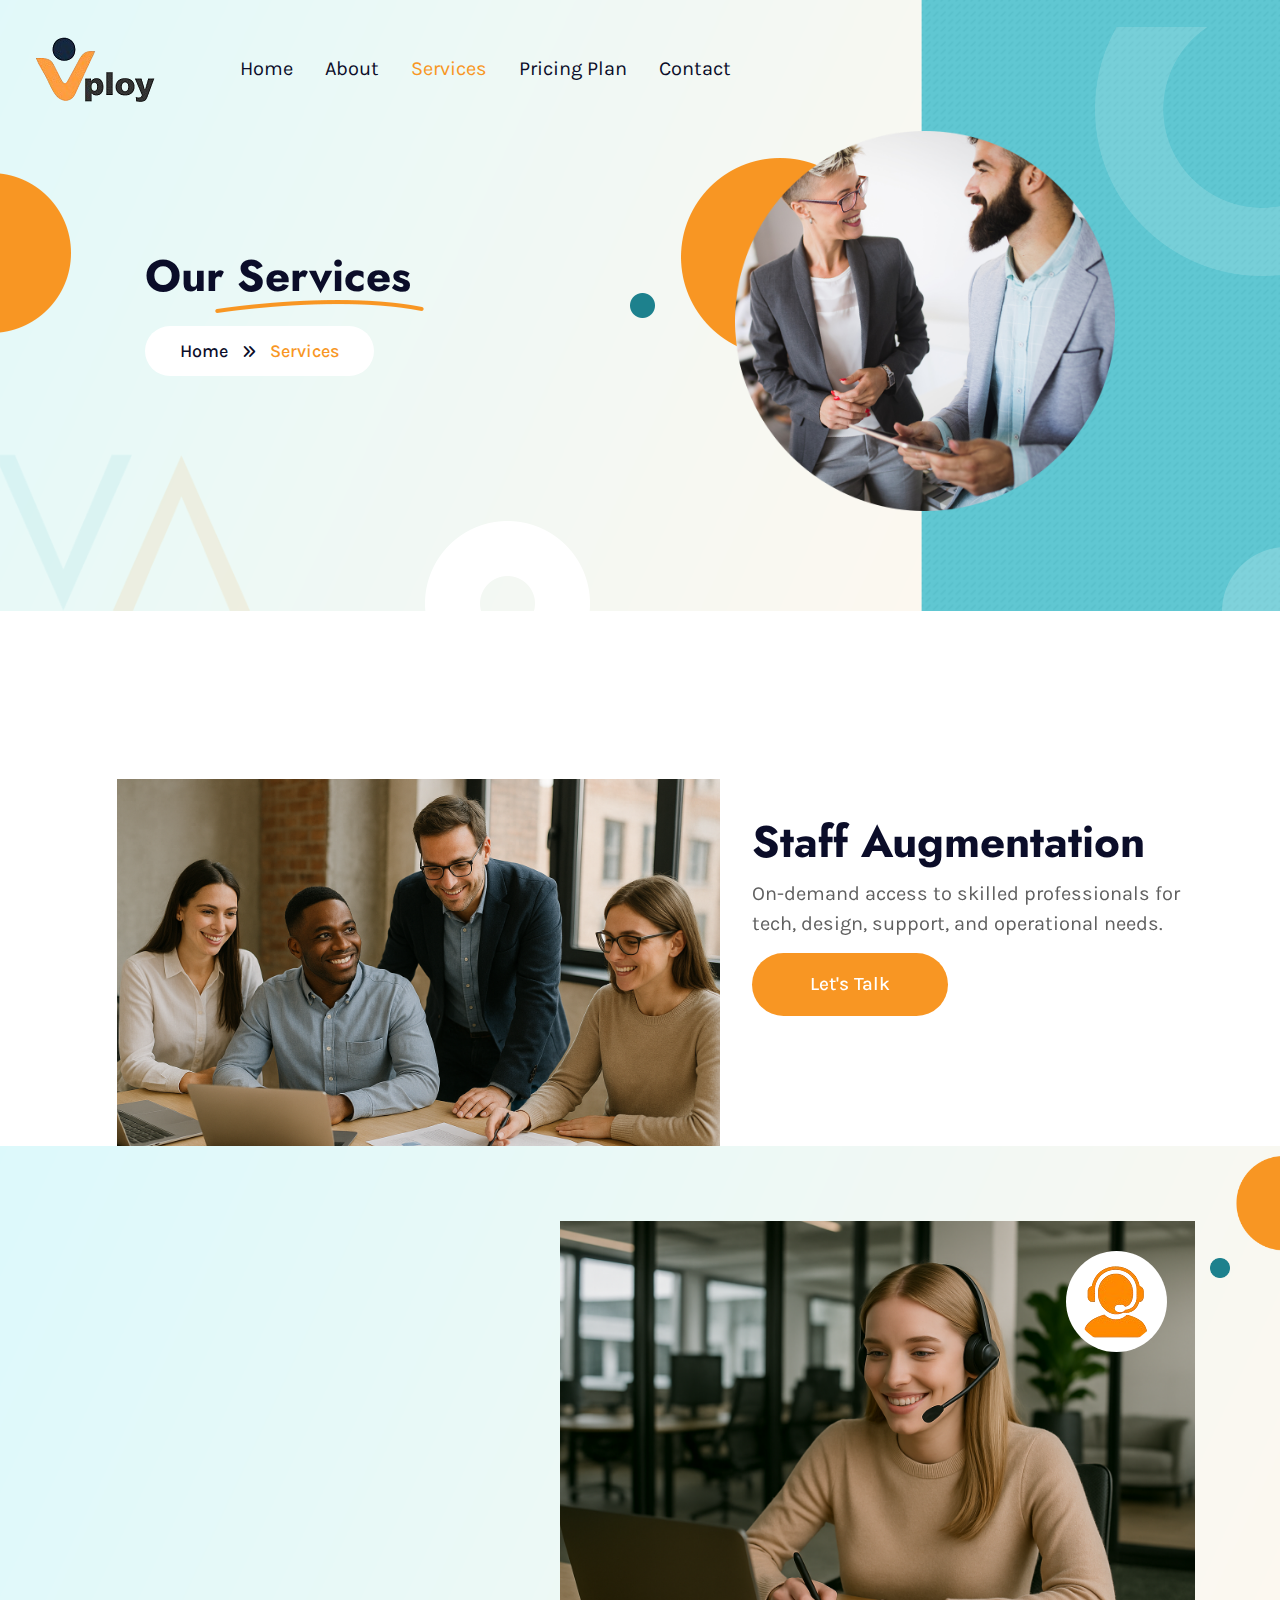
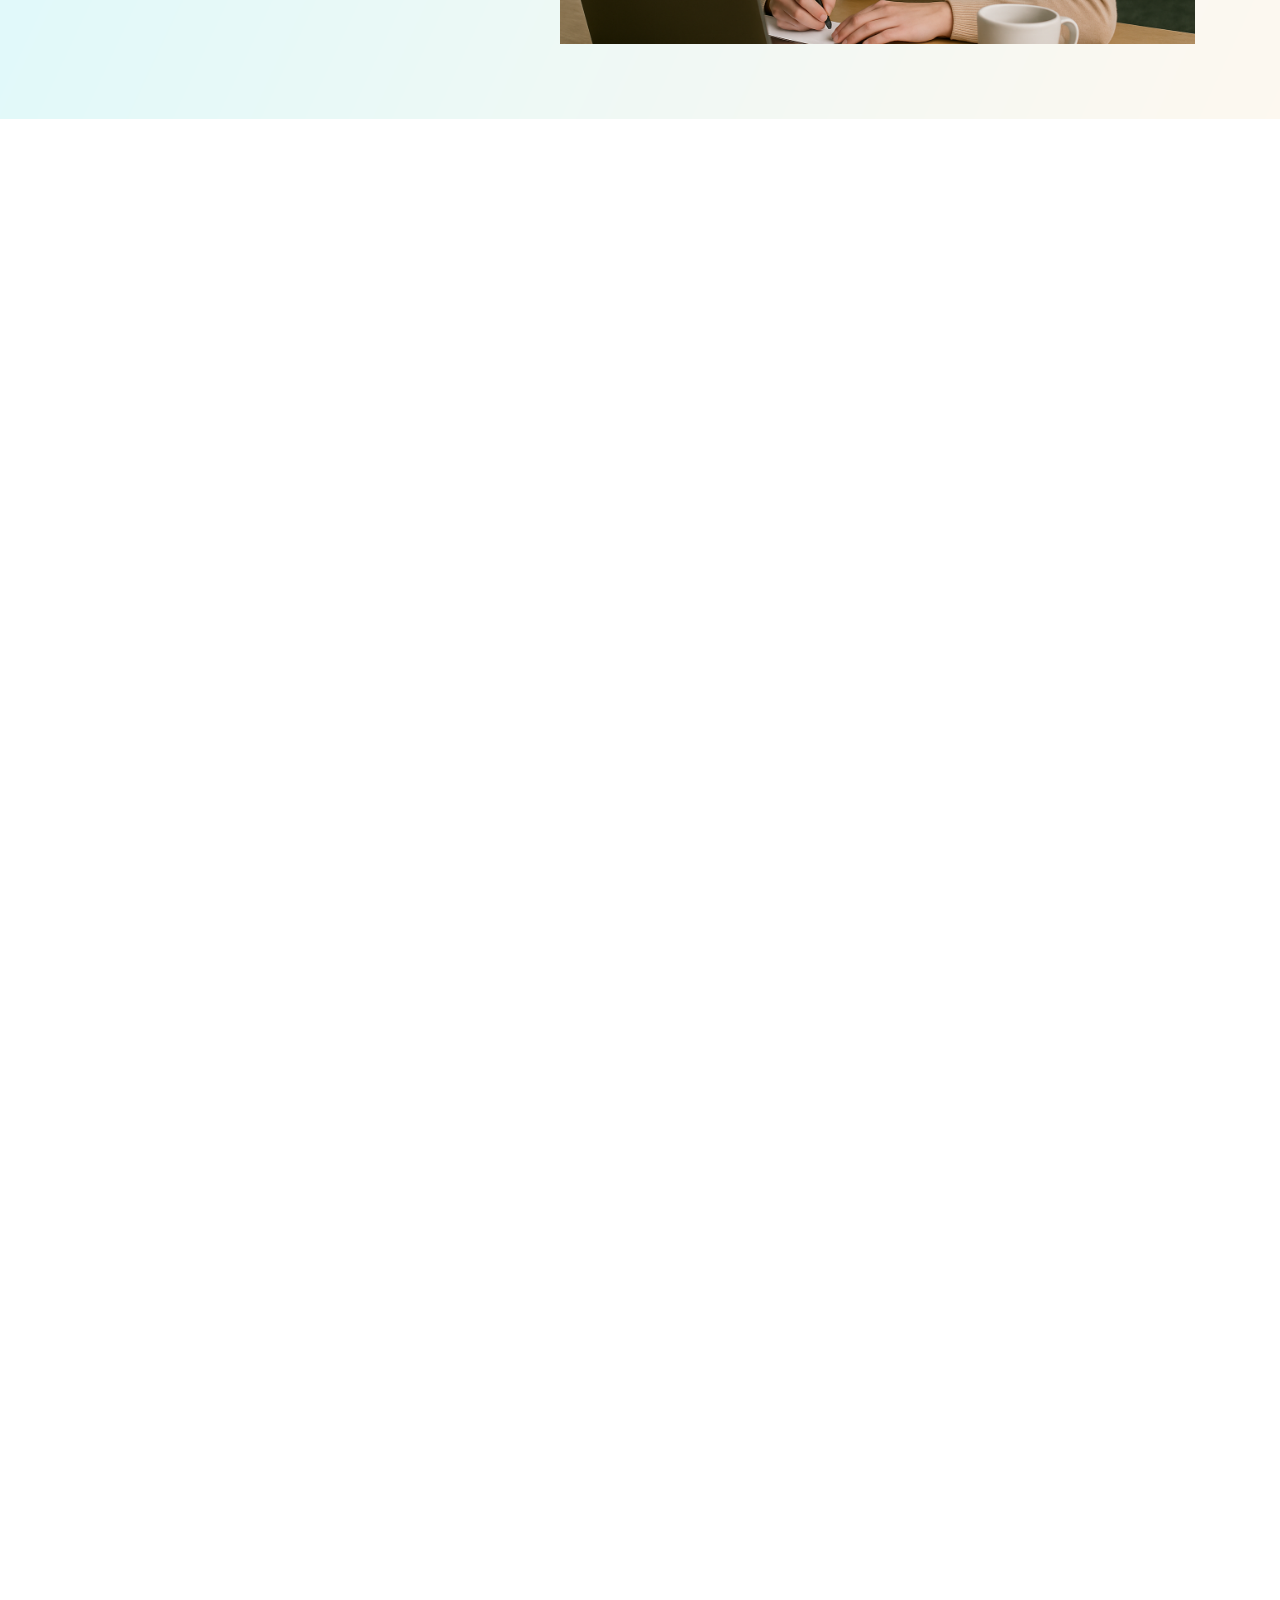
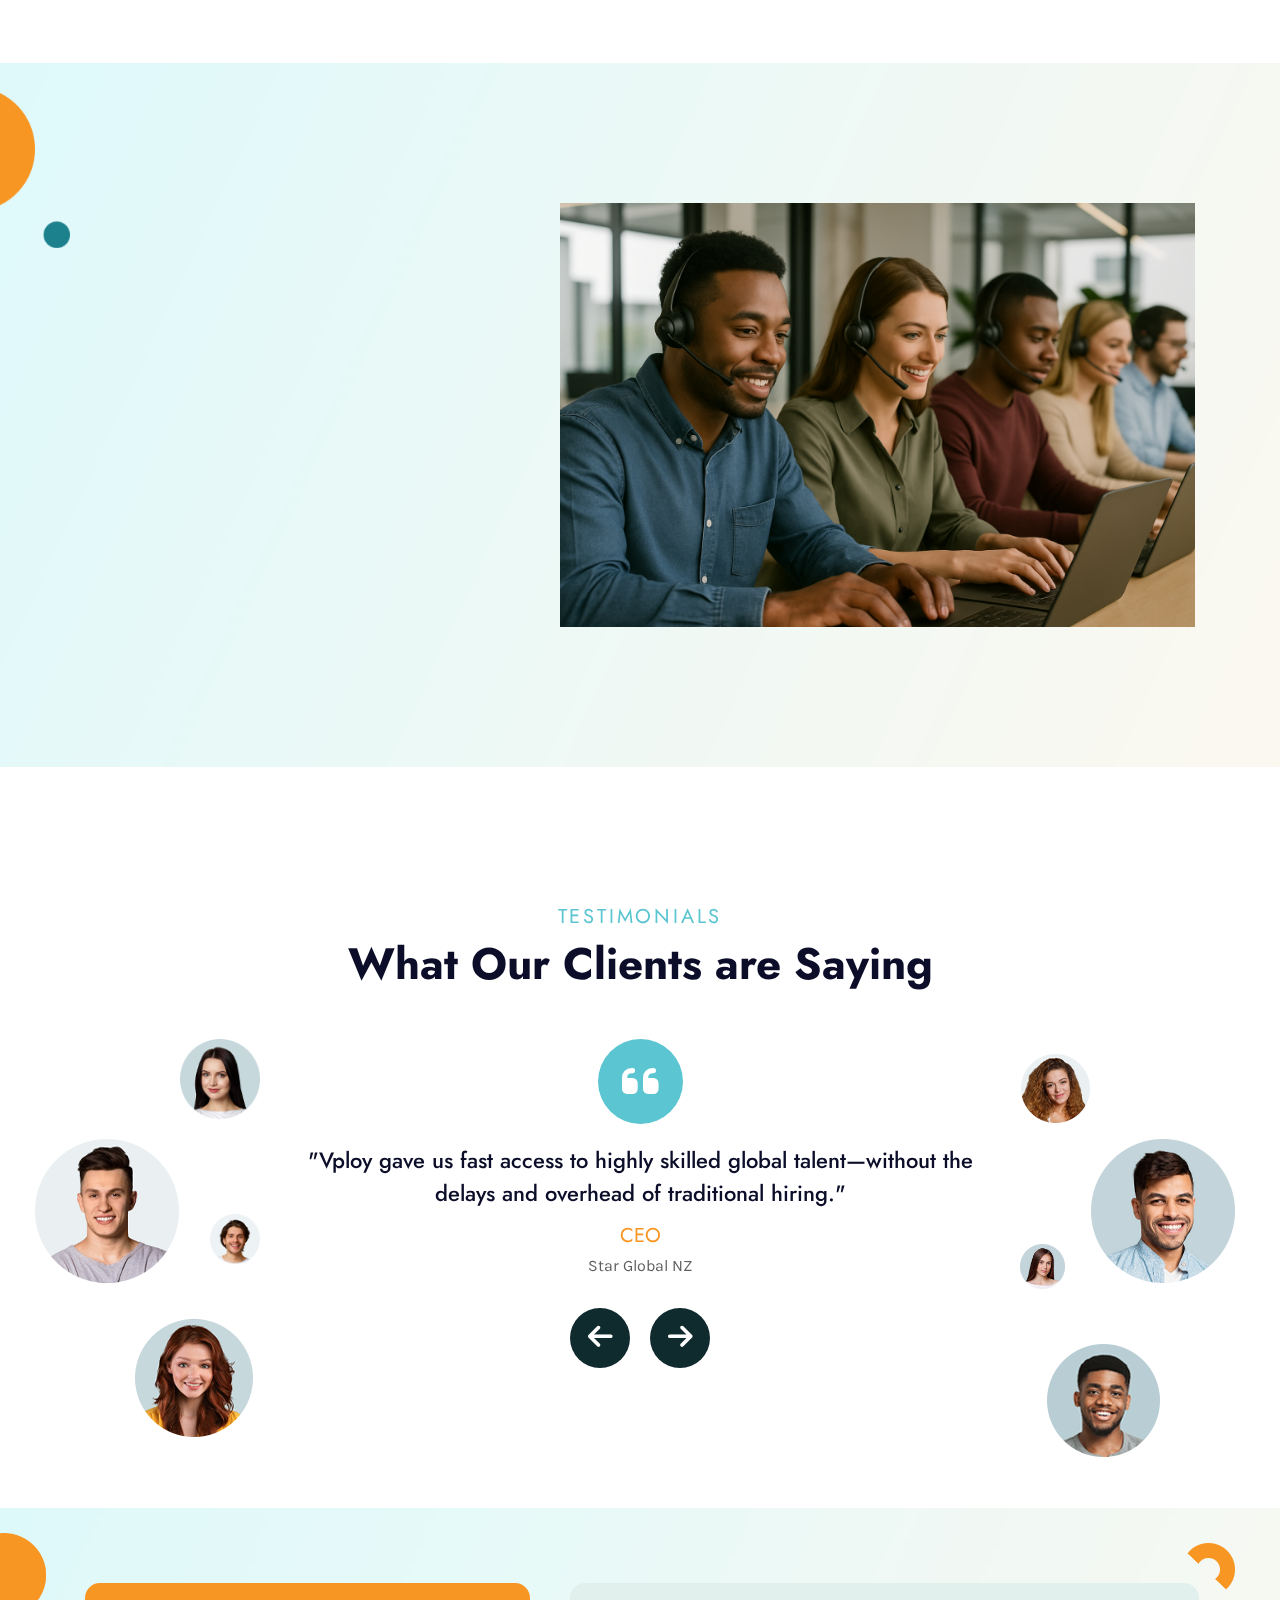
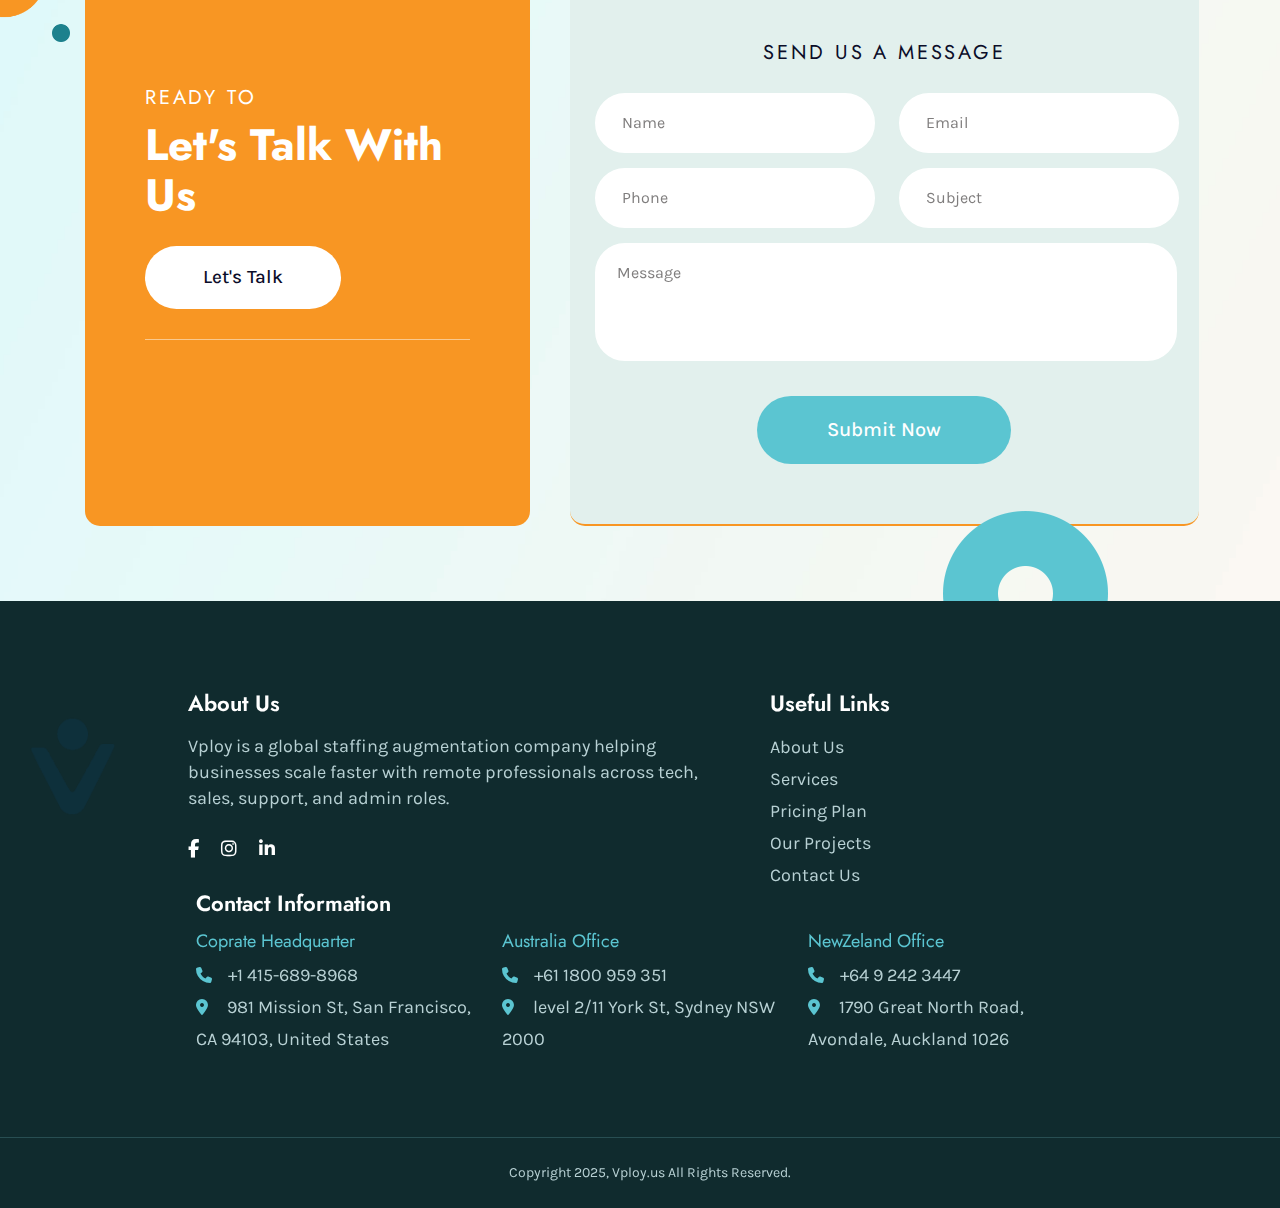
<file: services.html>
<!DOCTYPE html>
<html lang="zxx">

<head>
    <title>Services | Vploy - Global Staffing Solutions</title>
    <!-- /SEO Ultimate -->
    <meta name="viewport" content="width=device-width, initial-scale=1, maximum-scale=1, user-scalable=0">
    <meta charset="utf-8">
    <link rel="apple-touch-icon" sizes="57x57" href="./assets/images/favicon/apple-icon-57x57.png">
    <link rel="apple-touch-icon" sizes="60x60" href="./assets/images/favicon/apple-icon-60x60.png">
    <link rel="apple-touch-icon" sizes="72x72" href="./assets/images/favicon/apple-icon-72x72.png">
    <link rel="apple-touch-icon" sizes="76x76" href="./assets/images/favicon/apple-icon-76x76.png">
    <link rel="apple-touch-icon" sizes="114x114" href="./assets/images/favicon/apple-icon-114x114.png">
    <link rel="apple-touch-icon" sizes="120x120" href="./assets/images/favicon/apple-icon-120x120.png">
    <link rel="apple-touch-icon" sizes="144x144" href="./assets/images/favicon/apple-icon-144x144.png">
    <link rel="apple-touch-icon" sizes="152x152" href="./assets/images/favicon/apple-icon-152x152.png">
    <link rel="apple-touch-icon" sizes="180x180" href="./assets/images/favicon/apple-icon-180x180.png">
    <link rel="icon" type="image/png" sizes="192x192"  href="./assets/images/favicon/android-icon-192x192.png">
    <link rel="icon" type="image/png" sizes="32x32" href="./assets/images/favicon/favicon-32x32.png">
    <link rel="icon" type="image/png" sizes="96x96" href="./assets/images/favicon/favicon-96x96.png">
    <link rel="icon" type="image/png" sizes="16x16" href="./assets/images/favicon/favicon-16x16.png">
    <link rel="manifest" href="./assets/images/favicon/manifest.json">
    <meta name="msapplication-TileColor" content="#ffffff">
    <meta name="msapplication-TileImage" content="/ms-icon-144x144.png">
    <meta name="theme-color" content="#ffffff">
    <!-- Latest compiled and minified CSS -->
    <link href="assets/bootstrap/bootstrap.min.css" rel="stylesheet">
    <link rel="stylesheet" href="./assets/js/bootstrap.min.js">
    <!-- Font Awesome link -->
    <link rel="stylesheet" href="https://cdnjs.cloudflare.com/ajax/libs/font-awesome/6.1.1/css/all.min.css">
    <!-- StyleSheet link CSS -->
    <link href="assets/css/style.css" rel="stylesheet" type="text/css">
    <link href="assets/css/mediaqueries.css" rel="stylesheet" type="text/css">
    <link href="assets/css/owl.carousel.min.css" rel="stylesheet" type="text/css">
    <link href="assets/css/owl.theme.default.min.css" rel="stylesheet" type="text/css">
    <link href="https://unpkg.com/aos@2.3.1/dist/aos.css" rel="stylesheet">
    <style>
        .sub-banner_va_icon img{
            width: 250px !important;
        }
    </style>
</head>

<body>
<div class="sub-banner-section">
    <header>
        <div class="main_header">
            <div class="container-fluid">
                <nav class="navbar navbar-expand-lg navbar-light p-0">
                    <a class="navbar-brand" href="./index.html"><figure class="mb-0"><img src="./assets/images/vploy_logo.png" alt="" class="img-fluid"></figure></a>
                    <button class="navbar-toggler collapsed" type="button" data-toggle="collapse" data-target="#navbarSupportedContent" aria-controls="navbarSupportedContent" aria-expanded="false" aria-label="Toggle navigation">
                    <span class="navbar-toggler-icon"></span>
                    <span class="navbar-toggler-icon"></span>
                    <span class="navbar-toggler-icon"></span>
                    </button>
                    <div class="collapse navbar-collapse" id="navbarSupportedContent">
                        <ul class="navbar-nav">
                            <li class="nav-item">
                                <a class="nav-link" href="./index.html">Home</a>
                            </li>
                            <li class="nav-item">
                                <a class="nav-link" href="./about.html">About</a>
                            </li>
                            <li class="nav-item active">
                                <a class="nav-link" href="./services.html">Services</a>
                            </li>
                            <li class="nav-item">
                                <a class="dropdown-item nav-link" href="./pricing_plan.html">Pricing Plan</a>
                            </li>
                            <!-- <li class="nav-item dropdown">
                                <a class="nav-link dropdown-toggle dropdown-color navbar-text-color" href="#" id="navbarDropdown" role="button" data-toggle="dropdown" aria-haspopup="true"
                                    aria-expanded="false"> Pages </a>
                                <div class="dropdown-menu drop-down-content">
                                    <ul class="list-unstyled drop-down-pages">
                                        <li class="nav-item">
                                            <a class="dropdown-item nav-link" href="./pricing_plan.html">Pricing Plan</a>
                                        </li>
                                        <li class="nav-item">
                                            <a class="dropdown-item nav-link" href="./404.html">404</a>
                                        </li>
                                    </ul>
                                </div>
                            </li> -->
                            
                            <li class="nav-item">
                                <a class="nav-link" href="./contact.html">Contact</a>
                            </li>
                        </ul>
                        <!-- <div class="last_list ml-auto">
                            <a href="#"><i class="fa-solid fa-headphones"></i></a>
                            <a class="text-decoration-none last_list_atag" href="tel:0008596256">Call us: 000 8596 256</a>
                            <a href="#"><i class="fa-brands fa-facebook-f"></i></a>
                            <a href="#"><i class="fa-brands fa-twitter"></i></a>
                            <a href="#"><i class="fa-brands fa-linkedin-in mr-0"></i></a>
                        </div> -->
                    </div>
                </nav>
            </div>
        </div>
    </header>
<!-- SUB BANNER SECTION -->
    <section class="banner-section">
        <div class="container-fluid">
            <div class="row">
                <div class="col-lg-6 col-md-6 col-sm-12 col-xs-12 text-md-left text-center">
                    <div class="banner-section-content">
                        <h1 data-aos="fade-up">Our Services</h1>
                        <div class="btn_wrapper">
                            <span>Home </span><i class="fa-solid fa-angles-right" aria-hidden="true"></i><span class="sub_span"> Services</span>
                        </div>
                        <figure class="services_yellow_line mb-0">
                            <img src="./assets/images/sub_banner_services_yellow_line.png" alt="" class="img-fluid">
                        </figure>
                    </div>
                </div>
                <div class="col-lg-6 col-md-6 col-sm-12 col-xs-12">
                    <div class="banner-section-image">
                        <figure class="mb-0">
                            <img src="./assets/images/services_banner_right_image.png" alt="" class="img-fluid">
                        </figure> 
                    </div>
                    <figure class="sub-banner_yellow_green_icon mb-0">
                        <img src="./assets/images/sub_banner_yellow_green_icon.png" alt="" class="img-fluid">
                    </figure>
                </div>
            </div>
            <figure class="sub-banner_yellow_icon mb-0">
                <img src="./assets/images/sub_banner_yellow_icon.png" alt="" class="img-fluid">
            </figure>
            <figure class="sub-banner_va_icon mb-0">
                <img src="./assets/images/sub_banner_va_icon.png" alt="" class="img-fluid">
            </figure>
            <figure class="sub-banner_bottom_white_icon mb-0">
                <img src="./assets/images/sub_banner_bottom_white_icon.png" alt="" class="img-fluid">
            </figure>
            <figure class="sub-banner_right_top_icon mb-0">
                <img src="./assets/images/sub_banner_right_top_transparent_icon.png" alt="" class="img-fluid">
            </figure>
            <figure class="sub-banner_right_bottom_icon mb-0">
                <img src="./assets/images/sub_banner_right_bottom_icon.png" alt="" class="img-fluid">
            </figure>
        </div>
    </section>
</div>
<!-- RESEARCH & REPORTS SECTION -->
<section class="research_reports-section">
    <div class="container">
        <div class="row" data-aos="fade-up">
            <div class="col-lg-7 col-md-7 col-sm-12 col-xs-12">
                <div class="research_reports_image">
                   
                    <figure class="research_reports_logo mb-0 rounded">
                        <img src="./assets/images/vploy-staff.png" alt="" class="img-fluid">
                    </figure>
                </div>
            </div>
            <div class="col-lg-5 col-md-5 col-sm-12 col-xs-12">
                <div class="research_reports_content">
                    <h2>Staff Augmentation
                    </h2>
                    <p>On-demand access to skilled professionals for tech, design, support, and operational needs.
                    </p>
                    <!-- <ul class="list-unstyled">
                        <li>
                            <i class="fa fa-check" aria-hidden="true"></i>Quis autem vel eum iure reprehende
                        </li>
                        <li>
                            <i class="fa fa-check" aria-hidden="true"></i>Suscipit laboriosam nisi rut aliuid eu
                        </li>
                    </ul> -->
                    <div class="btn_wrapper">
                        <a class="text-decoration-none get_started_btn" href="https://calendly.com/vploy-team/30min">Let's Talk</a>
                    </div>
                </div>
            </div>
            <figure class="research_reports_shape mb-0">
                <img src="./assets/images/staff-augrement.png" alt="" class="img-fluid" data-aos="fade-up">
            </figure>
        </div>
    </div>
</section>
<!-- EXPENSING & INVOICING SECTION -->
<section class="expense_invoice-section">
    <div class="container">
        <div class="row">
            <div class="col-lg-5 col-md-5 col-sm-12 col-xs-12" data-aos="fade-right">
                <div class="expense_invoice_content">
                    <h2>Virtual Assistants</h2>
                    <p>Free up your core team with trained remote assistants who handle emails, calendars, data entry, and admin tasks.

                    </p>
                    <!-- <ul class="list-unstyled">
                        <li>
                            <i class="fa fa-check" aria-hidden="true"></i>Quis autem vel eum iure reprehende
                        </li>
                        <li>
                            <i class="fa fa-check" aria-hidden="true"></i>Suscipit laboriosam nisi rut aliuid eu
                        </li>
                    </ul> -->
                    <div class="btn_wrapper">
                        <a class="text-decoration-none get_started_btn" href="https://calendly.com/vploy-team/30min">Let's Talk</a>
                    </div>
                </div>
            </div>
            <div class="col-lg-7 col-md-7 col-sm-12 col-xs-12">
                <div class="expense_invoice_image">
                    <figure class="mb-0 float-right">
                        <img src="./assets/images/vploy-virtual-assitance.png" alt="" class="img-fluid">
                    </figure>
                    <figure class="expense_invoice_logo mb-0 bg-white rounded-circle p-2">
                        <img src="./assets/images/virtual-assitance.png" alt="" class="img-fluid rounded-circle">
                    </figure>
                </div>
            </div>
        </div>
        <figure class="expense_invoice_left_icon mb-0">
            <img src="./assets/images/expense_invoice_left_icon.png" alt="" class="img-fluid">
        </figure>
        <figure class="expense_invoice_right_icon mb-0">
            <img src="./assets/images/expense_invoice_right_icon.png" alt="" class="img-fluid">
        </figure>
    </div>
</section>
<!-- SCHEDULING & PLANNING SECTION -->
<section class="schedule_plan-section">
    <div class="container">
        <div class="row" data-aos="fade-up">
            <div class="col-lg-7 col-md-7 col-sm-12 col-xs-12">
                <div class="schedule_plan_image">
                    <figure class="mb-0">
                        <img src="./assets/images/vploy-sdr.png" alt="" class="img-fluid">
                    </figure>
                    <figure class="schedule_plan_logo mb-0 rounded-circle bg-white px-2 py-3">
                        <img src="./assets/images/sdr.png" alt="" class="img-fluid rounded-circle">
                    </figure>
                </div>
            </div>
            <div class="col-lg-5 col-md-5 col-sm-12 col-xs-12">
                <div class="schedule_plan_content">
                    <h2>Sales Development Reps (SDRs)
                    </h2>
                    <p>Boost your pipeline with trained SDRs who handle prospecting, outreach, and lead follow-ups.
                    </p>
                    <!-- <ul class="list-unstyled">
                        <li>
                            <i class="fa fa-check" aria-hidden="true"></i>Quis autem vel eum iure reprehende
                        </li>
                        <li>
                            <i class="fa fa-check" aria-hidden="true"></i>Suscipit laboriosam nisi rut aliuid eu
                        </li>
                    </ul> -->
                    <div class="btn_wrapper">
                        <a class="text-decoration-none get_started_btn" href="https://calendly.com/vploy-team/30min">Let's Talk</a>
                    </div>
                </div>
            </div>
            <figure class="schedule_plan_shape mb-0">
                <img src="./assets/images/schedule_plan_shape.png" alt="" class="img-fluid" data-aos="fade-up">
            </figure>
        </div>
    </div>
</section>

<!--  -->
<!--  -->
<!-- OUR PROCESS SECTION -->
<section class="our_process_section" id="process">
    <div class="container">
        <div class="row" data-aos="fade-up">
            <div class="col-lg-12 col-md-12 col-sm-12 col-xs-12">
                <div class="our_process-content">
                    <h6>TOOLS AND SOFTWARE</h6>
                    <h2>Vploy Team are experts in your preferred tools and software</h2>
                
                    <p>Your customers will be heard through any channel you choose, and our remote experts are skilled in any software you use.</p>
                </div>
                <img width="100%" src="./assets/images/product-banner.png" />
            </div>
        </div>
        <figure class="our_process_shape mb-0">
            <img src="./assets/images/process_background.png" alt="" class="img-fluid" data-aos="fade-up">
        </figure>
    </div>
</section>
<!--  -->
<!--  -->
<!-- MARKETING & SOCIAL MEDIA SECTION -->
<section class="marketing_socialmedia-section">
    <div class="container">
        <div class="row">
            <div class="col-lg-5 col-md-5 col-sm-12 col-xs-12" data-aos="fade-right">
                <div class="marketing_socialmedia_content">
                    <h2>Customer Support Agents
                    </h2>
                    <p>24/7 customer service solutions that scale with your business. Multilingual support available.
                    </p>
                    <!-- <ul class="list-unstyled">
                        <li>
                            <i class="fa fa-check" aria-hidden="true"></i>Quis autem vel eum iure reprehende
                        </li>
                        <li>
                            <i class="fa fa-check" aria-hidden="true"></i>Suscipit laboriosam nisi rut aliuid eu
                        </li>
                    </ul> -->
                    <div class="btn_wrapper">
                        <a class="text-decoration-none get_started_btn" href="https://calendly.com/vploy-team/30min">Let's Talk</a>
                    </div>
                </div>
            </div>
            <div class="col-lg-7 col-md-7 col-sm-12 col-xs-12">
                <div class="marketing_socialmedia_image">
                    <figure class="mb-0 float-right">
                        <img src="./assets/images/vploy-customer-support.png" alt="" class="img-fluid">
                    </figure>
                    <!-- <figure class="marketing_socialmedia_logo mb-0">
                        <img src="./assets/images/marketing_socialmedia_logo_image.png" alt="" class="img-fluid">
                    </figure> -->
                </div>
            </div>
        </div>
        <figure class="marketing_socialmedia_left_icon mb-0">
            <img src="./assets/images/marketing_socialmedia_left_icon.png" alt="" class="img-fluid">
        </figure>
        <figure class="marketing_socialmedia_right_icon mb-0">
            <img src="./assets/images/marketing_socialmedia_right_icon.png" alt="" class="img-fluid">
        </figure>
    </div>
</section>
<!-- TESTIMONIALS SECTION -->
<section class="testimonials-section" id="testimonial">
    <div class="container">
        <div class="row">
            <div class="col-lg-12 col-md-12 col-sm-12 col-xs-12">
                <h6>TESTIMONIALS</h6>
                <h2>What Our Clients are Saying</h2>
            </div>
        </div>
        <div class="testimonial_wrapper">
            <div class="row">
                <div class="col-lg-2 col-md-2 col-sm-2 col-xs-2">
                    <figure class="testimonials_shape1 mb-0">
                        <img src="./assets/images/testimonials_1.png" alt="" class="img-fluid">
                    </figure>
                    <figure class="testimonials_shape2 mb-0">
                        <img src="./assets/images/testimonials_2.png" alt="" class="img-fluid">
                    </figure>
                    <figure class="testimonials_shape3 mb-0">
                        <img src="./assets/images/testimonials_3.png" alt="" class="img-fluid">
                    </figure>
                    <figure class="testimonials_shape4 mb-0">
                        <img src="./assets/images/testimonials_4.png" alt="" class="img-fluid">
                    </figure>
                </div>
                <div class="col-lg-8 col-md-8 col-sm-8 col-xs-8">
                    <div class="owl-carousel owl-theme">   
                        <div class="item">
                            <div class="testimonials_content">
                                <i class="fa-solid fa-quote-left"></i>
                                <p>"Vploy gave us fast access to highly skilled global talent—without the delays and overhead of traditional hiring."</p>
                                <div class="testimonials_wrapper">
                                    <span class="testimonials_name d-block">CEO</span>
                                    <span class="testimonials_desc">Star Global NZ</span>
                                </div>
                            </div>
                        </div>
                        <div class="item">
                            <div class="testimonials_content">
                                <i class="fa-solid fa-quote-left"></i>
                                <p>"We cut onboarding time by over 70% thanks to Vploy's plug-and-play staffing model. It's like hiring with zero friction."</p>
                                <div class="testimonials_wrapper">
                                    <span class="testimonials_name d-block">CTO</span>
                                    <span class="testimonials_desc">Knoa AI</span>
                                </div>
                            </div>
                        </div>
                        <div class="item">
                            <div class="testimonials_content">
                                <i class="fa-solid fa-quote-left"></i>
                                <p>"Compared to onshore hiring, Vploy helped us save over 50% in staffing costs—without compromising on expertise or delivery."</p>
                                <div class="testimonials_wrapper">
                                    <span class="testimonials_name d-block">Founder</span>
                                    <span class="testimonials_desc">TradePro</span>
                                </div>
                            </div>
                        </div>
                        <div class="item">
                            <div class="testimonials_content">
                                <i class="fa-solid fa-quote-left"></i>
                                <p>"As we scaled across markets, Vploy gave us the flexibility to ramp up or down our teams effortlessly."</p>
                                <div class="testimonials_wrapper">
                                    <span class="testimonials_name d-block">Head of Operations</span>
                                    <span class="testimonials_desc">IPL Logistics</span>
                                </div>
                            </div>
                        </div>
                        <div class="item">
                            <div class="testimonials_content">
                                <i class="fa-solid fa-quote-left"></i>
                                <p>"Vploy's offshore teams are an extension of our company now. They deliver with precision, speed, and full alignment."</p>
                                <div class="testimonials_wrapper">
                                    <span class="testimonials_name d-block">Director</span>
                                    <span class="testimonials_desc">Sahabyal International</span>
                                </div>
                            </div>
                        </div>
                        <div class="item">
                            <div class="testimonials_content">
                                <i class="fa-solid fa-quote-left"></i>
                                <p>"Staffing used to be a bottleneck. With Vploy, it's a competitive advantage."</p>
                                <div class="testimonials_wrapper">
                                    <span class="testimonials_name d-block">Head of HR</span>
                                    <span class="testimonials_desc">Ugro</span>
                                </div>
                            </div>
                        </div>
                    </div>
                </div>
                <div class="col-lg-2 col-md-2 col-sm-2 col-xs-2">
                    <figure class="testimonials_shape5 mb-0">
                        <img src="./assets/images/testimonials_5.png" alt="" class="img-fluid">
                    </figure>
                    <figure class="testimonials_shape6 mb-0">
                        <img src="./assets/images/testimonials_6.png" alt="" class="img-fluid">
                    </figure>
                    <figure class="testimonials_shape7 mb-0">
                        <img src="./assets/images/testimonials_7.png" alt="" class="img-fluid">
                    </figure>
                    <figure class="testimonials_shape8 mb-0">
                        <img src="./assets/images/testimonials_8.png" alt="" class="img-fluid">
                    </figure>
                </div>
            </div>
        </div>
    </div>
</section>
<!-- SEND MESSAGE SECTION -->
<section class="send_message_section">
    <div class="container">
        <div class="row">
            <div class="col-lg-5 col-md-5 col-sm-12 col-xs-12">
                <div class="send_message_box_content">
                    <h6>READY TO</h6>
                    <h2>Let's Talk With Us</h2>
                    <div class="btn_wrapper">
                        <a class="text-decoration-none get_started_btn" href="https://calendly.com/vploy-team/30min">Let's Talk</a>
                    </div>   
                </div>
            </div>
            <div class="col-lg-7 col-md-7 col-sm-12 col-xs-12">
                <div class="send_message_form_box_content">
                    <h6>SEND US A MESSAGE</h6>
                    <form id="contactpage" method="POST" action="https://formspree.io/f/xovdwjoy">
                        <div class="row">
                            <div class="col-lg-6 col-md-6">
                                <div class="form-group mb-0">    
                                <input type="text" class="form_style" placeholder="Name" name="name"> 
                                </div>
                            </div>
                            <div class="col-lg-6 col-md-6">
                                <div class="form-group mb-0">
                                <input type="email" class="form_style" placeholder="Email" name="email">
                                </div>
                            </div>
                            <div class="col-lg-6 col-md-6">
                                <div class="form-group mb-0">    
                                <input type="tel" class="form_style" placeholder="Phone" name="phone"> 
                                </div>
                            </div>
                            <div class="col-lg-6 col-md-6">
                                <div class="form-group mb-0">    
                                <input type="text" class="form_style" placeholder="Subject" name="subject"> 
                                </div>
                            </div>
                        </div>
                        <div class="row">
                            <div class="col-lg-12">
                                <div class=" form-group mb-0">    
                                <textarea class="form_style" placeholder="Message" rows="3" name="message"></textarea>
                                </div>
                            </div>
                        </div>
                        <div class="form_button_wrapper text-center">
                            <button type="submit" class="appointment-btn">Submit Now</button>
                        </div>
                    </form>
                </div>
                <figure class="send_message_yellow_icon mb-0">
                    <img src="./assets/images/send_message_yellow_icon.png" alt="" class="img-fluid">
                </figure>
            </div>
        </div>
        <figure class="send_message_left_icon mb-0">
            <img src="./assets/images/send_message_left_icon.png" alt="" class="img-fluid">
        </figure>
        <figure class="send_message_right_icon mb-0">
            <img src="./assets/images/send_message_right_icon.png" alt="" class="img-fluid">
        </figure>
        <figure class="send_message_bottom_icon mb-0">
            <img src="./assets/images/send_message_bottom_icon.png" alt="" class="img-fluid">
        </figure>
    </div>
</section>
<!-- SIGN UP SECTION -->
 
<!-- FOOTER SECTION -->
<section class="footer-section">
    <div class="container">
        <div class="middle-portion">
            <div class="row">
                <div class="col-lg-1 col-md-1 col-sm-12 col-xs-12 d-lg-block d-none"></div>
                <div class="col-lg-6 col-md-6 col-sm-6 col-xs-12">
                    <div class="about_col">
                        <h4>About Us</h4>
                        <ul class="list-unstyled">
                            <li>
                                <p class="pp">
                                    Vploy is a global staffing augmentation company helping businesses scale faster with remote professionals across tech, sales, support, and admin roles.
                                </p>
                            </li>
                            <li class="icons"><a href="https://www.facebook.com/profile.php?id=61575795080074"><i class="fa-brands fa-facebook-f" aria-hidden="true"></i></a></li>
                            <li class="icons"><a href="http://www.instagram.com/vployus"><i class="fa-brands fa-instagram" aria-hidden="true"></i></a></li>
                            <li class="icons"><a href="https://www.linkedin.com/company/106873782/admin/dashboard/"><i class="fa-brands fa-linkedin-in mr-0" aria-hidden="true"></i></a></li>
                        </ul>
                    </div>
                </div>
                <div class="col-lg-4 col-md-4 col-sm-3 col-xs-12 d-md-block d-none">
                    <div class="links_col">
                        <h4>Useful Links</h4>
                        <ul class="list-unstyled">
                            <li>
                                <a href="./about.html">About Us</a>
                            </li>
                            <li>
                                <a href="./services.html">Services</a>
                            </li>
                            <li>
                                <a href="./pricing_plan.html">Pricing Plan</a>
                            </li>
                            <li>
                                <a href="./projects.html">Our Projects</a>
                            </li>
                            <li>
                                <a href="./contact.html">Contact Us</a>
                            </li>
                        </ul>
                    </div>
                </div>
            </div>

            <div class="row px-md-5 mx-md-5  mx-0 px-0">
                <div class="col-12">

                    <h4>Contact Information</h4>
                </div>
                <div class="col-md-4 col-sm-12 col-sm-4 col-xs-12">
                    <h6 style="font-size: 18px;">Coprate Headquarter</h6>
                    <ul class="list-unstyled">
                        <li class="m-0" style="line-height: 0.4px;">
                            <i class="fa-solid fa-phone"></i>
                            <a href="tel: +14156898968" class="text-decoration-none"> +1 415-689-8968</a>
                        </li>
                        <!-- <li class="m-0" style="line-height: 0.4px;">
                            <i class="fa-sharp fa-solid fa-envelope"></i>
                            <a href="mailto:Info@vploy.us" class="text-decoration-none">Info@vploy.us</a>
                        </li> -->
                        <li class="m-0" style="line-height: 0.4px;">
                            <i class="fa-solid fa-location-dot location"></i>
                            <a class="text-decoration-none"> 981 Mission St, San Francisco, CA 94103, United States</a>
                        </li>
                    </ul>
                </div>
                <div class="col-md-4 col-sm-12 col-sm-4 col-xs-12">
                    <h6 style="font-size: 18px;" >Australia Office</h6>
                    <ul class="list-unstyled">
                        <li class="m-0" style="line-height: 0.4px;">
                            <i class="fa-solid fa-phone"></i>
                            <a href="tel:+61 1800 959 351" class="text-decoration-none">+61 1800 959 351</a>
                        </li>
                        <li class="m-0" style="line-height: 0.4px;">
                            <i class="fa-solid fa-location-dot location"></i>
                            <a class="text-decoration-none">level 2/11 York St, Sydney NSW 2000</a>
                        </li>
                    </ul>
                </div>
                <div class="col-md-4 col-sm-12 col-sm-4 col-xs-12">
                    <h6 style="font-size: 18px;">NewZeland Office</h6>
                    <ul class="list-unstyled">
                        <li class="m-0" style="line-height: 0.4px;">
                            <i class="fa-solid fa-phone"></i>
                            <a href="tel:+6492423447" class="text-decoration-none"> +64 9 242 3447</a>
                        </li>
                        <li class="m-0" style="line-height: 0.4px;">
                            <i class="fa-solid fa-location-dot location"></i>
                            <a class="text-decoration-none">1790 Great North Road, Avondale, Auckland 1026</a>
                        </li>
                    </ul>
                </div>
            </div>
        </div>
    </div>
    <div class="bottom-portion">
        <div class="copyright col-xl-12"> 
            <p>Copyright 2025, Vploy.us All Rights Reserved.</p>
        </div>
    </div>
    <div class="footer_logo">
        <figure class="mb-0"><img src="./assets/images/footer_logo.png" alt="" class="img-fluid"></figure>
    </div>
</section>
<!-- Latest compiled JavaScript -->
<script src="assets/js/jquery-3.6.0.min.js"></script>
<script src="assets/js/popper.min.js"></script>
<script src="assets/js/bootstrap.min.js"></script>
<script src="assets/js/custom.js"></script>
<script src="https://unpkg.com/aos@2.3.1/dist/aos.js"></script>
<script src="assets/js/owl.carousel.js"></script>
<script src="assets/js/carousel.js"></script>
<script src="assets/js/counter.js"></script>
<script src="assets/js/animation.js"></script>
</body>
</html>
</file>
<file: assets/css/style.css>
/*------------------------------------------------------------------
[Master Stylesheet]

Project:  Instant VA
-------------------------------------------------------------------*/
/*------------------------------------------------------------------
[Table of contents]

1. Body
2. Header
3. Banner Section
4. About Us Section
5. Our Services Section
6. Our Process Section
7. Virtual Employee Section
8. Case Studies Section
9. Why Choose Us Section
10. Testimonials Section
11. Send Message Section
12. Sign Up Section
13. Footer Section
*/

@import url('https://fonts.googleapis.com/css2?family=DM+Serif+Display&family=Jost:wght@400;500;600;700&family=Karla:wght@400;500;600&display=swap');
@media (min-width: 744px) and (max-width: 999px) {
    /* body{
        background-color: red !important;
    } */
.v-icon-banner{
    display: none !important;
    max-width: 50% !important;
}

}
body {
	font-family: 'Karla', sans-serif;
}
:root {
    --e-global-color-primary: #0b0d29;
    --e-global-color-secondary: #5bc5d1;
    --e-global-color-text: #5f5f5f;
    --e-global-color-accent: #f89623;
	--e-global-color-white: #ffffff;
    --e-global-color-dark-cyan: #1d818d;
    --e-global-color-mostly-black-cyan: #102b2e;
    --e-global-color-very-grayish-cyan: #b8d1d4;
    --e-global-color-dark-grayish: #7f7d7d;
    --e-global-color-desaturated-cyan: #284e52;
    --e-global-color-very-dark-cyan: #0e2629;
    --e-global-color-light-grayish-cyan: #d5fafe;
    --e-global-color-pale-orange: #fff8ef;
    --e-global-color-soft-orange: #f9c98f;
    --e-global-color-grayish-cyan: #e2f0ed;
    --e-global-color-moderate-cyan: #5cc3ce;
}
h1{
    font-family: 'Jost', sans-serif;
    font-size: 54px;
    line-height: 65px;
    font-weight: 700;
    color: var(--e-global-color-primary);
}
h2{
    font-family: 'Jost', sans-serif;
    font-size: 44px;
    line-height: 50px;
    font-weight: 700;
    color: var(--e-global-color-primary);
}
h3{
    font-family: 'Jost', sans-serif;
    font-size: 22px;
    line-height: 50px;
    font-weight: 700;
    color: var(--e-global-color-primary);
}
h4{
    font-family: 'Jost', sans-serif;
    font-weight: 600;
    font-size: 22px;
    line-height: 24px;
    color: var(--e-global-color-primary);
}
h5{
    font-family: 'Jost', sans-serif;
    font-size: 20px;
    line-height: 25px;
    font-weight: 600;
    color: var(--e-global-color-primary);
}
h6{
    font-family: 'Jost', sans-serif;
    font-size: 20px;
    line-height: 20px;
    font-weight: 400;
    color: var(--e-global-color-secondary);
}
p{
    font-weight: 400;
    font-size: 20px;
    line-height: 30px;
    color: var(--e-global-color-text);
}
.sub_p{
    font-family: 'Jost', sans-serif;
    font-weight: 500;
    font-size: 18px;
    line-height: 28px;
    color: var(--e-global-color-primary);
}
.pp{
    font-weight: 400;
    font-size: 18px;
    line-height: 26px;
    color: var(--e-global-color-text);
}

/* Home Page Style */

/* Home Page Header Section Style */

.banner-section-outer{
    background-image: url('../images/banner-background.jpg');
    background-size: cover;
    background-repeat: no-repeat;
    background-position: center;
}
.main_header {    
    padding: 46px 235px 0;
}
.navbar-collapse ul{
    text-align: center;
    align-items: center; 
    display: inherit; 
}
.navbar-expand-lg{
    position: relative;
    z-index: 1;
}
.navbar-expand-lg .navbar-nav .nav-link {
    padding-right: 0;
    padding-left: 0;
}
.nav-link{
    padding: 0;
}
.navbar-brand {
    margin-left: 0;
    margin-right: 0;
    padding-top: 0;
    padding-bottom: 0;
}
.navbar-nav {
    padding-left: 245px;
}
.navbar-nav li {
    margin: 0 16px 0 17px;
}
.navbar-nav li:first-child{
    margin-left: 0;
}
.navbar-nav li:last-child{
    margin-right: 0;
    padding-right: 0;
}
.navbar-expand-lg .navbar-nav a:last-child {
    padding-right: 0;
}
.navbar-nav .nav-item a{
    font-size: 20px;
    line-height: 20px;
    font-weight: 400;
    color: var(--e-global-color-primary) !important;
    transition: all 0.3s ease-in-out;
}
.navbar-nav .nav-item a:hover{
    color: var(--e-global-color-accent) !important;
    background-color: transparent;
}
.navbar-nav .nav-item .dropdown-item:hover{
    color: var(--e-global-color-white) !important;
    background-color: var(--e-global-color-dark-cyan) !important;
}
.navbar-nav .active > a{
    color: var(--e-global-color-accent) !important;
}
.navbar-nav .drop-down-pages .active > a{
    color: var(--e-global-color-white) !important;
    background-color: var(--e-global-color-dark-cyan) !important;
}
.last_list a{
    display: inline-block;
}
.last_list .last_list_atag{
    color: var(--e-global-color-white) !important;
    margin-right: 20px;
    font-size: 20px;
    line-height: 20px;
    font-weight: 500;
    transition: all 0.3s ease-in-out;
}
.last_list .last_list_atag:hover{
    color: var(--e-global-color-accent) !important;
}
.last_list i{
    line-height: 20px;
    font-size: 20px;
    color: var(--e-global-color-white)!important;
    margin-right: 10px;
    transition: all 0.3s ease-in-out;
}
.last_list i:hover{
    color: var(--e-global-color-accent)!important;
}
.navbar-collapse .drop-down-pages {
    text-align: left;
    margin-left: 0;
}
.navbar-nav .dropdown-menu {
    background-color: var(--e-global-color-white);
    position: absolute;
    left: -30px;
    top: 30px;
    padding: 0;
    border: none;
    box-shadow: 1px 1px 30px rgb(0 0 0 / 1%);
}
.navbar-nav .drop-down-pages li{
    margin: 0;
}
.navbar-nav .drop-down-pages .nav-item a {
    font-size: 18px;
    line-height: 18px;
    font-weight: 400;
    padding: 12px 20px;
}
.navbar-expand-lg .drop-down-pages .nav-link {
    padding-left: 0;
}

/* Home Page Banner Section Style */

.banner-section{
    padding: 125px 235px 0;
    position: relative;
}
.banner-section .banner-section-content{
    padding-top: 95px;
    position: relative;
}
.banner-section h1{
    margin-bottom: 15px;
}
.banner-section p{
    font-weight: 400;
    font-size: 22px;
    line-height: 32px;
    color: var(--e-global-color-text);
    margin-bottom: 25px;
    padding-right: 60px;
}
.btn_wrapper .getstarted_btn {
    margin-right: 18px;
    font-weight: 500;
    font-size: 20px;
    line-height: 20px;
    padding: 24px 55px;
    text-align: center;
    color: var(--e-global-color-white);
    display: inline-block;
    background-color: var(--e-global-color-secondary);
    border-radius: 50px;
    transition: all 0.3s ease-in-out;
}
.btn_wrapper .getstarted_btn:hover {
    background-color: var(--e-global-color-accent);
}
.btn_wrapper .aboutus_btn {
    font-weight: 500;
    font-size: 20px;
    line-height: 20px;
    padding: 24px 62px;
    text-align: center;
    color: var(--e-global-color-primary);
    display: inline-block;
    background-color: var(--e-global-color-white);
    border-radius: 50px;
    transition: all 0.3s ease-in-out;
}
.btn_wrapper .aboutus_btn:hover {
    background-color: var(--e-global-color-accent);
    color: var(--e-global-color-white);
}
.banner-section .banner-section-image figure{
    position: relative;
    z-index: 1;
}
.banner-section .banner-section-image img{
    margin-top: -50px;
    margin-left: -20px;
}
.banner-section-outer .banner-section .banner-section-content .banner_yellow_line {
    position: absolute;
    left: 335px;
    top: 153px;
}
.banner-section-outer .banner-section .banner_yellow_icon {
    position: absolute;
    left: 0;
    top: 110px;
}
.banner-section-outer .banner-section .banner_va_icon {
    position: absolute;
    left: 0;
    bottom: 0;
}
.banner-section-outer .banner-section .banner_bottom_white_icon {
    position: absolute;
    left: 470px;
    bottom: 0;
}
.banner-section-outer .banner-section .banner_right_top_icon {
    position: absolute;
    right: 0;
    top: -76px;
}
.banner-section-outer .banner-section .banner_right_bottom_icon {
    position: absolute;
    right: 0;
    bottom: 180px;
}
.banner-section-outer .banner-section .banner_yellow_green_icon {
    position: absolute;
    left: 26px;
    top: 20px;
}
.banner-section-outer .banner-section .banner_white_circle_icon {
    position: absolute;
    right: 8px;
    top: 158px;
}

/* Home Page About Us Section Style */

.aboutus_section{
    padding: 75px 0;
    position: relative;
}
.aboutus_section .images_wrapper{
    position: relative;
    margin-left: 28px;
}
.images_wrapper .img_one{
    left: 50px;
    top: 0;
    position: absolute;
}
.images_wrapper .img_two{
    top: 255px;
    left: 0px;
    position: absolute;
    border-right: 10px solid var(--e-global-color-white);
    border-top: 10px solid var(--e-global-color-white);
    z-index: 1;
    border-radius: 10px;
}
.images_wrapper .img_three{
    left: 300px;
    top: 354px;
    position: absolute;
}
.aboutus_content{
    padding-left: 50px;
}
.aboutus_content h6{
    letter-spacing: 2.8px;
    margin-bottom: 12px;
}
.aboutus_content h2 {
    margin-bottom: 14px;
}
.aboutus_content p{
    margin-bottom: 12px;
}
.aboutus_content .margin_bottom{
    margin-bottom: 32px;
}
.aboutus_content .btn_wrapper .readmore_btn {
    font-weight: 500;
    font-size: 19px;
    line-height: 19px;
    padding: 22px 60px;
    text-align: center;
    color: var(--e-global-color-white);
    display: inline-block;
    background-color: var(--e-global-color-accent);
    border-radius: 50px;
    transition: all 0.3s ease-in-out;
}
.aboutus_content .btn_wrapper .readmore_btn:hover {
    background-color: var(--e-global-color-secondary);
    color: var(--e-global-color-white);
}
.aboutus_section .aboutus_shape{
    position: absolute;
    bottom: 0;
    left: 390px;
    z-index: -1;
}

/* Home Page Our Services Section Style */

.services_section{
    padding: 75px 0 75px;
    background-image: url('../images/services_background.jpg');
    background-size: cover;
    background-repeat: no-repeat;
    background-position: center;
    position: relative;
}
.services_content{
    margin-top: 45px;
}
.services_content h6{
    letter-spacing: 2.8px;
    margin-bottom: 12px;
}
.services_content h2{
    margin-bottom: 15px;
}
.services_content p{
    margin-bottom: 14px;
}
.services_content ul{
    margin-bottom: 30px;
}
.services_content ul li{
    font-weight: 600;
    font-size: 20px;
    line-height: 30px;
    color: var(--e-global-color-primary);
    margin-bottom: 15px;
}
.services_content ul li i{
    border: 1px solid var(--e-global-color-secondary);
    border-radius: 100%;
    background-color: transparent;
    color: var(--e-global-color-secondary);
    font-size: 16px;
    line-height: 26px;
    height: 26px;
    width: 26px;
    margin-right: 14px;
    text-align: center;
    transition: all 0.3s ease-in-out;
    border-top-style: none;
    border-right-style: none;
}
.services_content .btn_wrapper .get_started_btn {
    font-weight: 500;
    font-size: 19px;
    line-height: 19px;
    padding: 22px 58px;
    text-align: center;
    color: var(--e-global-color-white);
    display: inline-block;
    background-color: var(--e-global-color-accent);
    border-radius: 50px;
    transition: all 0.3s ease-in-out;
}
.services_content .btn_wrapper .get_started_btn:hover {
    background-color: var(--e-global-color-secondary);
    color: var(--e-global-color-white);
}
.services_box_wrapper{
    width: 100%;
    background-color: var(--e-global-color-white);
    display: inline-block;
    align-items: center;
    padding: 35px 45px 25px;
    border-radius: 15px;
    margin-bottom: 32px;
    text-align: center;
    border-bottom: 2px solid var(--e-global-color-accent);
    transition: all 0.3s ease-in-out;
}
.services_box_wrapper:hover {
    transform: translateY(-10px);
}
.services_box_wrapper figure{
    margin: 0 0 25px;
}
.services_box_wrapper h5{
    margin-bottom: 18px;
}
.services_box_wrapper i{
    border: 1px solid var(--e-global-color-secondary);
    border-radius: 100%;
    background-color: var(--e-global-color-secondary);
    color: var(--e-global-color-white);
    font-size: 20px;
    line-height: 44px;
    height: 44px;
    width: 44px;
    text-align: center;
}
.services_section .services_left_icon {
    position: absolute;
    top: 135px;
    left: 0;
}
.services_section .services_right_icon {
    position: absolute;
    top: 270px;
    right: 0;
}

/* Home Page Our Process Section Style */

.our_process_section{
    padding: 75px 0 75px;
    position: relative;
}
.our_process_section .our_process-content{
    padding: 0 135px;
    position: relative;
    z-index: 1;
    text-align: center;
}
.our_process-content h6{
    letter-spacing: 2.8px;
    margin-bottom: 12px;
}
.our_process-content h2{
    margin-bottom: 18px;
}
.our_process-content p{
    margin-bottom: 42px;
}
.our_process_section .our_process_shape{
    position: absolute;
    top: 295px;
    left: 345px;
    z-index: -1;
}
.our_process_box_content{
    background-image: linear-gradient(155deg, var(--e-global-color-light-grayish-cyan) 0%, var(--e-global-color-pale-orange) 100%);
    width: 100%;
    border-radius: 15px;
    padding: 45px 32px;
    transition: all 0.3s ease-in-out;
    position: relative;
    z-index: 1;
}
.our_process_box_content:hover{
    transform: translateY(-15px);
}
.our_process_box_content .process_box_heading{
    font-family: 'Jost', sans-serif;
    font-size: 22px;
    line-height: 28px;
    font-weight: 600;
    color: var(--e-global-color-primary);
    padding-right: 70px;
    margin-bottom: 10px;
    display: block;
}
.our_process_box_content .process_box_number{
    font-family: 'Jost', sans-serif;
    font-size: 44px;
    line-height: 50px;
    font-weight: 700;
    color: var(--e-global-color-dark-cyan);
    position: absolute;
    top: 24px;
    right: 28px;
}
.our_process_box_content .process_box_paragraph{
    font-size: 18px;
    line-height: 24px;
    font-weight: 400;
    margin-bottom: 0;
    color: var(--e-global-color-text);
}
.our_process_box_content .launch_track_padding{
    padding-right: 118px;
}

/* Home Page Virtual Employee Section Style */

.virtual_employee-section{
    background-image: url('../images/virtual_employee_background.png');
    background-size: cover;
    background-repeat: no-repeat;
    background-position: center;
    padding: 75px 0 75px;
    position: relative;
}
.virtual_employee-section .virtual_employee_image figure{
    position: relative;
    z-index: 1;
}
.virtual_employee_content {
    padding-left: 42px;
    padding-top: 160px;
}
.virtual_employee_content h6 {
    color: var(--e-global-color-white);
    letter-spacing: 2.8px;
    margin-bottom: 16px;
}
.virtual_employee_content h2 {
    margin-bottom: 16px;
    color: var(--e-global-color-white);
}
.virtual_employee_content p{
    color: var(--e-global-color-white);
    margin-bottom: 32px;
}
.virtual_employee_content .btn_wrapper .get_started_btn {
    font-weight: 500;
    font-size: 19px;
    line-height: 19px;
    padding: 22px 58px;
    text-align: center;
    color: var(--e-global-color-primary);
    display: inline-block;
    background-color: var(--e-global-color-white);
    border-radius: 50px;
    transition: all 0.3s ease-in-out;
}
.virtual_employee_content .btn_wrapper .get_started_btn:hover {
    background-color: var(--e-global-color-accent);
    color: var(--e-global-color-white);
}
.virtual_employee-section .virtual_employee_left_icon{
    position: absolute;
    top: 295px;
    left: 0;
}
.virtual_employee-section .virtual_employee_right_top_icon{
    position: absolute;
    top: -145px;
    right: 0;
}
.virtual_employee-section .virtual_employee_right_bottom_icon{
    position: absolute;
    bottom: 172px;
    right: 0;
}
.virtual_employee-section .virtual_employee_bottom_icon{
    position: absolute;
    bottom: 0;
    right: 660px;
}
.virtual_employee-section .virtual_employee_yellow_icon{
    position: absolute;
    bottom: -50px;
    left: -30px;
}

/* Home Page Case Studies Section Style */

.case_studies_section{
    padding: 140px 0;
    position: relative;
}
.case_studies_section .case_studies-content{
    padding: 0 135px;
    text-align: center;
}
.case_studies-content h6 {
    letter-spacing: 2.8px;
    margin-bottom: 12px;
}
.case_studies-content h2 {
    margin-bottom: 18px;
}
.case_studies-content p {
    margin-bottom: 40px;
}
.case_studies_image{
    position: relative;
    margin-bottom: 185px;
    transition: all 0.3s ease-in-out;
}
.case_studies_image:hover{
    transform: translateY(-15px);
}
.case_studies_section .case_studies_box{
    background-color: var(--e-global-color-white);
    position: absolute;
    width: 78%;
    display: inline-block;
    align-items: center;
    padding: 26px 40px 30px;
    left: 40px;
    bottom: -135px;
    border-radius: 10px;
    text-align: center;
    box-shadow: 0px 0px 100px 0px rgb(226 228 231);
    border-bottom: 2px solid var(--e-global-color-accent);
}
.case_studies_box h4 {
    padding: 0 30px;
    margin-bottom: 10px;
}
.case_studies_box p{
    font-size: 18px;
    line-height: 22px;
    color: var(--e-global-color-text);
    font-weight: 400;
    margin-bottom: 20px;
}
.case_studies_box i{
    border: 1px solid var(--e-global-color-secondary);
    border-radius: 100%;
    background-color: var(--e-global-color-secondary);
    color: var(--e-global-color-white);
    font-size: 20px;
    line-height: 44px;
    height: 44px;
    width: 44px;
    text-align: center;
    transition: all 0.3s ease-in-out;
}
.case_studies_section .btn_wrapper{
    text-align: center;
}
.case_studies_section .btn_wrapper .viewall_btn {
    font-weight: 500;
    font-size: 19px;
    line-height: 19px;
    padding: 22px 74px;
    text-align: center;
    color: var(--e-global-color-white);
    display: inline-block;
    background-color: var(--e-global-color-accent);
    border-radius: 50px;
    transition: all 0.3s ease-in-out;
}
.case_studies_section .btn_wrapper .viewall_btn:hover {
    background-color: var(--e-global-color-secondary);
    color: var(--e-global-color-white);
}
.case_studies_section .case_studies_shape {
    position: absolute;
    left: 490px;
    top: 296px;
    z-index: -1;
}

/* Home Page Choose Us Section Style */

.choose_us-section{
    background-image: url('../images/choose_us_background.jpg');
    background-size: cover;
    background-repeat: no-repeat;
    background-position: center;
    padding: 75px 0 75px;
    position: relative;
}
.choose_us_content {
    padding-top: 120px;
}
.choose_us_content h6 {
    letter-spacing: 2.8px;
    margin-bottom: 14px;
}
.choose_us_content h2 {
    margin-bottom: 12px;
    letter-spacing: -0.5px;
}
.choose_us_content p{
    margin-bottom: 32px;
}
.choose_us-section .box{
    display: inline-block;
    background-color: var(--e-global-color-white);
    width: 29.3%;
    align-items: center;
    padding: 30px 15px;
    border-radius: 15px;
    text-align: center;
    border-bottom: 2px solid var(--e-global-color-accent);
    margin-right: 28px;
    transition: all 0.3s ease-in-out;
}
.choose_us-section .box:hover{
    transform: translateY(-10px);
}
.choose_us-section .box h2{
    color: var(--e-global-color-dark-cyan);
    margin-bottom: 0;
}
.choose_us_image{
    padding-left: 40px;
    margin-top: -10px;
}
.choose_us-section .choose_us_left_icon {
    position: absolute;
    top: 135px;
    left: 0;
}
.choose_us-section .choose_us_right_icon {
    position: absolute;
    top: 270px;
    right: 0;
}
.choose_us-section .choose_us_yellow_icon{
    position: absolute;
    top: 75px;
    left: -50px;
}

/* Home Page Testimonials Section Style */

.testimonials-section{
    padding: 140px 0;
    text-align: center;
}
.testimonials-section h6{
    letter-spacing: 2.8px;
    margin-bottom: 12px;
}
.testimonials-section h2{
    margin-bottom: 50px;
}
.testimonials-section .testimonial_wrapper{
    position: relative;
}
.testimonial_wrapper .testimonials_shape1{
    position: absolute;
    top: 0;
    left: 70px;
}
.testimonial_wrapper .testimonials_shape2 {
    position: absolute;
    top: 76px;
    left: -140px;
}
.testimonial_wrapper .testimonials_shape3 {
    position: absolute;
    top: 266px;
    left: -24px;
}
.testimonial_wrapper .testimonials_shape4 {
    position: absolute;
    top: 165px;
    left: 102px;
}
.testimonials-section .owl-carousel .owl-nav{
    display: block !important;
    margin-top: 30px;
}
.testimonials-section .owl-carousel .owl-nav .owl-prev{
    width: 60px;
    height: 60px;
    line-height: 68px;
    border-radius: 100px;
    margin: 0 10px;
    background: var(--e-global-color-mostly-black-cyan);
    transition: all 0.3s ease-in-out;
    outline: none;
}
.testimonials-section .owl-carousel .owl-nav .owl-prev:hover{
    background: var(--e-global-color-accent);
}
.testimonials-section .owl-carousel .owl-nav .owl-prev span {
    font-size: 28px;
    line-height: 50px;
    color: var(--e-global-color-white);
}
.testimonials-section .owl-carousel .owl-nav .owl-next{
    width: 60px;
    height: 60px;
    line-height: 68px;
    border-radius: 100px;
    margin: 0 10px;
    background: var(--e-global-color-mostly-black-cyan);
    transition: all 0.3s ease-in-out;
    outline: none;
}
.testimonials-section .owl-carousel .owl-nav .owl-next:hover{
    background: var(--e-global-color-accent);
}
.testimonials-section .owl-carousel .owl-nav .owl-next span {
    font-size: 28px;
    line-height: 50px;
    color: var(--e-global-color-white);
}
.testimonials_content i{
    font-size: 42px;
    line-height: 85px;
    height: 85px;
    width: 85px;
    border-radius: 100%;
    text-align: center;
    margin-bottom: 20px;
    background-color: var(--e-global-color-secondary);
    color: var(--e-global-color-white);
}
.testimonials_content p{
    font-family: 'Jost', sans-serif;
    font-weight: 500;
    font-size: 22px;
    line-height: 33px;
    color: var(--e-global-color-primary);
}
.testimonials_content .testimonials_wrapper{
    display: inline-block;
}
.testimonials_content .testimonials_name{
    font-family: 'Jost', sans-serif;
    font-weight: 400;
    font-size: 20px;
    line-height: 20px;
    color: var(--e-global-color-accent);
    margin-bottom: 8px;
}
.testimonials_content .testimonials_desc{
    font-weight: 400;
    font-size: 16px;
    line-height: 16px;
    color: var(--e-global-color-text);
}
.testimonial_wrapper .testimonials_shape5 {
    position: absolute;
    top: 10px;
    right: 90px;
}
.testimonial_wrapper .testimonials_shape6 {
    position: absolute;
    top: 64px;
    right: -138px;
}
.testimonial_wrapper .testimonials_shape7 {
    position: absolute;
    top: 275px;
    right: -102px;
}
.testimonial_wrapper .testimonials_shape8 {
    position: absolute;
    top: 178px;
    right: 72px;
}

/* Home Page Send Message Section Style */

.send_message_section{
    background-image: url('../images/send_message_background.jpg');
    background-size: cover;
    background-repeat: no-repeat;
    background-position: center;
    padding: 75px 0;
    position: relative;
}
.send_message_section .send_message_box_content {
    background-color: var(--e-global-color-accent);
    width: 100%;
    height: 100%;
    border-radius: 15px;
    padding: 105px 60px 98px;
}
.send_message_box_content h6{
    letter-spacing: 2.8px;
    margin-bottom: 12px;
    color: var(--e-global-color-white);
}
.send_message_box_content h2{
    margin-bottom: 26px;
    color: var(--e-global-color-white);
}
.send_message_box_content .btn_wrapper {
    margin-bottom: 30px;
    border-bottom: 1px solid var(--e-global-color-soft-orange);
}
.send_message_box_content .btn_wrapper .get_started_btn {
    font-weight: 500;
    font-size: 19px;
    line-height: 19px;
    padding: 22px 58px;
    text-align: center;
    color: var(--e-global-color-primary);
    display: inline-block;
    background-color: var(--e-global-color-white);
    border-radius: 50px;
    transition: all 0.3s ease-in-out;
    margin-bottom: 30px;
}
.send_message_box_content .btn_wrapper .get_started_btn:hover {
    background-color: var(--e-global-color-secondary);
    color: var(--e-global-color-white);
}
.send_message_box_content i{
    margin-right: 10px;
    line-height: 36px;
    font-size: 36px;
    color: var(--e-global-color-white);
}
.send_message_box_content .call_us{
    font-weight: 500;
    font-size: 18px;
    line-height: 32px;
    color: var(--e-global-color-white);
    margin-top: -48px;
    margin-left: 62px;
}
.send_message_box_content .phone_num{
    font-weight: 600;
    font-size: 26px;
    line-height: 32px;
    color: var(--e-global-color-white);
    margin-left: 62px;
}
.send_message_section .send_message_form_box_content {
    background-color: var(--e-global-color-grayish-cyan);
    width: 99%;
    border-radius: 15px;
    padding: 60px 25px;
    border-bottom: 2px solid var(--e-global-color-accent);
    margin-left: 10px;
}
.send_message_form_box_content h6{
    letter-spacing: 2.8px;
    margin-bottom: 30px;
    color: var(--e-global-color-primary);
    text-align: center;
}
.form_style::placeholder{
    color: var(--e-global-color-dark-grayish);
}
.send_message_form_box_content input {
    margin-bottom: 15px;
}
.send_message_form_box_content input {
    font-family: 'Karla', sans-serif;
    font-weight: 400;
    font-size: 16px;
    line-height: 28px;
    background-color: var(--e-global-color-white);
    color: var(--e-global-color-dark-grayish);
    border: 2px solid var(--e-global-color-white);
    border-radius: 50px;
    padding: 14px 25px;
    width: 280px;
    overflow: visible;
    outline: none;
}
.send_message_form_box_content textarea {
    height: 118px;
    margin-bottom: 28px;
}
.send_message_form_box_content textarea {
    resize: none;
}
.send_message_form_box_content textarea {
    font-family: 'Karla', sans-serif;
    font-weight: 400;
    font-size: 16px;
    line-height: 28px;
    background-color: var(--e-global-color-white);
    color: var(--e-global-color-dark-grayish);
    border: 2px solid var(--e-global-color-white);
    border-radius: 30px;
    padding: 14px 20px;
    width: 582px;
    outline: none;
}
textarea {
    overflow: auto;
}
.send_message_form_box_content button {
    font-family: 'Karla', sans-serif;
    font-weight: 500;
    font-size: 20px;
    line-height: 20px;
    color: var(--e-global-color-white);
    padding: 24px 70px;
    border-style: none;
    display: inline-block;
    border-radius: 50px;
    background-color: var(--e-global-color-secondary);
    outline: none;
    transition: all 0.3s ease-in-out;
}
.send_message_form_box_content button:hover {
    background-color: var(--e-global-color-accent);
}
.send_message_section .send_message_left_icon {
    position: absolute;
    top: 270px;
    left: 0;
}
.send_message_section .send_message_right_icon {
    position: absolute;
    top: 150px;
    right: 0;
}
.send_message_section .send_message_bottom_icon {
    position: absolute;
    bottom: 0;
    right: 172px;
}
.send_message_section .send_message_yellow_icon {
    position: absolute;
    top: -45px;
    right: -30px;
}

/* Home Page Sign Up Section Style */

.sign_up-section {
    background-color: var(--e-global-color-very-dark-cyan);
    padding: 88px 0 68px;
}
.sign_up_content{
    padding-left: 72px;
    margin-top: 3px;
}
.sign_up_content span {
    font-family: 'Jost', sans-serif;
    font-size: 20px;
    line-height: 20px;
    font-weight: 400;
    color: var(--e-global-color-white);
    letter-spacing: 2.8px;
}
.sign_up_form_content {
    margin-top: -17px;
    margin-left: -21px;
}
.sign_up_form_content .upper_layer{
    font-family: 'Karla', sans-serif;
    font-weight: 400;
    font-size: 16px;
    line-height: 28px;
    background-color: transparent;
    color: var(--e-global-color-white);
    border: 1px solid var(--e-global-color-desaturated-cyan);
    padding: 30px 26px;
    border-radius: 50px;
}
.sign_up_form_content .upper_layer::placeholder{
    color: var(--e-global-color-white);
}
.sign_up_form_content .sign_up_arrow {
    position: absolute;
    right: 6px;
    top: 0px;
    height: 60px;
    width: 60px;
    border: 1px solid var(--e-global-color-accent);
    background-color: var(--e-global-color-accent);
    border-radius: 100px;
    outline: none;
    box-shadow: none;
    transition: all 0.3s ease-in-out;
}
.sign_up_form_content .sign_up_arrow:hover {
    border: 1px solid var(--e-global-color-secondary);
    background-color: var(--e-global-color-secondary);
}
.sign_up_form_content .sign_up_arrow i{
    color: var(--e-global-color-white);
    font-size: 22px;
    line-height: 22px;
}
.sign_up_form_content .form-control:focus{
    box-shadow: none;
}

/* Home Page Footer Section Style */

.footer-section{
    position: relative;
    background-color: var(--e-global-color-mostly-black-cyan);
    padding: 90px 0 0px;
}
.middle-portion {
    margin-bottom: 82px;
}
.middle-portion h4{
    color: var(--e-global-color-white);
    margin-bottom: 16px;
}
.middle-portion .about_col h4{
    margin-bottom: 18px;
}
.middle-portion .about_col{
    padding-left: 8px;
}
.middle-portion .links_col{
    padding-left: 20px;
}
.middle-portion .explore_col{
    padding-left: 35px;
}
.middle-portion .contact_col{
    padding-left: 25px;
    padding-right: 40px;
}
.middle-portion .contact_col ul li{
    margin-bottom: 8px;
}
.middle-portion ul{
    margin-bottom: 0;
}
.middle-portion ul .icons{
    display: inline-block;
}
.middle-portion ul .icons i{
    color: var(--e-global-color-white);
    font-size: 18px;
    line-height: 18px;
    margin-right: 18px;
    transition: all 0.3s ease-in-out;
}
.middle-portion ul .icons i:hover{
    color: var(--e-global-color-accent);
    transform: translateY(-5px);
}
.middle-portion li .pp{
    color: var(--e-global-color-very-grayish-cyan);
    margin-bottom: 22px;
}
.middle-portion li a {
    text-decoration: none;
    color: var(--e-global-color-very-grayish-cyan);
    font-weight: 400;
    font-size: 18px;
    line-height: 32px;
    transition: all 0.3s ease-in-out;
}
.middle-portion li i{
    color: var(--e-global-color-secondary);
    margin-right: 12px;
    transition: all 0.3s ease-in-out;
}
.middle-portion li .location{
    margin-right: 15px;
}
.middle-portion li a:hover{
    color: var(--e-global-color-accent);
}
.bottom-portion{
    border-top: 1px solid var(--e-global-color-desaturated-cyan);
    text-align: center;
    background-color: var(--e-global-color-mostly-black-cyan);
}
.copyright {
    padding: 22px 0;
}
.copyright p{
    color: var(--e-global-color-very-grayish-cyan);
    font-weight: 400;
    font-size: 14px;
    line-height: 26px;
    padding-left: 20px;
    margin: 0;
}
.footer_logo figure {
    position: absolute;
    top: 95px;
    left: 0px;
}
.footer_logo figure img{
    opacity: 10%;
}

/* About Page Style */

/* About Page Sub Banner Section Style */

.sub-banner-section{
    background-image: url('../images/sub_banner_background.png');
    background-size: cover;
    background-repeat: no-repeat;
    background-position: center;
}
.sub-banner-section .banner-section {
    padding: 125px 235px 65px;
    position: relative;
}
.sub-banner-section .banner-section .banner-section-content {
    padding-top: 38px;
    padding-left: 116px;
    position: relative;
}
.sub-banner-section .banner-section h1 {
    margin-bottom: 34px;
}
.sub-banner-section .banner-section p {
    margin-bottom: 22px;
}
.sub-banner-section .banner-section .btn_wrapper {
    font-size: 18px;
    line-height: 18px;
    font-weight: 500;
    padding: 16px 35px;
    text-align: center;
    border-radius: 50px;
    background-color: var(--e-global-color-white);
    color: var(--e-global-color-primary);
    display: inline-block;
    transition: all 0.3s ease-in-out;
}
.sub-banner-section .banner-section .btn_wrapper .sub_span{
    color: var(--e-global-color-accent);
}
.sub-banner-section .banner-section i {
    margin: 0 10px;
    font-size: 14px;
    line-height: 14px;
}
.sub-banner-section .banner-section .banner-section-image img {
    margin-top: -62px;
    padding-left: 158px;
}
.sub-banner-section .banner-section .banner-section-content .about_us_yellow_line{
    position: absolute;
    left: 115px;
    top: 98px;
}
.sub-banner-section .banner-section .sub-banner_yellow_icon {
    position: absolute;
    left: 0;
    top: 108px;
}
.sub-banner-section .banner-section .sub-banner_va_icon {
    position: absolute;
    left: 0;
    bottom: 0;
}
.sub-banner-section .banner-section .sub-banner_bottom_white_icon {
    position: absolute;
    left: 730px;
    bottom: 0;
}
.sub-banner-section .banner-section .sub-banner_right_top_icon {
    position: absolute;
    right: 0;
    top: -76px;
}
.sub-banner-section .banner-section .sub-banner_right_bottom_icon {
    position: absolute;
    right: 0;
    bottom: -80px;
}
.sub-banner-section .banner-section .sub-banner_yellow_green_icon {
    position: absolute;
    left: 56px;
    top: -30px;
}

/* About Page About Us Section Style */

.about_section{
    padding: 138px 0 110px;
}
.about_section .about-content{
    padding: 0 100px;
    text-align: center;
}
.about-content h6 {
    letter-spacing: 2.8px;
    margin-bottom: 12px;
}
.about-content h2 {
    margin-bottom: 18px;
    padding: 0 30px;
}
.about-content p {
    margin-bottom: 30px;
}
.about_image{
    margin-bottom: 30px;
    z-index: -1;
    position: relative;
}
.about_section .about_box {
    background-color: var(--e-global-color-accent);
    position: absolute;
    display: inline-block;
    height: 180px;
    width: 180px;
    line-height: 180px;
    left: 480px;
    top: 195px;
    text-align: center;
    z-index: 1;
    border-radius: 100%;
}
.about_box .rating {
    font-family: 'Jost', sans-serif;
    font-weight: 700;
    font-size: 54px;
    line-height: 50px;
    display: inline-block;
    color: var(--e-global-color-white);
    position: relative;
    top: -10px;
}
.about_box .plus_sign {
    font-family: 'Jost', sans-serif;
    font-weight: 700;
    font-size: 35px;
    line-height: 35px;
    display: inline-block;
    top: 40px;
    right: 32px;
    position: absolute;
    color: var(--e-global-color-white);
}
.about_box p {
    line-height: 18px;
    margin-bottom: 0;
    color: var(--e-global-color-white);
    padding: 0 35px;
    position: absolute;
    bottom: 45px;
}
.about_section .about_shape {
    position: absolute;
    left: -218px;
    top: 622px;
    z-index: 1;
}
.about_section .about_circle_shape {
    position: absolute;
    left: 490px;
    top: 195px;
    z-index: 0;
}

/* About Page Our Statistics Section Style */

.stats_section{
    padding: 150px 0 125px;
    background-image: url('../images/stats_background.jpg');
    background-size: cover;
    background-repeat: no-repeat;
    background-position: center;
    position: relative;
}
.stats_content h6{
    letter-spacing: 2.8px;
    margin-bottom: 12px;
}
.stats_content h2{
    margin-bottom: 15px;
}
.stats_content p{
    margin-bottom: 24px;
    padding-right: 60px;
}
.stats_content .btn_wrapper .get_started_btn {
    font-weight: 500;
    font-size: 19px;
    line-height: 19px;
    padding: 22px 58px;
    text-align: center;
    color: var(--e-global-color-white);
    display: inline-block;
    background-color: var(--e-global-color-accent);
    border-radius: 50px;
    transition: all 0.3s ease-in-out;
}
.stats_content .btn_wrapper .get_started_btn:hover {
    background-color: var(--e-global-color-secondary);
    color: var(--e-global-color-white);
}
.stats_section .right_row_wrapper{
    margin-top: 10px;
}
.stats_section .stats_box_wrapper{
    display: inline-block;
    background-color: var(--e-global-color-white);
    width: 100%;
    align-items: center;
    padding: 30px 15px;
    border-radius: 15px;
    text-align: center;
    border-bottom: 2px solid var(--e-global-color-accent);
    margin-right: 28px;
    margin-bottom: 25px;
    transition: all 0.3s ease-in-out;
}
.stats_section .stats_box_wrapper:hover{
    transform: translateY(-10px);
}
.stats_section .stats_box_wrapper h2{
    color: var(--e-global-color-dark-cyan);
    margin-bottom: 0;
}
.stats_section .stats_left_icon {
    position: absolute;
    top: 100px;
    left: 0;
}
.stats_section .stats_right_icon {
    position: absolute;
    top: 190px;
    right: 0;
}
.stats_section .stats_yellow_icon {
    position: absolute;
    top: -35px;
    right: -35px;
}

/* About Page Team Members Section Style */

.team_member_section{
    padding: 125px 0 140px;
}
.team_member_section .team_member-content {
    padding: 0 125px;
    text-align: center;
}
.team_member-content h6 {
    letter-spacing: 2.8px;
    margin-bottom: 12px;
}
.team_member-content h2 {
    margin-bottom: 18px;
}
.team_member-content p {
    margin-bottom: 40px;
    margin-left: -8px;
}
.team_member_image{
    position: relative;
    margin-bottom: 116px;
    transition: all 0.3s ease-in-out;
}
.team_member_image:hover{
    transform: translateY(-15px);
}
.team_member_image:hover .team_member_box i{
    background-color: var(--e-global-color-accent);
    border: 1px solid var(--e-global-color-accent);
}
.team_member_section .team_member_box {
    background-color: var(--e-global-color-white);
    position: absolute;
    width: 85%;
    display: inline-block;
    align-items: center;
    padding: 24px 20px;
    left: 20px;
    bottom: -65px;
    border-radius: 10px;
    text-align: center;
    box-shadow: 0px 0px 100px 0px rgb(226 228 231);
    border-bottom: 2px solid var(--e-global-color-accent);
}
.team_member_box h5 {
    line-height: 24px;
    padding: 0 15px;
    margin-bottom: 0px;
}
.team_member_box p {
    font-size: 16px;
    line-height: 22px;
    color: var(--e-global-color-text);
    font-weight: 400;
    margin-bottom: 10px;
}
.team_member_box i {
    border: 1px solid var(--e-global-color-secondary);
    border-radius: 100%;
    background-color: var(--e-global-color-secondary);
    color: var(--e-global-color-white);
    font-size: 16px;
    line-height: 36px;
    height: 36px;
    width: 36px;
    margin-right: 5px;
    display: inline-block;
    text-align: center;
    transition: all 0.3s ease-in-out;
}
.team_member_section .btn_wrapper{
    text-align: center;
}
.team_member_section .btn_wrapper .viewall_btn {
    font-weight: 500;
    font-size: 19px;
    line-height: 19px;
    padding: 22px 74px;
    text-align: center;
    color: var(--e-global-color-white);
    display: inline-block;
    background-color: var(--e-global-color-accent);
    border-radius: 50px;
    transition: all 0.3s ease-in-out;
}
.team_member_section .btn_wrapper .viewall_btn:hover {
    background-color: var(--e-global-color-secondary);
    color: var(--e-global-color-white);
}

/* Projects Page Style */

/* Projects Page Sub Banner Section Yellow Line Style */

.sub-banner-section .banner-section .banner-section-content .projects_yellow_line {
    position: absolute;
    left: 234px;
    top: 100px;
}

/* Projects Page Case Studies Section Style */

.projects_case_studies {
    padding: 138px 0 95px;
}
.case_studies_section .projects_case_studies_shape {
    position: absolute;
    left: 185px;
    top: 295px;
    z-index: -1;
}

/* Pricing Plan Page Style */

/* Pricing Plan Page Sub Banner Section Yellow Line Style */

.sub-banner-section .banner-section .banner-section-content .pricingplan_yellow_line {
    position: absolute;
    left: 118px;
    top: 98px;
}

/* Pricing Plan Page Our Process Section Style */

.pricing_our_process_section{
    padding: 75px 0;
}

/* Pricing Plan Page Pricing Plan Section Style */

.pricing_plan_section {
    padding: 138px 0 405px;
}
.pricing_plan_section .pricing_plan-content{
    padding: 0 135px;
    text-align: center;
}
.pricing_plan-content h6 {
    letter-spacing: 2.8px;
    margin-bottom: 12px;
}
.pricing_plan-content h2 {
    margin-bottom: 18px;
}
.pricing_plan-content p {
    margin-bottom: 42px;
}
.pricing_plan_image{
    position: relative;
    transition: all 0.3s ease-in-out;
}
.pricing_plan_image:hover{
    transform: translateY(-15px);
}
.pricing_plan_section .pricing_plan_box{
    background-color: var(--e-global-color-white);
    position: absolute;
    width: 85.41%;
    display: inline-block;
    align-items: center;
    padding: 68px 36px 38px;
    left: 26px;
    bottom: -265px;
    border-radius: 18px;
    text-align: center;
    box-shadow: 0px 0px 100px 0px rgb(226 228 231);
    border-bottom: 2px solid var(--e-global-color-accent);
}

.pricing_plan_section .pricing_plan_box:last-child{
    bottom: -350px !important; 
    top: 65px;
}
.last-pricing {
    margin-top: 380px !important;
}
.pricing_plan_box .pricing_plan_box_logo{
    position: absolute;
    left: 102px;
    top: -48px;
    z-index: 1;
}
.pricing_plan_box h4 {
    margin-bottom: 6px;
    margin-left: -2px;
}
.pricing_plan_box ul{
    margin-bottom: 26px;
    text-align: left;
}
.pricing_plan_box ul li {
    font-size: 18px;
    line-height: 32px;
    color: var(--e-global-color-text);
    font-weight: 400;
}
.pricing_plan_box ul li i {
    border: 1px solid var(--e-global-color-accent);
    border-radius: 100%;
    background-color: var(--e-global-color-accent);
    color: var(--e-global-color-white);
    font-size: 14px;
    line-height: 18px;
    height: 18px;
    width: 18px;
    margin-right: 10px;
    text-align: center;
    transition: all 0.3s ease-in-out;
}
.pricing_plan_section .btn_wrapper .getstarted_btn {
    font-weight: 500;
    font-size: 18px;
    line-height: 18px;
    padding: 15px 33px;
    text-align: center;
    color: var(--e-global-color-white);
    display: inline-block;
    background-color: var(--e-global-color-accent);
    border-radius: 50px;
    margin-right: 0;
    transition: all 0.3s ease-in-out;
}
.pricing_plan_section .btn_wrapper .getstarted_btn:hover {
    background-color: var(--e-global-color-secondary);
}
.pricing_plan_section .pricing_plan_shape {
    position: absolute;
    right: -35px;
    top: -45px;
    z-index: 1;
}

/* Contact Page Style */

/* Contact Page Sub Banner Section Yellow Line Style */

.sub-banner-section .banner-section .banner-section-content .contact_yellow_line {
    position: absolute;
    left: 118px;
    top: 98px;
}

/* Contact Page Get In Touch Section Style */

.in_touch_section{
    padding: 138px 0 140px;
    position: relative;
}
.in_touch_section .in_touch-content{
    padding: 0 135px;
    position: relative;
    z-index: 1;
    text-align: center;
}
.in_touch-content h6{
    letter-spacing: 2.8px;
    margin-bottom: 12px;
}
.in_touch-content h2{
    margin-bottom: 18px;
}
.in_touch-content p{
    margin-bottom: 42px;
    padding-left: 15px;
}
.in_touch_box {
    background-image: linear-gradient(155deg, var(--e-global-color-light-grayish-cyan) 0%, var(--e-global-color-pale-orange) 100%);
    width: 100%;
    border-radius: 15px;
    padding: 35px 32px;
    transition: all 0.3s ease-in-out;
    position: relative;
    z-index: 1;
}
.in_touch_box2 {
    padding: 48px 32px;
}
.in_touch_box_image{
    border: 1px solid var(--e-global-color-secondary);
    border-radius: 100%;
    background-color: var(--e-global-color-secondary);
    color: var(--e-global-color-white);
    line-height: 90px;
    height: 90px;
    width: 90px;
    text-align: center;
    float: left;
    margin-right: 20px;
    margin-top: -8px;
    transition: 0.3s all ease-in-out;
}
.in_touch_box:hover .in_touch_box_image{
    background-color: var(--e-global-color-accent);
    border: 1px solid var(--e-global-color-accent);
}
.in_touch_box_content{
    display: grid;
}
.in_touch_box_content h4{
    line-height: 28px;
}
.in_touch_box_content p{
    font-weight: 400;
    font-size: 18px;
    line-height: 24px;
    color: var(--e-global-color-text);
}
.in_touch_box_content a{
    color: var(--e-global-color-text);
}
.in_touch_section .in_touch_shape {
    position: absolute;
    top: 295px;
    left: 350px;
    z-index: -1;
}

/* Contact Page Map Section Style */

.contact_map_section {
    overflow: hidden;
    margin-bottom: -10px;
}

/* 404 Page Style */

/* 404 Page Error Section Style */

.error_section{
    padding: 162px 0;
    background-image: url('../images/404_background.png');
    background-size: cover;
    background-repeat: no-repeat;
    background-position: center;
    min-height: 100vh;
    position: relative;
}
.error_section .left_shape {
    position: absolute;
    left: 0px;
    top: 140px;
}
.error_section .va_shape {
    position: absolute;
    left: 0;
    bottom: 0;
}
.error_section .right_shape {
    position: absolute;
    right: 0;
    bottom: 195px;
}
.error_section .bottom_shape {
    position: absolute;
    left: 700px;
    bottom: 0;
}
.error_section .error_content{
    text-align: center;
    position: relative;
}
.error_content .error_shape{
    margin-bottom: 0;
    margin-left: 0;
    position: absolute;
    left: 440px;
    top: 340px;
}
.error_content figure {
    margin-bottom: 95px;
    margin-left: -2px;
}
.error_content .error_span {
    margin-bottom: 50px;
}
.error_content span {
    font-family: 'Jost', sans-serif;
    font-weight: 600;
    font-size: 300px;
    line-height: 65px;
    color: var(--e-global-color-primary);
}
.error_content i {
    font-size: 210px;
    line-height: 210px;
    color: var(--e-global-color-moderate-cyan);
    margin-right: 32px;
    margin-left: 22px;
}
.error_content h4 {
    margin-bottom: 10px;
    padding-left: 10px;
}
.error_content p {
    font-size: 20px;
    line-height: 28px;
    color: var(--e-global-color-text);
    font-weight: 400;
    padding: 0 255px 0 265px;
    margin-bottom: 25px;
}
.error_content .btn_wrapper{
    padding-left: 10px;
}
.error_content .btn_wrapper .back_home_btn {
    font-weight: 500;
    font-size: 19px;
    line-height: 19px;
    padding: 21px 45px;
    text-align: center;
    color: var(--e-global-color-white);
    display: inline-block;
    background-color: var(--e-global-color-accent);
    border-radius: 50px;
    margin-right: 0;
    transition: all 0.3s ease-in-out;
}
.error_content .btn_wrapper .back_home_btn:hover {
    background-color: var(--e-global-color-secondary);
}

/* Services Page Style */

/* Services Page Sub Banner Section Yellow Line Style */

.sub-banner-section .banner-section .banner-section-content .services_yellow_line {
    position: absolute;
    left: 235px;
    top: 98px;
}

/* Services Page Research & Reports Section Style */

.research_reports-section {
    padding: 138px 0 130px;
}
.research_reports-section .research_reports_image{
    position: relative;
}
.research_reports_image .research_reports_logo {
    position: absolute;
    top: 30px;
    left: 32px;
}
.research_reports_content {
    padding-top: 68px;
    padding-left: 2px;
    position: relative;
}
.research_reports_content h2 {
    margin-bottom: 12px;
    padding-right: 50px;
}
.research_reports_content p{
    margin-bottom: 14px;
}
.research_reports_content ul{
    margin-bottom: 30px;
}
.research_reports_content ul li{
    font-weight: 600;
    font-size: 20px;
    line-height: 30px;
    color: var(--e-global-color-primary);
    margin-bottom: 15px;
}
.research_reports_content ul li i{
    border: 1px solid var(--e-global-color-secondary);
    border-radius: 100%;
    background-color: transparent;
    color: var(--e-global-color-secondary);
    font-size: 16px;
    line-height: 26px;
    height: 26px;
    width: 26px;
    margin-right: 14px;
    text-align: center;
    transition: all 0.3s ease-in-out;
    border-top-style: none;
    border-right-style: none;
}
.research_reports_content .btn_wrapper .get_started_btn {
    font-weight: 500;
    font-size: 19px;
    line-height: 19px;
    padding: 22px 58px;
    text-align: center;
    color: var(--e-global-color-white);
    display: inline-block;
    background-color: var(--e-global-color-accent);
    border-radius: 50px;
    transition: all 0.3s ease-in-out;
}
.research_reports_content .btn_wrapper .get_started_btn:hover {
    background-color: var(--e-global-color-secondary);
}
.research_reports-section .research_reports_shape {
    position: absolute;
    right: -32px;
    bottom: -130px;
    z-index: 1;
}

/* Services Page Expensing & Invoicing Section Style */

.expense_invoice-section {
    background-image: url('../images/expense_invoice_background.png');
    background-size: cover;
    background-repeat: no-repeat;
    background-position: center;
    padding: 75px 0;
    position: relative;
}
.expense_invoice-section .expense_invoice_image{
    position: relative;
}
.expense_invoice_image .expense_invoice_logo {
    position: absolute;
    top: 30px;
    right: 28px;
}
.expense_invoice_content {
    padding-top: 68px;
}
.expense_invoice_content h2 {
    margin-bottom: 12px;
    padding-right: 50px;
}
.expense_invoice_content p{
    margin-bottom: 14px;
}
.expense_invoice_content ul{
    margin-bottom: 30px;
}
.expense_invoice_content ul li{
    font-weight: 600;
    font-size: 20px;
    line-height: 30px;
    color: var(--e-global-color-primary);
    margin-bottom: 15px;
}
.expense_invoice_content ul li i{
    border: 1px solid var(--e-global-color-secondary);
    border-radius: 100%;
    background-color: transparent;
    color: var(--e-global-color-secondary);
    font-size: 16px;
    line-height: 26px;
    height: 26px;
    width: 26px;
    margin-right: 14px;
    text-align: center;
    transition: all 0.3s ease-in-out;
    border-top-style: none;
    border-right-style: none;
}
.expense_invoice_content .btn_wrapper .get_started_btn {
    font-weight: 500;
    font-size: 19px;
    line-height: 19px;
    padding: 22px 58px;
    text-align: center;
    color: var(--e-global-color-white);
    display: inline-block;
    background-color: var(--e-global-color-accent);
    border-radius: 50px;
    transition: all 0.3s ease-in-out;
}
.expense_invoice_content .btn_wrapper .get_started_btn:hover {
    background-color: var(--e-global-color-secondary);
}
.expense_invoice-section .expense_invoice_left_icon {
    position: absolute;
    top: 135px;
    left: 0;
}
.expense_invoice-section .expense_invoice_right_icon {
    position: absolute;
    top: 250px;
    right: 0;
}

/* Services Page Scheduling & Planning Section Style */

.schedule_plan-section {
    padding: 75px 0;
}
.schedule_plan-section .schedule_plan_image{
    position: relative;
}
.schedule_plan_image .schedule_plan_logo {
    position: absolute;
    top: 30px;
    left: 32px;
}
.schedule_plan_content {
    padding-top: 68px;
    padding-left: 2px;
    position: relative;
}
.schedule_plan_content h2 {
    margin-bottom: 12px;
    padding-right: 50px;
}
.schedule_plan_content p{
    margin-bottom: 14px;
}
.schedule_plan_content ul{
    margin-bottom: 30px;
}
.schedule_plan_content ul li{
    font-weight: 600;
    font-size: 20px;
    line-height: 30px;
    color: var(--e-global-color-primary);
    margin-bottom: 15px;
}
.schedule_plan_content ul li i{
    border: 1px solid var(--e-global-color-secondary);
    border-radius: 100%;
    background-color: transparent;
    color: var(--e-global-color-secondary);
    font-size: 16px;
    line-height: 26px;
    height: 26px;
    width: 26px;
    margin-right: 14px;
    text-align: center;
    transition: all 0.3s ease-in-out;
    border-top-style: none;
    border-right-style: none;
}
.schedule_plan_content .btn_wrapper .get_started_btn {
    font-weight: 500;
    font-size: 19px;
    line-height: 19px;
    padding: 22px 58px;
    text-align: center;
    color: var(--e-global-color-white);
    display: inline-block;
    background-color: var(--e-global-color-accent);
    border-radius: 50px;
    transition: all 0.3s ease-in-out;
}
.schedule_plan_content .btn_wrapper .get_started_btn:hover {
    background-color: var(--e-global-color-secondary);
}
.schedule_plan-section .schedule_plan_shape {
    position: absolute;
    left: -175px;
    bottom: -140px;
    z-index: 1;
}

/* Services Page Marketing & Social Media Section Style */

.marketing_socialmedia-section {
    background-image: url('../images/marketing_socialmedia_background.png');
    background-size: cover;
    background-repeat: no-repeat;
    background-position: center;
    padding: 140px 0;
    position: relative;
}
.marketing_socialmedia-section .marketing_socialmedia_image{
    position: relative;
}
.marketing_socialmedia_image .marketing_socialmedia_logo {
    position: absolute;
    top: 30px;
    right: 28px;
}
.marketing_socialmedia_content {
    padding-top: 68px;
}
.marketing_socialmedia_content h2 {
    margin-bottom: 12px;
    padding-right: 60px;
}
.marketing_socialmedia_content p{
    margin-bottom: 14px;
}
.marketing_socialmedia_content ul{
    margin-bottom: 30px;
}
.marketing_socialmedia_content ul li{
    font-weight: 600;
    font-size: 20px;
    line-height: 30px;
    color: var(--e-global-color-primary);
    margin-bottom: 15px;
}
.marketing_socialmedia_content ul li i{
    border: 1px solid var(--e-global-color-secondary);
    border-radius: 100%;
    background-color: transparent;
    color: var(--e-global-color-secondary);
    font-size: 16px;
    line-height: 26px;
    height: 26px;
    width: 26px;
    margin-right: 14px;
    text-align: center;
    transition: all 0.3s ease-in-out;
    border-top-style: none;
    border-right-style: none;
}
.marketing_socialmedia_content .btn_wrapper .get_started_btn {
    font-weight: 500;
    font-size: 19px;
    line-height: 19px;
    padding: 22px 58px;
    text-align: center;
    color: var(--e-global-color-white);
    display: inline-block;
    background-color: var(--e-global-color-accent);
    border-radius: 50px;
    transition: all 0.3s ease-in-out;
}
.marketing_socialmedia_content .btn_wrapper .get_started_btn:hover {
    background-color: var(--e-global-color-secondary);
}
.marketing_socialmedia-section .marketing_socialmedia_left_icon {
    position: absolute;
    top: 260px;
    left: 0;
}
.marketing_socialmedia-section .marketing_socialmedia_right_icon {
    position: absolute;
    top: 135px;
    right: 0;
}
</file>
<file: assets/css/mediaqueries.css>
/* Media Queries  */

@media screen and (max-width: 1800px){
    .main_header {
        padding: 46px 30px 0;
    }
    .navbar-nav {
        padding-left: 140px;
    }
    .banner-section {
        padding: 125px 30px 0;
    }

    .aboutus_section .aboutus_shape {
        left: 332px;
    }
}

@media screen and (max-width: 1780px){
    .aboutus_section .aboutus_shape {
        left: 215px;
    }
}

@media screen and (max-width: 1440px){
    .main_header {
        padding: 35px 15px 0;
    }
    .navbar-nav {
        padding-left: 60px;
    }
    .navbar-nav li {
        margin: 0px 16px 0 16px;
    }
    .last_list i {
        margin-right: 5px;
    }
    .last_list .last_list_atag {
        margin-right: 5px;
    }

    .banner-section {
        padding: 125px 15px 0;
    }
    .banner-section .banner-section-content {
        padding-top: 65px;
    }
    h1 {
        font-size: 44px;
        line-height: 56px;
    }
    .banner-section p {
        padding-right: 0px;
    }
    .banner-section-outer .banner-section .banner_yellow_icon {
        top: 20px;
    }
    .banner-section-outer .banner-section .banner_va_icon img{
        width: 265px;
    }
    .banner-section-outer .banner-section .banner_bottom_white_icon {
        left: 335px;
    }
    .banner-section-outer .banner-section .banner_right_top_icon {
        top: -185px;
    }
    .banner-section-outer .banner-section .banner_right_bottom_icon {
        bottom: 75px;
    }
    .banner-section-outer .banner-section .banner-section-content .banner_yellow_line {
        left: 275px;
        top: 112px;
    }
    .banner-section-outer .banner-section .banner-section-content .banner_yellow_line img {
        width: 255px;
    }

    .aboutus_section .aboutus_shape {
        left: 25px;
    }

    .services_section .services_left_icon {
        display: none;
    }
    .services_section .services_right_icon {
        top: 25px;
    }
    .services_section .services_right_icon img {
        width: 60px;
    }

    .our_process_section .our_process_shape {
        top: 312px;
        left: 10px;
    }

    .virtual_employee-section .virtual_employee_left_icon {
        top: 25px;
    }
    .virtual_employee-section .virtual_employee_left_icon img {
        width: 55px;
    }
    .virtual_employee-section .virtual_employee_right_top_icon img {
        width: 260px;
    }
    .virtual_employee-section .virtual_employee_yellow_icon {
        bottom: -45px;
        left: -20px;
    }
    .virtual_employee-section .virtual_employee_yellow_icon img {
        width: 145px;
    }
    .virtual_employee-section .virtual_employee_bottom_icon {
        right: 370px;
    }

    .case_studies_section .case_studies_shape {
        left: 110px;
        top: 300px;
    }

    .choose_us-section .choose_us_left_icon {
        display: none;
    }
    .choose_us-section .choose_us_yellow_icon {
        top: 80px;
        left: -25px;
    }
    .choose_us-section .choose_us_right_icon {
        top: 25px;
    }
    .choose_us-section .choose_us_right_icon img {
        width: 60px;
    }

    .testimonial_wrapper .testimonials_shape1 {
        left: 110px;
    }
    .testimonial_wrapper .testimonials_shape2 {
        top: 100px;
        left: -35px;
    }
    .testimonial_wrapper .testimonials_shape3 {
        top: 280px;
        left: 65px;
    }
    .testimonial_wrapper .testimonials_shape4 {
        top: 175px;
        left: 140px;
    }
    .testimonial_wrapper .testimonials_shape5 {
        top: 15px;
        right: 120px;
    }
    .testimonial_wrapper .testimonials_shape6 {
        top: 100px;
        right: -25px;
    }
    .testimonial_wrapper .testimonials_shape7 {
        top: 305px;
        right: 50px;
    }
    .testimonial_wrapper .testimonials_shape8 {
        top: 205px;
        right: 145px;
    }

    .send_message_section .send_message_left_icon {
        top: 25px;
    }
    .send_message_section .send_message_left_icon img{
        width: 70px;
    }
    .send_message_section .send_message_right_icon {
        display: none;
    }
    .send_message_section .send_message_yellow_icon {
        top: -40px;
        right: -25px;
    }

    .footer_logo figure {
        top: 115px;
    }
    .footer_logo figure img{
        width: 145px;
    }

    .sub-banner-section .banner-section {
        padding: 120px 130px 100px;
    }
    .sub-banner-section .banner-section .banner-section-content {
        padding-top: 25px;
        padding-left: 0;
    }
    .sub-banner-section .banner-section h1 {
        margin-bottom: 22px;
    }
    .sub-banner-section .banner-section .banner-section-image img {
        margin-top: -92px;
        padding-left: 100px;
    }

    .sub-banner-section .banner-section .banner-section-content .about_us_yellow_line {
        left: 0px;
        top: 75px;
    }
    .sub-banner-section .banner-section .sub-banner_yellow_icon {
        top: 70px;
    }
    .sub-banner-section .banner-section .sub-banner_va_icon img{
        width: 185px;
    }
    .sub-banner-section .banner-section .sub-banner_bottom_white_icon {
        left: 425px;
    }
    .sub-banner-section .banner-section .sub-banner_right_top_icon img{
        width: 185px;
    }
    .sub-banner-section .banner-section .sub-banner_right_bottom_icon {
        bottom: -65px;
    }
    .sub-banner-section .banner-section .sub-banner_yellow_green_icon {
        left: -10px;
        top: -65px;
    }

    .about_section .about_shape {
        left: 0;
    }

    .stats_section .stats_yellow_icon {
        top: -25px;
        right: -25px;
    }
    .stats_section .stats_left_icon {
        display: none;
    }
    .stats_section .stats_right_icon {
        top: 22px;
    }
    .stats_section .stats_right_icon img {
        width: 50px;
    }
    .sub-banner-section .banner-section .banner-section-content .projects_yellow_line {
        left: 95px;
        top: 80px;
    }
    .case_studies_section .projects_case_studies_shape {
        top: 632px;
    }

    .sub-banner-section .banner-section .banner-section-content .pricingplan_yellow_line {
        left: 0px;
        top: 76px;
    }
    .pricing_plan_section .pricing_plan_shape {
        right: -25px;
    }

    .sub-banner-section .banner-section .banner-section-content .contact_yellow_line {
        left: 0px;
        top: 75px;
    }
    .in_touch_section .in_touch_shape {
        top: 230px;
        left: 5px;
    }

    .contact_map_section iframe{
        height: 600px;
        width: -webkit-fill-available;
    }

    .sub-banner-section .banner-section .banner-section-content .services_yellow_line {
        left: 70px;
        top: 70px;
    }
    .research_reports-section .research_reports_shape {
        right: 0px;
    }

    .expense_invoice-section .expense_invoice_left_icon {
        display: none;
    }
    .expense_invoice-section .expense_invoice_right_icon {
        top: 10px;
    }
    .expense_invoice-section .expense_invoice_right_icon img {
        width: 70px;
    }

    .schedule_plan-section .schedule_plan_shape {
        left: 0px;
    }

    .marketing_socialmedia-section .marketing_socialmedia_left_icon {
        top: 30px;
    }
    .marketing_socialmedia-section .marketing_socialmedia_left_icon img {
        width: 70px;
    }
    .marketing_socialmedia-section .marketing_socialmedia_right_icon {
        display: none;
    }
}

@media screen and (max-width: 1199px){
    .main_header {
        padding: 25px 5px 0;
    }
    .navbar-nav {
        padding-left: 28px;
    }
    .navbar-nav li {
        margin: 0px 12px 0 12px;
    }
    .navbar-nav .nav-item a {
        font-size: 18px;
        line-height: 18px;
    }
    .last_list i {
        line-height: 18px;
        font-size: 18px;
        margin-right: 1px;
    }
    .last_list .last_list_atag {
        margin-right: 2px;
        font-size: 18px;
        line-height: 18px;
    }
    .banner-section {
        padding: 115px 15px 0;
    }
    .banner-section .banner-section-content {
        padding-top: 25px;
    }
    .banner-section h1 {
        margin-bottom: 10px;
    }
    h1 {
        font-size: 36px;
        line-height: 48px;
    }
    .banner-section p {
        font-size: 20px;
        line-height: 30px;
        margin-bottom: 15px;
    }
    .btn_wrapper .getstarted_btn {
        margin-right: 12px;
        font-size: 18px;
        line-height: 18px;
        padding: 18px 38px;
    }
    .btn_wrapper .aboutus_btn {
        font-size: 18px;
        line-height: 18px;
        padding: 18px 50px;
    }
    .banner-section .banner-section-image img {
        margin-top: -80px;
    }
    .banner-section-outer .banner-section .banner_yellow_icon {
        top: 30px;
    }
    .banner-section-outer .banner-section .banner_yellow_icon img{
        width: 45px;
    }
    .banner-section-outer .banner-section .banner_va_icon img {
        width: 145px;
    }
    .banner-section-outer .banner-section .banner_bottom_white_icon {
        left: 245px;
    }
    .banner-section-outer .banner-section .banner_bottom_white_icon img {
        width: 140px;
    }
    .banner-section-outer .banner-section .banner-section-content .banner_yellow_line {
        left: 220px;
        top: 62px;
    }
    .banner-section-outer .banner-section .banner-section-content .banner_yellow_line img {
        width: 215px;
    }
    .banner-section-outer .banner-section .banner_right_bottom_icon {
        bottom: 105px;
    }
    .banner-section-outer .banner-section .banner_right_bottom_icon img {
        width: 50px;
    }
    .banner-section-outer .banner-section .banner_yellow_green_icon {
        left: 15px;
        top: -25px;
    }
    .banner-section-outer .banner-section .banner_yellow_green_icon img {
        width: 200px;
    }
    .banner-section-outer .banner-section .banner_white_circle_icon {
        right: 25px;
        top: 130px;
    }
    .banner-section-outer .banner-section .banner_white_circle_icon img {
        width: 260px;
    }
    .banner-section-outer .banner-section .banner_right_top_icon {
        top: -55px;
    }
    .banner-section-outer .banner-section .banner_right_top_icon img {
        width: 190px;
    }

    .aboutus_section {
        padding: 100px 0;
    }
    .aboutus_section .images_wrapper {
        margin-left: -15px;
    }
    .images_wrapper .img_three {
        left: 286px;
        top: 340px;
        width: 180px;
    }
    .aboutus_content {
        padding-left: 0;
    }
    .aboutus_content h6 {
        margin-bottom: 10px;
    }
    .aboutus_content h2 {
        margin-bottom: 12px;
    }
    .aboutus_content p {
        margin-bottom: 10px;
    }
    h3 {
        font-size: 20px;
        line-height: 46px;
    }
    .aboutus_content .margin_bottom {
        margin-bottom: 30px;
    }
    .aboutus_content .btn_wrapper .readmore_btn {
        font-size: 18px;
        line-height: 18px;
        padding: 18px 45px;
    }
    .aboutus_section .aboutus_shape {
        left: 16px;
    }

    .services_section {
        padding: 100px 0 70px;
    }
    .services_content h6 {
        margin-bottom: 10px;
    }
    .services_content h2 {
        margin-bottom: 12px;
    }
    .services_content p {
        margin-bottom: 12px;
    }
    .services_content ul {
        margin-bottom: 28px;
    }
    .services_content ul li {
        font-size: 18px;
        line-height: 28px;
    }
    .services_content ul li i {
        line-height: 24px;
        height: 24px;
        width: 24px;
        margin-right: 12px;
    }
    .services_content .btn_wrapper .get_started_btn {
        font-size: 18px;
        line-height: 18px;
        padding: 18px 45px;
    }
    .services_box_wrapper {
        padding: 30px 35px 22px;
        margin-bottom: 30px;
    }
    .services_box_wrapper figure {
        margin: 0 0 22px;
    }
    .services_box_wrapper h5 {
        margin-bottom: 15px;
    }
    h5 {
        font-size: 18px;
        line-height: 22px;
    }
    .services_box_wrapper i {
        line-height: 42px;
        height: 42px;
        width: 42px;
    }
    .services_section .services_right_icon img {
        display: none;
    }

    .our_process_section {
        padding: 100px 0;
    }
    .our_process_section .our_process-content {
        padding: 0 100px;
    }
    .our_process-content h6 {
        margin-bottom: 10px;
    }
    h6 {
        font-size: 18px;
        line-height: 18px;
    }
    .our_process-content h2 {
        margin-bottom: 15px;
    }
    h2 {
        font-size: 38px;
        line-height: 44px;
    }
    .our_process-content p {
        margin-bottom: 35px;
    }
    p {
        font-size: 18px;
        line-height: 26px;
    }
    .our_process_box_content {
        padding: 40px 15px;
    }
    .our_process_box_content .process_box_heading {
        font-size: 20px;
        line-height: 24px;
        margin-bottom: 8px;
    }
    .our_process_box_content .process_box_number {
        font-size: 38px;
        line-height: 44px;
    }
    .our_process_section .our_process_shape {
        top: 252px;
        left: 5px;
    }

    .virtual_employee-section {
        padding: 100px 0;
    }
    .virtual_employee_content {
        padding-left: 32px;
        padding-top: 140px;
    }
    .virtual_employee_content h6 {
        margin-bottom: 14px;
    }
    .virtual_employee_content h2 {
        margin-bottom: 14px;
    }
    .virtual_employee_content p {
        margin-bottom: 28px;
    }
    .virtual_employee_content .btn_wrapper .get_started_btn {
        font-size: 18px;
        line-height: 18px;
        padding: 18px 50px;
    }
    .virtual_employee-section .virtual_employee_left_icon {
        top: 30px;
    }
    .virtual_employee-section .virtual_employee_left_icon img {
        width: 45px;
    }
    .virtual_employee-section .virtual_employee_bottom_icon {
        right: 260px;
    }
    .virtual_employee-section .virtual_employee_right_bottom_icon {
        bottom: 140px;
    }
    .virtual_employee-section .virtual_employee_right_top_icon img {
        width: 230px;
    }
    .virtual_employee-section .virtual_employee_yellow_icon {
        bottom: -40px;
        left: -10px;
    }
    .virtual_employee-section .virtual_employee_yellow_icon img {
        width: 130px;
    }

    .case_studies_section {
        padding: 100px 0;
    }
    .case_studies_section .case_studies-content {
        padding: 0 100px;
    }
    .case_studies-content h6 {
        margin-bottom: 10px;
    }
    .case_studies-content h2 {
        margin-bottom: 15px;
    }
    .case_studies-content p {
        margin-bottom: 35px;
    }
    .case_studies_image {
        margin-bottom: 175px;
    }
    .case_studies_section .case_studies_box {
        padding: 25px 18px;
        left: 35px;
        bottom: -130px;
    }
    .case_studies_box h4 {
        padding: 0 35px;
        margin-bottom: 8px;
    }
    h4 {
        font-size: 20px;
        line-height: 22px;
    }
    .case_studies_box p {
        font-size: 18px;
        line-height: 20px;
        margin-bottom: 15px;
    }
    .case_studies_box i {
        font-size: 18px;
        line-height: 40px;
        height: 42px;
        width: 42px;
    }
    .case_studies_section .btn_wrapper .viewall_btn {
        font-size: 18px;
        line-height: 18px;
        padding: 18px 60px;
    }
    .case_studies_section .case_studies_shape {
        left: 100px;
        top: 244px;
    }

    .choose_us-section {
        padding: 100px 0;
    }
    .choose_us_content {
        padding-top: 100px;
    }
    .choose_us_content h6 {
        margin-bottom: 12px;
    }
    .choose_us_content h2 {
        margin-bottom: 10px;
        letter-spacing: -1.9px;
    }
    .choose_us_content p {
        margin-bottom: 25px;
    }
    .choose_us-section .box {
        padding: 25px 10px;
        margin-right: 20px;
    }
    .sub_p {
        line-height: 24px;
    }
    .choose_us-section .choose_us_right_icon {
        top: 30px;
    }
    .choose_us-section .choose_us_right_icon img {
        width: 50px;
    }
    .choose_us-section .choose_us_yellow_icon {
        top: 55px;
        left: -10px;
    }

    .testimonials-section {
        padding: 100px 0;
    }
    .testimonials-section h6 {
        margin-bottom: 10px;
    }
    .testimonials-section h2 {
        margin-bottom: 40px;
    }
    .testimonial_wrapper .testimonials_shape1 {
        left: 70px;
    }
    .testimonial_wrapper .testimonials_shape2 {
        top: 100px;
        left: -12px;
    }
    .testimonial_wrapper .testimonials_shape2 img {
        width: 125px;
    }
    .testimonial_wrapper .testimonials_shape3 {
        top: 260px;
        left: 30px;
    }
    .testimonial_wrapper .testimonials_shape3 img {
        width: 100px;
    }
    .testimonial_wrapper .testimonials_shape4 {
        top: 202px;
        left: 100px;
    }
    .testimonial_wrapper .testimonials_shape5 {
        top: 0px;
        right: 65px;
    }
    .testimonial_wrapper .testimonials_shape6 {
        top: 105px;
        right: -12px;
    }
    .testimonial_wrapper .testimonials_shape6 img {
        width: 125px;
    }
    .testimonial_wrapper .testimonials_shape7 {
        top: 285px;
        right: 20px;
    }
    .testimonial_wrapper .testimonials_shape7 img {
        width: 100px;
    }
    .testimonial_wrapper .testimonials_shape8 {
        top: 225px;
        right: 100px;
    }
    .testimonials_content i {
        font-size: 40px;
        line-height: 75px;
        height: 75px;
        width: 75px;
    }
    .testimonials_content p {
        font-size: 20px;
        line-height: 30px;
    }
    .testimonials_content .testimonials_name {
        font-size: 18px;
        line-height: 18px;
    }
    .testimonials-section .owl-carousel .owl-nav .owl-prev {
        width: 55px;
        height: 55px;
        line-height: 62px;
        margin: 0 5px;
    }
    .testimonials-section .owl-carousel .owl-nav .owl-prev span {
        font-size: 26px;
        line-height: 0;
    }
    .testimonials-section .owl-carousel .owl-nav .owl-next {
        width: 55px;
        height: 55px;
        line-height: 62px;
        margin: 0 5px;
    }
    .testimonials-section .owl-carousel .owl-nav .owl-next span {
        font-size: 26px;
        line-height: 0;
    }

    .send_message_section {
        padding: 100px 0;
    }
    .send_message_section .send_message_box_content {
        padding: 85px 50px 90px;
    }
    .send_message_box_content h6 {
        margin-bottom: 10px;
    }
    .send_message_box_content h2 {
        margin-bottom: 22px;
    }
    .send_message_box_content .btn_wrapper .get_started_btn {
        font-size: 18px;
        line-height: 18px;
        padding: 18px 45px;
    }
    .send_message_box_content i {
        margin-right: 0px;
        line-height: 34px;
        font-size: 34px;
    }
    .send_message_box_content .call_us {
        line-height: 28px;
        margin-top: -46px;
    }
    .send_message_box_content .phone_num {
        font-size: 24px;
        line-height: 28px;
    }
    .send_message_section .send_message_form_box_content {
        width: 100%;
        padding: 46px 20px;
        margin-left: 0px;
    }
    .send_message_form_box_content h6 {
        margin-bottom: 25px;
    }
    .send_message_form_box_content input {
        font-size: 14px;
        line-height: 24px;
        padding: 12px 20px;
        width: 100%;
    }
    .send_message_form_box_content textarea {
        font-size: 14px;
        line-height: 24px;
        padding: 12px 20px;
        width: 100%;
    }
    .send_message_form_box_content textarea {
        height: 115px;
        margin-bottom: 25px;
    }
    .send_message_form_box_content button {
        font-size: 18px;
        line-height: 18px;
        padding: 18px 55px;
    }
    .send_message_section .send_message_left_icon {
        top: 15px;
    }
    .send_message_section .send_message_left_icon img {
        width: 50px;
    }
    .send_message_section .send_message_yellow_icon {
        top: -35px;
        right: -12px;
    }
    .send_message_section .send_message_bottom_icon img{
        width: 140px;
    }

    .sign_up-section {
        padding: 100px 0;
    }
    .sign_up_content {
        padding-left: 0px;
        margin-top: 0px;
    }
    .sign_up_content span {
        font-size: 18px;
        line-height: 18px;
    }
    .sign_up_form_content {
        margin-top: -18px;
        margin-left: 0px;
    }
    .sign_up_form_content .upper_layer {
        line-height: 24px;
        padding: 28px 20px;
    }
    .sign_up_form_content .sign_up_arrow {
        right: 5px;
        height: 56px;
        width: 56px;
    }
    .sign_up_form_content .sign_up_arrow i {
        font-size: 20px;
        line-height: 20px;
    }

    .footer-section {
        padding: 100px 0 0px;
    }
    .middle-portion {
        margin-bottom: 95px;
    }
    .middle-portion .about_col {
        padding-left: 0;
    }
    .middle-portion li .pp {
        margin-bottom: 15px;
    }
    .middle-portion ul .icons i {
        margin-right: 15px;
    }
    .middle-portion .links_col {
        padding-left: 0;
    }
    .middle-portion li a {
        font-size: 16px;
        line-height: 30px;
    }
    .middle-portion .explore_col {
        padding-left: 0;
    }
    .middle-portion .contact_col {
        padding-left: 0;
    }
    .copyright {
        padding: 20px 0;
    }
    .copyright p {
        line-height: 22px;
        padding-left: 0;
    }
    .footer_logo figure {
        top: 320px;
    }
    .footer_logo figure img {
        width: 140px;
    }

    .sub-banner-section .banner-section {
        padding: 65px 95px 100px;
    }
    .sub-banner-section .banner-section .banner-section-content {
        padding-top: 55px;
    }
    .sub-banner-section .banner-section h1 {
        margin-bottom: 20px;
    }
    .sub-banner-section .banner-section p {
        margin-bottom: 18px;
    }
    .sub-banner-section .banner-section .btn_wrapper {
        font-size: 16px;
        line-height: 16px;
        padding: 15px 30px;
    }
    .sub-banner-section .banner-section .banner-section-image img {
        margin-top: -45px;
        padding-left: 80px;
    }
    .sub-banner-section .banner-section .banner-section-content .about_us_yellow_line {
        top: 95px;
    }
    .sub-banner-section .banner-section .banner-section-content .about_us_yellow_line img{
        width: 105px;
    }
    .sub-banner-section .banner-section .sub-banner_yellow_icon {
        top: 75px;
    }
    .sub-banner-section .banner-section .sub-banner_yellow_icon img {
        width: 55px;
    }
    .sub-banner-section .banner-section .sub-banner_va_icon img {
        width: 155px;
    }
    .sub-banner-section .banner-section .sub-banner_bottom_white_icon {
        left: 370px;
    }
    .sub-banner-section .banner-section .sub-banner_bottom_white_icon img {
        width: 155px;
    }
    .sub-banner-section .banner-section .sub-banner_right_top_icon img {
        width: 160px;
    }
    .sub-banner-section .banner-section .sub-banner_right_bottom_icon {
        bottom: -75px;
    }
    .sub-banner-section .banner-section .sub-banner_yellow_green_icon {
        left: -15px;
        top: -30px;
    }
    .sub-banner-section .banner-section .sub-banner_yellow_green_icon img {
        width: 210px;
    }

    .about_section {
        padding: 100px 0 70px;
    }
    .about_section .about-content {
        padding: 0 55px;
    }
    .about-content h6 {
        margin-bottom: 10px;
    }
    .about-content h2 {
        margin-bottom: 15px;
        padding: 0 50px;
    }
    .about-content p {
        margin-bottom: 28px;
    }
    .about_section .about_box {
        height: 170px;
        width: 170px;
        line-height: 170px;
        left: 412px;
        top: 165px;
    }
    .about_box .rating {
        font-size: 50px;
        line-height: 45px;
    }
    .about_box .plus_sign {
        font-size: 32px;
        line-height: 32px;
        top: 42px;
        right: 30px;
    }
    .about_box p {
        bottom: 42px;
    }
    .about_section .about_shape {
        top: 492px;
    }
    .about_section .about_circle_shape {
        left: 430px;
        top: 170px;
    }

    .stats_section {
        padding: 100px 0 75px;
    }
    .stats_content h6 {
        margin-bottom: 10px;
    }
    .stats_content h2 {
        margin-bottom: 12px;
    }
    .stats_content p {
        margin-bottom: 22px;
        padding-right: 15px;
    }
    .stats_content .btn_wrapper .get_started_btn {
        font-size: 18px;
        line-height: 18px;
        padding: 18px 45px;
    }
    .stats_section .stats_right_icon img {
        display: none;
    }
    .stats_section .stats_yellow_icon {
        top: -20px;
        right: -10px;
    }

    .team_member_section {
        padding: 100px 0;
    }
    .team_member_section .team_member-content {
        padding: 0 100px;
    }
    .team_member-content h6 {
        margin-bottom: 10px;
    }
    .team_member-content h2 {
        margin-bottom: 15px;
    }
    .team_member-content p {
        margin-bottom: 35px;
        margin-left: 0px;
    }    
    .team_member_image {
        margin-bottom: 110px;
    }
    .team_member_section .team_member_box {
        left: 15px;
        bottom: -75px;
    }
    .team_member_box h5 {
        line-height: 22px;
        padding: 0 5px;
    }
    .team_member_box i {
        line-height: 34px;
        height: 34px;
        width: 34px;
        margin-right: 2px;
    }
    .team_member_section .btn_wrapper .viewall_btn {
        font-size: 18px;
        line-height: 18px;
        padding: 18px 68px;
    }

    .sub-banner-section .banner-section .banner-section-content .projects_yellow_line {
        left: 75px;
        top: 98px;
    }
    .sub-banner-section .banner-section .banner-section-content .projects_yellow_line img {
        width: 135px;
    }
    .projects_case_studies {
        padding: 100px 0 60px;
    }
    .case_studies_section .projects_case_studies_shape {
        top: 575px;
    }

    .sub-banner-section .banner-section .banner-section-content .pricingplan_yellow_line {
        top: 95px;
    }
    .sub-banner-section .banner-section .banner-section-content .pricingplan_yellow_line img {
        width: 105px;
    }
    .pricing_our_process_section {
        padding: 100px 0;
    }

    .pricing_plan_section {
        padding: 100px 0 355px;
    }
    .pricing_plan_section .pricing_plan-content {
        padding: 0 110px;
    }
    .pricing_plan-content h6 {
        margin-bottom: 10px;
    }
    .pricing_plan-content h2 {
        margin-bottom: 15px;
    }
    .pricing_plan-content p {
        margin-bottom: 40px;
    }
    .pricing_plan_section .pricing_plan_box {
        width: 85%;
        padding: 62px 18px 35px;
        left: 22px;
        bottom: -255px;
    }
    .pricing_plan_box h4 {
        margin-bottom: 5px;
        margin-left: 0px;
    }
    .pricing_plan_box ul {
        margin-bottom: 22px;
    }
    .pricing_plan_box ul li {
        font-size: 16px;
        line-height: 30px;
    }
    .pricing_plan_section .btn_wrapper .getstarted_btn {
        font-size: 16px;
        line-height: 16px;
        padding: 14px 30px;
    }
    .pricing_plan_box .pricing_plan_box_logo {
        left: 75px;
        top: -40px;
    }
    .pricing_plan_box .pricing_plan_box_logo img{
        width: 90px;
    }
    .pricing_plan_section .pricing_plan_shape {
        right: -15px;
        top: -32px;
    }

    .sub-banner-section .banner-section .banner-section-content .contact_yellow_line {
        top: 95px;
    }
    .sub-banner-section .banner-section .banner-section-content .contact_yellow_line img {
        width: 125px;
    }
    .in_touch_section {
        padding: 100px 0;
    }
    .in_touch_box {
        padding: 30px 25px;
    }
    .in_touch_box_image {
        line-height: 85px;
        height: 85px;
        width: 85px;
        margin-right: 15px;
        margin-top: 0px;
    }
    .in_touch_box_content p {
        font-size: 16px;
        line-height: 22px;
    }
    .in_touch_box2 {
        padding: 40px 25px;
    }
    .in_touch_section .in_touch_shape {
        top: 200px;
    }

    .contact_map_section iframe {
        height: 520px;
    }

    .sub-banner-section .banner-section .banner-section-content .services_yellow_line {
        left: 78px;
        top: 95px;
    }
    .sub-banner-section .banner-section .banner-section-content .services_yellow_line img {
        width: 140px;
    }
    .research_reports-section {
        padding: 100px 0;
    }
    .research_reports_image .research_reports_logo {
        top: 28px;
        left: 12px;
    }
    .research_reports_content h2 {
        margin-bottom: 10px;
    }
    .research_reports_content p {
        margin-bottom: 12px;
    }
    .research_reports_content ul {
        margin-bottom: 26px;
    }
    .research_reports_content ul li {
        font-size: 18px;
        line-height: 28px;
    }
    .research_reports_content ul li i {
        line-height: 24px;
        height: 24px;
        width: 24px;
        margin-right: 12px;
    }
    .research_reports_content .btn_wrapper .get_started_btn {
        font-size: 18px;
        line-height: 18px;
        padding: 18px 45px;
    }
    .research_reports-section .research_reports_shape {
        bottom: -100px;
    }

    .expense_invoice-section {
        padding: 100px 0;
    }
    .expense_invoice_content h2 {
        margin-bottom: 10px;
    }
    .expense_invoice_content p {
        margin-bottom: 12px;
    }
    .expense_invoice_content ul {
        margin-bottom: 26px;
    }
    .expense_invoice_content ul li {
        font-size: 18px;
        line-height: 28px;
    }
    .expense_invoice_content ul li i {
        line-height: 24px;
        height: 24px;
        width: 24px;
        margin-right: 12px;
    }
    .expense_invoice_content .btn_wrapper .get_started_btn {
        font-size: 18px;
        line-height: 18px;
        padding: 18px 45px;
    }
    .expense_invoice_image .expense_invoice_logo {
        top: 28px;
        right: 25px;
    }
    .expense_invoice-section .expense_invoice_right_icon {
        top: 15px;
    }
    .expense_invoice-section .expense_invoice_right_icon img {
        width: 45px;
    }

    .schedule_plan-section {
        padding: 100px 0;
    }
    .schedule_plan_image .schedule_plan_logo {
        top: 20px;
        left: 12px;
    }
    .schedule_plan_content h2 {
        margin-bottom: 10px;
    }
    .schedule_plan_content p {
        margin-bottom: 12px;
    }
    .schedule_plan_content ul {
        margin-bottom: 26px;
    }
    .schedule_plan_content ul li {
        font-size: 18px;
        line-height: 28px;
    }
    .schedule_plan_content ul li i {
        line-height: 24px;
        height: 24px;
        width: 24px;
        margin-right: 12px;
    }
    .schedule_plan_content .btn_wrapper .get_started_btn {
        font-size: 18px;
        line-height: 18px;
        padding: 18px 45px;
    }
    .schedule_plan-section .schedule_plan_shape {
        bottom: -100px;
    }

    .marketing_socialmedia-section {
        padding: 100px 0;
    }
    .marketing_socialmedia_content h2 {
        margin-bottom: 10px;
    }
    .marketing_socialmedia_content p {
        margin-bottom: 12px;
    }
    .marketing_socialmedia_content ul {
        margin-bottom: 26px;
    }
    .marketing_socialmedia_content ul li {
        font-size: 18px;
        line-height: 28px;
    }
    .marketing_socialmedia_content ul li i {
        line-height: 24px;
        height: 24px;
        width: 24px;
        margin-right: 12px;
    }
    .marketing_socialmedia_content .btn_wrapper .get_started_btn {
        font-size: 18px;
        line-height: 18px;
        padding: 18px 45px;
    }
    .marketing_socialmedia_image .marketing_socialmedia_logo {
        top: 28px;
        right: 20px;
    }
    .marketing_socialmedia-section .marketing_socialmedia_left_icon {
        top: 35px;
    }
    .marketing_socialmedia-section .marketing_socialmedia_left_icon img {
        width: 55px;
    }

    .error_section {
        padding: 100px 0;
    }
    .error_content figure {
        margin-bottom: 60px;
        margin-left: 0px;
    }
    .error_content .error_span {
        margin-bottom: 45px;
    }
    .error_content span {
        font-size: 260px;
        line-height: 60px;
    }
    .error_content i {
        font-size: 190px;
        line-height: 190px;
        margin-right: 28px;
        margin-left: 20px;
    }
    .error_content .error_shape {
        left: 380px;
        top: 285px;
    }
    .error_content p {
        line-height: 26px;
        padding: 0 180px 0 210px;
        margin-bottom: 22px;
    }
    .error_content .btn_wrapper .back_home_btn {
        font-size: 18px;
        line-height: 18px;
        padding: 18px 40px;
    }
}

@media screen and (max-width: 991px){
    .main_header {
        padding: 20px 28px 0;
        position: relative;
        z-index: 2;
    }
    .navbar-nav {
        padding-left: 0;
    }
    .navbar-collapse {
        background: var(--e-global-color-white);
        position: absolute;
        right: 0px;
        width: 30%;
        top: 40px;
        z-index: 16;
        padding: 0;
        box-shadow: 1px 1px 30px rgb(0 0 0 / 1%);
    }
    .navbar-nav .active > a{
        color: var(--e-global-color-white) !important;
        background-color: var(--e-global-color-dark-cyan) !important;
    }
    .navbar-nav .nav-item a:hover{
        color: var(--e-global-color-white) !important;
        background-color: var(--e-global-color-dark-cyan) !important;
    }
    .navbar-nav .dropdown-menu {
        box-shadow: none;
    }
    .navbar-toggler {
        margin-left: auto;
        border: none !important;
        padding: 0;
        width: 30px;
        height: 22px;
    }
    .navbar-light .navbar-toggler-icon {
        background: var(--e-global-color-white);
        height: 2px;
        margin: 7px 0 0 0;
        width: 100%;
        float: right;
    }
    .navbar-toggler.collapsed span:nth-child(1) {
        transform: rotate(0deg);
    }
    .navbar-toggler span.navbar-toggler-icon:first-child {
        margin-top: 0;
    }
    .navbar-toggler span:nth-child(1) {
        transform: rotate(45deg);
        transform-origin: 0% 80%;
    }
    .navbar-toggler span.navbar-toggler-icon {
        transition: all 0.15s;
    }
    .navbar-toggler.collapsed span:nth-child(2) {
        opacity: 1;
    }
    .navbar-toggler span:nth-child(2) {
        opacity: 0;
    }
    .navbar-toggler.collapsed span:nth-child(3) {
        transform: rotate(0deg);
    }
    .navbar-toggler span:nth-child(3) {
        transform: rotate(-45deg);
        transform-origin: 15% 100%;
    }
    .collapse:not(.show) {
        display: none;
    }
    .navbar-collapse ul{
        align-items: unset;
        text-align: unset;
        margin-left: 0;
    }
    button:focus {
        outline: none;
    }
    .navbar li {
        margin: 0 !important;
        padding: 0;
    }
    .navbar-nav .nav-item a {
        font-size: 16px;
        line-height: 16px;
        padding: 12px 30px !important;
    }
    .navbar-nav .active > a {
        font-weight: bold;
    }
    .navbar-brand img {
        width: 150px;
    }
    .last_list{
        display: none;
    }
    .navbar-nav .dropdown-menu {
        position: static;
        border: none;
    }
    .navbar-collapse .drop-down-pages {
        margin-left: 0;
    }
    .navbar-nav .drop-down-pages .nav-item a {
        font-size: 15px;
        line-height: 15px;
        padding: 12px 40px !important;
    }
    .navbar-nav .drop-down-pages a {
        padding: 0 !important;
    }

    .banner-section {
        padding: 68px 28px 0;
    }
    .banner-section .banner-section-content {
        padding-top: 20px;
    }
    h1 {
        font-size: 26px;
        line-height: 36px;
    }
    .banner-section p {
        font-size: 16px;
        line-height: 26px;
        margin-bottom: 12px;
    }
    .btn_wrapper .getstarted_btn {
        margin-right: 10px;
        font-size: 16px;
        line-height: 16px;
        padding: 16px 35px;
    }
    .btn_wrapper .aboutus_btn {
        font-size: 16px;
        line-height: 16px;
        padding: 16px 40px;
    }
    .banner-section .banner-section-image img {
        margin-top: -50px;
        margin-left: -12px;
    }
    .banner-section-outer .banner-section .banner_yellow_icon {
        top: 15px;
    }
    .banner-section-outer .banner-section .banner_yellow_icon img {
        width: 40px;
    }
    .banner-section-outer .banner-section .banner_va_icon img {
        width: 75px;
    }
    .banner-section-outer .banner-section .banner_bottom_white_icon {
        left: 225px;
    }
    .banner-section-outer .banner-section .banner_bottom_white_icon img {
        width: 85px;
    }
    .banner-section-outer .banner-section .banner_right_top_icon {
        display: none;
    }
    .banner-section-outer .banner-section .banner_right_bottom_icon {
        bottom: 170px;
    }
    .banner-section-outer .banner-section .banner_yellow_green_icon {
        left: 20px;
        top: -10px;
    }
    .banner-section-outer .banner-section .banner_yellow_green_icon img {
        width: 150px;
    }
    .banner-section-outer .banner-section .banner_white_circle_icon {
        right: 0px;
        top: 90px;
    }
    .banner-section-outer .banner-section .banner_white_circle_icon img {
        width: 215px;
    }
    .banner-section-outer .banner-section .banner-section-content .banner_yellow_line {
        left: 160px;
        top: 45px;
    }
    .banner-section-outer .banner-section .banner-section-content .banner_yellow_line img {
        width: 155px;
    }

    .aboutus_section {
        padding: 70px 0;
    }
    .aboutus_section .images_wrapper {
        margin-left: -32px;
    }
    .images_wrapper .img_one {
        left: 40px;
        top: 20px;
        width: 320px;
    }
    .images_wrapper .img_two {
        width: 200px;
        top: 225px;
        left: 18px;
    }
    .images_wrapper .img_three {
        left: 220px;
        top: 295px;
        width: 145px;
    }
    .aboutus_content h6 {
        margin-bottom: 8px;
    }
    .aboutus_content h2 {
        margin-bottom: 10px;
        letter-spacing: -3.3px;
    }
    .aboutus_content p {
        margin-bottom: 8px;
    }
    h3 {
        font-size: 18px;
        line-height: 32px;
    }
    .pp {
        font-size: 16px;
        line-height: 24px;
    }
    .aboutus_content .margin_bottom {
        margin-bottom: 20px;
    }
    .aboutus_content .btn_wrapper .readmore_btn {
        font-size: 16px;
        line-height: 16px;
        padding: 16px 40px;
    }
    .aboutus_section .aboutus_shape {
        left: -80px;
    }

    .services_section {
        padding: 70px 0 40px;
    }
    .services_content {
        margin-top: 25px;
    }
    .services_content h6 {
        margin-bottom: 8px;
    }
    .services_content h2 {
        margin-bottom: 10px;
    }
    .services_content p {
        margin-bottom: 10px;
    }
    .services_content ul {
        margin-bottom: 25px;
    }
    .services_content ul li {
        font-size: 16px;
        line-height: 26px;
        letter-spacing: -1px;
        margin-bottom: 12px;
    }
    .services_content ul li i {
        font-size: 14px;
        line-height: 22px;
        height: 22px;
        width: 22px;
        margin-right: 10px;
    }
    .services_content .btn_wrapper .get_started_btn {
        font-size: 16px;
        line-height: 16px;
        padding: 16px 40px;
    }
    .services_box_wrapper {
        padding: 25px 25px 20px;
    }
    .services_box_wrapper figure {
        margin: 0 0 18px;
    }
    .services_box_wrapper figure img {
        width: 45px;
    }
    .services_box_wrapper h5 {
        margin-bottom: 12px;
    }
    .services_box_wrapper i {
        font-size: 18px;
        line-height: 38px;
        height: 40px;
        width: 40px;
    }

    .our_process_section {
        padding: 70px 0;
    }
    .our_process_section .our_process-content {
        padding: 0 25px;
    }
    .our_process-content h6 {
        margin-bottom: 8px;
    }
    h6 {
        font-size: 16px;
        line-height: 16px;
    }
    h2 {
        font-size: 34px;
        line-height: 40px;
    }
    .our_process-content h2 {
        margin-bottom: 12px;
    }
    .our_process-content p {
        margin-bottom: 30px;
    }
    p {
        font-size: 16px;
        line-height: 24px;
    }
    .our_process_box_content {
        padding: 35px 6px;
    }
    .our_process_box_content .process_box_heading {
        font-size: 18px;
        line-height: 22px;
        margin-bottom: 5px;
        padding-right: 50px;
    }
    .our_process_box_content .process_box_number {
        font-size: 34px;
        line-height: 40px;
        top: 15px;
        right: 8px;
    }
    .our_process_box_content .process_box_paragraph {
        font-size: 16px;
        line-height: 22px;
    }
    .our_process_box_content .launch_track_padding {
        padding-right: 90px;
    }
    .our_process_section .our_process_shape {
        top: 205px;
        left: 15px;
    }

    .virtual_employee-section {
        padding: 70px 0;
    }
    .virtual_employee_content {
        padding-left: 0px;
        padding-top: 80px;
    }
    .virtual_employee_content h6 {
        margin-bottom: 12px;
    }
    .virtual_employee_content h2 {
        margin-bottom: 12px;
    }
    .virtual_employee_content p {
        margin-bottom: 25px;
    }
    .virtual_employee_content .btn_wrapper .get_started_btn {
        font-size: 16px;
        line-height: 16px;
        padding: 16px 42px;
    }
    .virtual_employee-section .virtual_employee_left_icon img {
        display: none;
    }
    .virtual_employee-section .virtual_employee_right_top_icon img {
        display: none;
    }
    .virtual_employee-section .virtual_employee_right_bottom_icon {
        bottom: 90px;
    }
    .virtual_employee-section .virtual_employee_right_bottom_icon img {
        width: 42px;
    }
    .virtual_employee-section .virtual_employee_bottom_icon {
        right: 200px;
    }
    .virtual_employee-section .virtual_employee_bottom_icon img {
        width: 145px;
    }
    .virtual_employee-section .virtual_employee_yellow_icon {
        bottom: -35px;
        left: -18px;
    }
    .virtual_employee-section .virtual_employee_yellow_icon img{
        width: 110px;
    }

    .case_studies_section {
        padding: 70px 0;
    }
    .case_studies_section .case_studies-content {
        padding: 0 25px;
    }
    .case_studies-content h6 {
        margin-bottom: 8px;
    }
    .case_studies-content h2 {
        margin-bottom: 12px;
    }
    .case_studies-content p {
        margin-bottom: 30px;
    }
    .case_studies_image {
        margin-bottom: 165px;
    }
    .case_studies_section .case_studies_box {
        padding: 22px 5px;
        left: 16px;
        bottom: -130px;
        width: 85%;
    }
    .case_studies_box h4 {
        padding: 0 30px;
        margin-bottom: 8px;
    }
    h4 {
        font-size: 18px;
        line-height: 20px;
    }
    .case_studies_box p {
        font-size: 16px;
        line-height: 18px;
        margin-bottom: 12px;
    }
    .case_studies_box i {
        font-size: 16px;
        line-height: 38px;
        height: 40px;
        width: 40px;
    }
    .case_studies_section .btn_wrapper .viewall_btn {
        font-size: 16px;
        line-height: 16px;
        padding: 16px 55px;
    }
    .case_studies_section .case_studies_shape {
        left: 90px;
        top: 230px;
    }

    .choose_us-section {
        padding: 70px 0;
    }
    .choose_us_content {
        padding-top: 30px;
    }
    .choose_us_content h6 {
        margin-bottom: 10px;
    }
    .choose_us_content h2 {
        margin-bottom: 8px;
        letter-spacing: -3.9px;
    }
    .choose_us_content p {
        margin-bottom: 20px;
    }
    .choose_us-section .box {
        padding: 22px 2px;
        margin-right: 6px;
        width: 31.3%;
    }
    .sub_p {
        line-height: 22px;
        font-size: 16px;
    }
    .choose_us-section .choose_us_yellow_icon {
        top: 0px;
        left: -18px;
    }
    .choose_us-section .choose_us_yellow_icon img{
        width: 40px;
    }
    .choose_us-section .choose_us_right_icon {
        display: none;
    }

    .testimonials-section {
        padding: 70px 0;
    }
    .testimonials-section h6 {
        margin-bottom: 8px;
    }
    .testimonials-section h2 {
        margin-bottom: 30px;
    }
    .testimonial_wrapper .testimonials_shape1 {
        left: -12px;
    }
    .testimonial_wrapper .testimonials_shape1 img {
        width: 75px;
    }
    .testimonial_wrapper .testimonials_shape2 {
        top: 150px;
        left: -20px;
    }
    .testimonial_wrapper .testimonials_shape2 img{
        width: 100px;
    }
    .testimonial_wrapper .testimonials_shape3 {
        top: 250px;
        left: 55px;
    }
    .testimonial_wrapper .testimonials_shape3 img {
        width: 85px;
    }
    .testimonial_wrapper .testimonials_shape4 {
        top: 80px;
        left: 35px;
    }
    .testimonial_wrapper .testimonials_shape5 {
        right: 0px;
    }
    .testimonial_wrapper .testimonials_shape5 img {
        width: 60px;
    }
    .testimonial_wrapper .testimonials_shape6 {
        top: 160px;
        right: -15px;
    }
    .testimonial_wrapper .testimonials_shape6 img {
        width: 100px;
    }
    .testimonial_wrapper .testimonials_shape7 {
        top: 270px;
        right: 45px;
    }
    .testimonial_wrapper .testimonials_shape7 img {
        width: 85px;
    }
    .testimonial_wrapper .testimonials_shape8 {
        top: 70px;
        right: 0;
    }
    .testimonial_wrapper .testimonials_shape8 img {
        width: 75px;
    }
    .testimonials_content i {
        font-size: 38px;
        line-height: 68px;
        height: 68px;
        width: 68px;
        margin-bottom: 15px;
    }
    .testimonials_content p {
        font-size: 18px;
        line-height: 28px;
    }
    .testimonials_content .testimonials_name {
        font-size: 16px;
        line-height: 16px;
        margin-bottom: 5px;
    }
    .testimonials_content .testimonials_desc {
        font-size: 14px;
        line-height: 14px;
    }
    .testimonials-section .owl-carousel .owl-nav {
        margin-top: 25px;
    }
    .testimonials-section .owl-carousel .owl-nav .owl-prev {
        width: 50px;
        height: 50px;
        line-height: 58px;
    }
    .testimonials-section .owl-carousel .owl-nav .owl-prev span {
        font-size: 24px;
    }
    .testimonials-section .owl-carousel .owl-nav .owl-next {
        width: 50px;
        height: 50px;
        line-height: 58px;
    }
    .testimonials-section .owl-carousel .owl-nav .owl-next span {
        font-size: 24px;
    }

    .send_message_section {
        padding: 70px 0;
    }
    .send_message_section .send_message_box_content {
        padding: 65px 30px 75px;
    }
    .send_message_box_content h6 {
        margin-bottom: 8px;
    }
    .send_message_box_content h2 {
        margin-bottom: 18px;
    }
    .send_message_box_content .btn_wrapper .get_started_btn {
        font-size: 16px;
        line-height: 16px;
        padding: 16px 40px;
    }
    .send_message_box_content i {
        line-height: 32px;
        font-size: 32px;
    }
    .send_message_box_content .call_us {
        font-size: 16px;
        line-height: 24px;
        margin-top: -42px;
        margin-left: 50px;
    }
    .send_message_box_content .phone_num {
        font-size: 22px;
        line-height: 26px;
        margin-left: 50px;
    }
    .send_message_section .send_message_form_box_content {
        padding: 36px 18px;
    }
    .send_message_form_box_content h6 {
        margin-bottom: 20px;
    }
    .send_message_form_box_content input {
        line-height: 22px;
        padding: 10px 18px;
    }
    .send_message_form_box_content input {
        margin-bottom: 12px;
    }
    .send_message_form_box_content textarea {
        height: 110px;
        margin-bottom: 20px;
    }
    .send_message_form_box_content textarea {
        line-height: 22px;
        padding: 10px 18px;
    }
    .send_message_form_box_content button {
        font-size: 16px;
        line-height: 16px;
        padding: 16px 45px;
    }
    .send_message_section .send_message_left_icon {
        display: none;
    }
    .send_message_section .send_message_yellow_icon {
        top: -32px;
        right: -20px;
    }
    .send_message_section .send_message_bottom_icon img {
        width: 110px;
    }

    .sign_up-section {
        padding: 70px 0;
    }
    .sign_up_content span {
        font-size: 16px;
        line-height: 16px;
    }
    .sign_up_form_content {
        margin-top: 0px;
    }
    .sign_up_form_content .upper_layer {
        line-height: 14px;
        padding: 26px 15px;
        font-size: 14px;
    }
    .sign_up_form_content .sign_up_arrow {
        right: 6px;
        height: 52px;
        width: 52px;
    }
    .sign_up_form_content .sign_up_arrow i {
        font-size: 18px;
        line-height: 18px;
    }

    .footer-section {
        padding: 70px 0 0px;
    }
    .middle-portion {
        margin-bottom: 65px;
    }
    .middle-portion .about_col h4 {
        margin-bottom: 15px;
    }
    .middle-portion li .pp {
        margin-bottom: 12px;
    }
    .middle-portion ul .icons i {
        font-size: 16px;
        line-height: 16px;
        margin-right: 10px;
    }
    .middle-portion .links_col {
        padding-left: 30px;
    }
    .middle-portion h4 {
        margin-bottom: 12px;
    }
    .middle-portion .contact_col {
        padding-right: 0;
    }
    .middle-portion .contact_col ul li {
        margin-bottom: 5px;
    }
    .middle-portion li i {
        margin-right: 5px;
    }
    .middle-portion li .location {
        margin-right: 8px;
    }
    .copyright {
        padding: 18px 0;
    }
    .copyright p {
        line-height: 20px;
        padding-left: 0;
    }
    .footer_logo figure {
        top: 240px;
    }
    .footer_logo figure img {
        width: 125px;
    }

    .sub-banner-section .banner-section {
        padding: 65px 30px 70px;
    }
    .sub-banner-section .banner-section .banner-section-content {
        padding-top: 40px;
    }
    .sub-banner-section .banner-section h1 {
        margin-bottom: 12px;
    }
    .sub-banner-section .banner-section p {
        margin-bottom: 18px;
    }
    .sub-banner-section .banner-section .btn_wrapper {
        padding: 15px 25px;
    }
    .sub-banner-section .banner-section i {
        margin: 0px 5px;
    }
    .sub-banner-section .banner-section .banner-section-image img {
        margin-top: -20px;
        padding-left: 0px;
    }
    .sub-banner-section .banner-section .banner-section-content .about_us_yellow_line {
        top: 68px;
    }
    .sub-banner-section .banner-section .banner-section-content .about_us_yellow_line img {
        width: 80px;
    }
    .sub-banner-section .banner-section .sub-banner_yellow_icon {
        top: 45px;
    }
    .sub-banner-section .banner-section .sub-banner_yellow_icon img {
        width: 38px;
    }
    .sub-banner-section .banner-section .sub-banner_bottom_white_icon {
        left: 275px;
    }
    .sub-banner-section .banner-section .sub-banner_bottom_white_icon img {
        width: 140px;
    }
    .sub-banner-section .banner-section .sub-banner_right_top_icon {
        display: none;
    }
    .sub-banner-section .banner-section .sub-banner_yellow_green_icon {
        left: -30px;
        top: -40px;
    }
    .sub-banner-section .banner-section .sub-banner_yellow_green_icon img {
        width: 190px;
    }

    .about_section {
        padding: 70px 0 40px;
    }
    .about_section .about-content {
        padding: 0;
    }
    .about-content h6 {
        margin-bottom: 8px;
    }
    .about-content h2 {
        margin-bottom: 12px;
    }
    .about-content p {
        margin-bottom: 25px;
    }
    .about_section .about_box {
        height: 160px;
        width: 160px;
        line-height: 160px;
        left: 300px;
        top: 85px;
    }
    .about_box .rating {
        font-size: 45px;
        line-height: 40px;
        top: -20px;
    }
    .about_box .plus_sign {
        font-size: 30px;
        line-height: 30px;
        top: 28px;
        right: 28px;
    }
    .about_box p {
        bottom: 52px;
        line-height: 16px;
    }
    .about_section .about_shape {
        top: 358px;
    }
    .about_section .about_shape img{
        width: 135px;
    }
    .about_section .about_circle_shape {
        left: 305px;
        top: 80px;
    }

    .stats_section {
        padding: 70px 0;
    }
    .stats_content h6 {
        margin-bottom: 8px;
    }
    .stats_content h2 {
        margin-bottom: 10px;
    }
    .stats_content p {
        margin-bottom: 18px;
        padding-right: 0px;
    }
    .stats_content .btn_wrapper .get_started_btn {
        font-size: 16px;
        line-height: 16px;
        padding: 16px 40px;
    }
    .stats_section .right_row_wrapper {
        margin-top: 0;
    }
    .stats_section .stats_box_wrapper {
        padding: 28px 10px;
    }
    .stats_section .stats_yellow_icon {
        top: -30px;
        right: -15px;
    }
    .stats_section .stats_yellow_icon img {
        width: 40px;
    }

    .team_member_section {
        padding: 70px 0;
    }
    .team_member_section .team_member-content {
        padding: 0 30px;
    }
    .team_member-content h6 {
        margin-bottom: 8px;
    }
    .team_member-content h2 {
        margin-bottom: 12px;
    }
    .team_member-content p {
        margin-bottom: 30px;
    }
    .team_member_image img {
        width: 100%;
    }
    .team_member_section .team_member_box {
        left: 0;
        right: 0;
        bottom: -80px;
        padding: 28px 20px;
        margin: 0 auto;
    }
    .team_member_box h5 {
        line-height: 20px;
        padding: 0;
        margin-bottom: 5px;
    }
    .team_member_box i {
        line-height: 34px;
        height: 34px;
        width: 34px;
    }
    .team_member_section .btn_wrapper .viewall_btn {
        font-size: 16px;
        line-height: 16px;
        padding: 16px 62px;
    }

    .sub-banner-section .banner-section .banner-section-content .projects_yellow_line {
        left: 55px;
        top: 70px;
    }
    .sub-banner-section .banner-section .banner-section-content .projects_yellow_line img {
        width: 95px;
    }
    .projects_case_studies {
        padding: 70px 0 35px;
    }
    .case_studies_section .projects_case_studies_shape {
        top: 512px;
    }

    .sub-banner-section .banner-section .banner-section-content .pricingplan_yellow_line {
        top: 70px;
    }
    .sub-banner-section .banner-section .banner-section-content .pricingplan_yellow_line img {
        width: 80px;
    }
    .pricing_our_process_section {
        padding: 70px 0;
    }

    .pricing_plan_section {
        padding: 70px 0 310px;
    }
    .pricing_plan_section .pricing_plan-content {
        padding: 0 15px;
    }
    .pricing_plan-content h6 {
        margin-bottom: 8px;
    }
    .pricing_plan-content h2 {
        margin-bottom: 12px;
    }
    .pricing_plan-content p {
        margin-bottom: 35px;
    }
    .pricing_plan_section .pricing_plan_box {
        width: 95%;
        padding: 50px 10px 30px;
        left: 5px;
        bottom: -238px;
    }
    .pricing_plan_box h4 {
        margin-bottom: 8px;
    }
    .pricing_plan_box ul {
        margin-bottom: 18px;
    }
    .pricing_plan_box ul li {
        font-size: 14px;
        line-height: 28px;
    }
    .pricing_plan_box ul li i {
        font-size: 12px;
        line-height: 16px;
        height: 16px;
        width: 16px;
        margin-right: 8px;
    }
    .pricing_plan_section .btn_wrapper .getstarted_btn {
        padding: 12px 25px;
    }
    .pricing_plan_box .pricing_plan_box_logo {
        left: 60px;
        top: -32px;
    }
    .pricing_plan_box .pricing_plan_box_logo img {
        width: 75px;
    }
    .pricing_plan_section .pricing_plan_shape {
        right: -20px;
        top: -35px;
    }

    .sub-banner-section .banner-section .banner-section-content .contact_yellow_line {
        top: 68px;
    }
    .sub-banner-section .banner-section .banner-section-content .contact_yellow_line img {
        width: 95px;
    }

    .in_touch_section {
        padding: 70px 0 40px;
    }
    .in_touch_section .in_touch-content {
        padding: 0 30px;
    }
    .in_touch-content h6 {
        margin-bottom: 10px;
    }
    .in_touch-content h2 {
        margin-bottom: 15px;
    }
    .in_touch-content p {
        margin-bottom: 35px;
        padding-left: 0px;
    }
    .in_touch_box {
        padding: 28px 20px;
        margin-bottom: 30px;
    }
    .in_touch_box_image {
        line-height: 70px;
        height: 70px;
        width: 70px;
        margin-right: 12px;
    }
    .in_touch_box_image img{
        width: 38px;
    }
    .in_touch_box_content h4 {
        line-height: 24px;
    }
    .in_touch_box_content p {
        line-height: 20px;
    }
    .in_touch_box2 {
        padding: 30px 20px;
    }
    .in_touch_section .in_touch_shape {
        top: 155px;
        left: 10px;
    }

    .contact_map_section iframe {
        height: 400px;
    }

    .sub-banner-section .banner-section .banner-section-content .services_yellow_line {
        left: 55px;
        top: 68px;
    }
    .sub-banner-section .banner-section .banner-section-content .services_yellow_line img {
        width: 100px;
    }
    .research_reports-section {
        padding: 70px 0;
    }
    .research_reports_image .research_reports_logo {
        top: 26px;
        left: 8px;
    }
    .research_reports_image .research_reports_logo img{
        width: 90px;
    }
    .research_reports_content {
        padding-top: 0px;
        padding-left: 0px;
    }
    .research_reports_content h2 {
        margin-bottom: 8px;
    }
    .research_reports_content p {
        margin-bottom: 10px;
    }
    .research_reports_content ul {
        margin-bottom: 22px;
    }
    .research_reports_content ul li {
        font-size: 16px;
        line-height: 26px;
        margin-bottom: 8px;
    }
    .research_reports_content ul li i {
        font-size: 14px;
        line-height: 20px;
        height: 20px;
        width: 20px;
        margin-right: 5px;
    }
    .research_reports_content .btn_wrapper .get_started_btn {
        font-size: 16px;
        line-height: 16px;
        padding: 16px 40px;
    }
    .research_reports-section .research_reports_shape {
        bottom: -70px;
    }
    .research_reports-section .research_reports_shape img{
        width: 125px;
    }

    .expense_invoice-section {
        padding: 70px 0;
    }
    .expense_invoice_content {
        padding-top: 0;
    }
    .expense_invoice_content h2 {
        margin-bottom: 8px;
    }
    .expense_invoice_content p {
        margin-bottom: 10px;
    }
    .expense_invoice_content ul {
        margin-bottom: 22px;
    }
    .expense_invoice_content ul li {
        font-size: 16px;
        line-height: 26px;
        margin-bottom: 8px;
    }
    .expense_invoice_content ul li i {
        line-height: 20px;
        height: 20px;
        width: 20px;
        margin-right: 5px;
        font-size: 14px;
    }
    .expense_invoice_content .btn_wrapper .get_started_btn {
        font-size: 16px;
        line-height: 16px;
        padding: 16px 40px;
    }
    .expense_invoice_image .expense_invoice_logo {
        top: 26px;
        right: 18px;
    }
    .expense_invoice_image .expense_invoice_logo img{
        width: 90px;
    }
    .expense_invoice-section .expense_invoice_right_icon {
        display: none;
    }

    .schedule_plan-section {
        padding: 70px 0;
    }
    .schedule_plan_image .schedule_plan_logo {
        top: 5px;
        left: 8px;
    }
    .schedule_plan_image .schedule_plan_logo img{
        width: 90px;
    }
    .schedule_plan_content {
        padding-top: 0;
        padding-left: 0;
    }
    .schedule_plan_content h2 {
        margin-bottom: 8px;
    }
    .schedule_plan_content p {
        margin-bottom: 10px;
    }
    .schedule_plan_content ul {
        margin-bottom: 22px;
    }
    .schedule_plan_content ul li {
        font-size: 16px;
        line-height: 26px;
        margin-bottom: 8px;
    }
    .schedule_plan_content ul li i {
        line-height: 20px;
        height: 20px;
        width: 20px;
        margin-right: 5px;
        font-size: 14px;
    }
    .schedule_plan_content .btn_wrapper .get_started_btn {
        font-size: 16px;
        line-height: 16px;
        padding: 16px 40px;
    }
    .schedule_plan-section .schedule_plan_shape {
        bottom: -70px;
    }
    .schedule_plan-section .schedule_plan_shape img{
        width: 125px;
    }

    .marketing_socialmedia-section {
        padding: 70px 0;
    }
    .marketing_socialmedia_content {
        padding-top: 0;
    }
    .marketing_socialmedia_content h2 {
        margin-bottom: 8px;
    }
    .marketing_socialmedia_content p {
        margin-bottom: 10px;
    }
    .marketing_socialmedia_content ul {
        margin-bottom: 22px;
    }
    .marketing_socialmedia_content ul li {
        font-size: 16px;
        line-height: 26px;
        margin-bottom: 8px;
    }
    .marketing_socialmedia_content ul li i {
        line-height: 20px;
        height: 20px;
        width: 20px;
        margin-right: 5px;
        font-size: 14px;
    }
    .marketing_socialmedia_content .btn_wrapper .get_started_btn {
        font-size: 16px;
        line-height: 16px;
        padding: 16px 40px;
    }
    .marketing_socialmedia_image .marketing_socialmedia_logo {
        top: 26px;
        right: 12px;
    }
    .marketing_socialmedia_image .marketing_socialmedia_logo img{
        width: 90px;
    }
    .marketing_socialmedia-section .marketing_socialmedia_left_icon {
        display: none;
    }

    .error_section {
        padding: 70px 0;
    }
    .error_section .left_shape {
        top: 85px;
    }
    .error_section .left_shape img{
        width: 85px;
    }
    .error_section .va_shape img{
        width: 240px;
    }
    .error_content figure {
        margin-bottom: 55px;
    }
    .error_content .error_span {
        margin-bottom: 40px;
    }
    .error_content span {
        font-size: 200px;
        line-height: 50px;
    }
    .error_content i {
        font-size: 165px;
        line-height: 165px;
        margin-right: 24px;
        margin-left: 18px;
    }
    .error_content .error_shape {
        left: 250px;
        top: 255px;
    }
    .error_content h4 {
        margin-bottom: 8px;
        padding-left: 8px;
    }
    .error_content p {
        font-size: 18px;
        line-height: 24px;
        padding: 0 60px 0 100px;
        margin-bottom: 20px;
    }
    .error_content .btn_wrapper {
        padding-left: 0;
    }
    .error_content .btn_wrapper .back_home_btn {
        font-size: 16px;
        line-height: 16px;
        padding: 16px 35px;
    }
    .error_section .right_shape {
        bottom: 90px;
    }
    .error_section .right_shape img{
        width: 80px;
    }
    .error_section .bottom_shape {
        left: 350px;
    }
    .error_section .bottom_shape img{
        width: 126px;
    }
}

@media screen and (max-width: 767px){
    .banner-section-outer {
        background-position: unset;
    }
    .main_header {
        padding: 20px 20px 0;
    }
    .navbar-light .navbar-toggler-icon {
        background: var(--e-global-color-dark-cyan);
        height: 2px;
        margin: 7px 0 0 0;
        width: 100%;
        float: right;
    }
    .navbar-collapse {
        width: 45%;
        padding: 0;
    }
    .navbar-brand img {
        width: 135px;
    }

    .banner-section {
        padding: 60px 20px 0;
        text-align: center;
    }
    .banner-section .banner-section-content {
        padding-top: 0px;
        margin-bottom: 30px;
    }
    h1 {
        font-size: 24px;
        line-height: 34px;
    }
    .banner-section p {
        line-height: 24px;
        margin-bottom: 15px;
    }
    .btn_wrapper .getstarted_btn {
        padding: 16px 28px;
    }
    .btn_wrapper .aboutus_btn {
        padding: 16px 42px;
    }
    .banner-section .banner-section-image img {
        margin-top: 0;
        margin-left: 0;
    }
    .banner-section-outer .banner-section .banner_yellow_icon {
        top: 55px;
    }
    .banner-section-outer .banner-section .banner_va_icon {
        display: none;
    }
    .banner-section-outer .banner-section .banner_bottom_white_icon {
        display: none;
    }
    .banner-section-outer .banner-section .banner_right_bottom_icon {
        display: none;
    }
    .banner-section-outer .banner-section .banner_yellow_green_icon {
        left: 75px;
        top: 110px;
    }
    .banner-section-outer .banner-section .banner_white_circle_icon {
        right: -10px;
        top: 295px;
    }
    .banner-section-outer .banner-section .banner-section-content .banner_yellow_line {
        left: 195px;
        top: 22px;
    }
    .banner-section-outer .banner-section .banner-section-content .banner_yellow_line img {
        width: 135px;
    }

    .aboutus_section {
        padding: 60px 0;
    }
    .aboutus_section .images_wrapper {
        margin-left: 0;
        margin-bottom: 600px;
    }
    .images_wrapper .img_one {
        left: 100px;
        top: 0;
        width: 350px;
    }
    .images_wrapper .img_two {
        width: 274px;
        left: 0;
    }
    .images_wrapper .img_three {
        left: 280px;
        top: 300px;
        width: 225px;
    }
    .aboutus_content {
        text-align: center;
        padding: 0 38px;
    }
    .aboutus_content h2 {
        letter-spacing: 0;
    }
    .aboutus_content p {
        margin-bottom: 5px;
    }
    h3 {
        line-height: 30px;
    }
    .pp {
        line-height: 22px;
    }
    .aboutus_content .margin_bottom {
        margin-bottom: 18px;
    }
    .aboutus_content .btn_wrapper .readmore_btn {
        padding: 16px 45px;
    }
    .aboutus_section .aboutus_shape {
        display: none;
    }

    .services_section {
        padding: 60px 0 30px;
    }
    .services_content {
        margin-top: 0;
        text-align: center;
        margin-bottom: 30px;
        padding: 0 30px;
    }
    .services_content ul {
        margin-bottom: 20px;
    }
    .services_content ul li {
        line-height: 24px;
        letter-spacing: 0;
        margin-bottom: 10px;
    }
    .services_content ul li i {
        line-height: 20px;
        height: 20px;
        width: 20px;
        margin-right: 8px;
    }
    .services_content .btn_wrapper .get_started_btn {
        padding: 16px 45px;
    }
    .services_box_wrapper {
        padding: 22px 55px 20px;
    }
    .services_box_wrapper figure {
        margin: 0 0 15px;
    }
    .services_box_wrapper i {
        font-size: 16px;
        line-height: 36px;
        height: 38px;
        width: 38px;
    }

    .our_process_section {
        padding: 60px 0;
    }
    .our_process_section .our_process-content {
        padding: 0;
    }
    .our_process-content h6 {
        margin-bottom: 5px;
    }
    .our_process-content h2 {
        margin-bottom: 10px;
    }
    h2 {
        font-size: 30px;
        line-height: 36px;
    }
    .our_process-content p {
        margin-bottom: 25px;
    }
    p {
        line-height: 22px;
    }
    .our_process_box_content {
        padding: 30px 10px;
        margin-bottom: 30px;
    }
    .our_process_box_content .process_box_heading {
        font-size: 16px;
        line-height: 20px;
        margin-bottom: 5px;
        padding-right: 75px;
    }
    .our_process_box_content .process_box_number {
        font-size: 30px;
        line-height: 36px;
        top: 20px;
        right: 18px;
    }
    .our_process_box_content .launch_track_padding {
        padding-right: 110px;
    }
    .our_process_section .our_process_shape {
        top: 180px;
        left: 10px;
    }

    .virtual_employee-section {
        padding: 60px 0;
    }
    .virtual_employee-section .virtual_employee_image{
        margin-bottom: 30px;
    }
    .virtual_employee_content {
        padding-top: 0px;
        text-align: center;
    }
    .virtual_employee_content h6 {
        margin-bottom: 10px;
    }
    .virtual_employee_content h2 {
        margin-bottom: 10px;
    }
    .virtual_employee_content p {
        margin-bottom: 20px;
    }
    .virtual_employee_content .btn_wrapper .get_started_btn {
        padding: 16px 35px;
    }
    .virtual_employee-section .virtual_employee_right_bottom_icon {
        display: none;
    }
    .virtual_employee-section .virtual_employee_yellow_icon {
        bottom: 0px;
        left: -10px;
    }
    .virtual_employee-section .virtual_employee_yellow_icon img {
        width: 85px;
    }
    .virtual_employee-section .virtual_employee_bottom_icon {
        right: 70px;
    }
    .virtual_employee-section .virtual_employee_bottom_icon img {
        width: 100px;
    }

    .case_studies_section {
        padding: 60px 0;
    }
    .case_studies_section .case_studies-content {
        padding: 0;
    }
    .case_studies-content h6 {
        margin-bottom: 5px;
    }
    .case_studies-content h2 {
        margin-bottom: 10px;
    }
    .case_studies-content p {
        margin-bottom: 25px;
    }
    .case_studies_image {
        margin-bottom: 145px;
    }
    .case_studies_section .case_studies_box {
        padding: 20px 10px;
        left: 18px;
        bottom: -110px;
    }
    .case_studies_box h4 {
        padding: 0px 50px;
    }
    .case_studies_box p {
        margin-bottom: 10px;
    }
    .case_studies_box i {
        line-height: 36px;
        height: 38px;
        width: 38px;
    }
    .case_studies_section .btn_wrapper .viewall_btn {
        padding: 16px 45px;
    }
    .case_studies_section .case_studies_shape {
        left: 90px;
        top: 755px;
    }

    .choose_us-section {
        padding: 60px 0;
    }
    .choose_us_content {
        padding-top: 0;
        text-align: center;
    }
    .choose_us_content h6 {
        margin-bottom: 5px;
    }
    .choose_us_content h2 {
        margin-bottom: 10px;
        letter-spacing: 0;
    }
    .choose_us_content p {
        margin-bottom: 18px;
    }
    .choose_us-section .box_wrapper{
        margin-bottom: 30px;
        text-align: center;
    }
    .choose_us-section .box {
        padding: 20px 10px;
        margin-right: 10px;
        width: 30%;
    }
    .sub_p {
        line-height: 20px;
    }
    .choose_us_image {
        padding-left: 0;
        margin-top: 0;
    }
    .choose_us-section .choose_us_yellow_icon {
        left: 0px;
    }
    .choose_us-section .choose_us_yellow_icon img {
        width: 35px;
    }

    .testimonials-section {
        padding: 60px 0;
    }
    .testimonials-section h6 {
        margin-bottom: 5px;
    }
    .testimonials-section h2 {
        margin-bottom: 20px;
    }
    .testimonial_wrapper .testimonials_shape1 {
        left: -10px;
        top: -5px;
    }
    .testimonial_wrapper .testimonials_shape1 img {
        width: 65px;
    }
    .testimonial_wrapper .testimonials_shape2 {
        top: 180px;
        left: -10px;
    }
    .testimonial_wrapper .testimonials_shape2 img {
        width: 85px;
    }
    .testimonial_wrapper .testimonials_shape3 {
        display: none;
    }
    .testimonial_wrapper .testimonials_shape4 {
        display: none;
    }
    .testimonial_wrapper .testimonials_shape5 {
        right: -10px;
    }
    .testimonial_wrapper .testimonials_shape5 img {
        width: 58px;
    }
    .testimonial_wrapper .testimonials_shape6 {
        top: 185px;
        right: -10px;
    }
    .testimonial_wrapper .testimonials_shape6 img {
        width: 85px;
    }
    .testimonial_wrapper .testimonials_shape7 {
        display: none;
    }
    .testimonial_wrapper .testimonials_shape8 {
        display: none;
    }
    .testimonials_content i {
        font-size: 36px;
        line-height: 60px;
        height: 60px;
        width: 60px;
        margin-bottom: 12px;
    }
    .testimonials_content p {
        font-size: 16px;
        line-height: 26px;
    }
    .testimonials-section .owl-carousel .owl-nav {
        margin-top: 20px;
    }
    .testimonials-section .owl-carousel .owl-nav .owl-prev {
        width: 45px;
        height: 45px;
        line-height: 50px;
    }
    .testimonials-section .owl-carousel .owl-nav .owl-prev span {
        font-size: 22px;
    }
    .testimonials-section .owl-carousel .owl-nav .owl-next {
        width: 45px;
        height: 45px;
        line-height: 50px;
    }
    .testimonials-section .owl-carousel .owl-nav .owl-next span {
        font-size: 22px;
    }

    .send_message_section {
        padding: 60px 0;
    }
    .send_message_section .send_message_box_content {
        padding: 40px 30px;
        text-align: center;
        margin-bottom: 30px;
    }
    .send_message_box_content h6 {
        margin-bottom: 5px;
    }
    .send_message_box_content h2 {
        margin-bottom: 15px;
    }
    .send_message_box_content .btn_wrapper {
        margin-bottom: 25px;
    }
    .send_message_box_content .btn_wrapper .get_started_btn {
        padding: 16px 38px;
        margin-bottom: 25px;
    }
    .send_message_box_content i {
        line-height: 30px;
        font-size: 30px;
        margin-left: -120px;
    }
    .send_message_box_content .call_us {
        line-height: 22px;
        margin-top: -40px;
        margin-left: 45px;
    }
    .send_message_box_content .phone_num {
        font-size: 20px;
        line-height: 24px;
        margin-left: 75px;
    }
    .send_message_section .send_message_form_box_content {
        padding: 30px 30px;
    }
    .send_message_form_box_content input {
        line-height: 20px;
    }
    .send_message_form_box_content textarea {
        line-height: 22px;
    }
    .send_message_form_box_content textarea {
        height: 105px;
        margin-bottom: 15px;
    }
    .send_message_form_box_content button {
        padding: 16px 35px;
    }
    .send_message_section .send_message_yellow_icon {
        top: -25px;
        right: -8px;
    }
    .send_message_section .send_message_yellow_icon img{
        width: 40px;
    }
    .send_message_section .send_message_bottom_icon {
        display: none;
    }

    .sign_up-section {
        padding: 60px 0;
        text-align: center;
    }
    .sign_up-section figure{
        margin-bottom: 20px !important;
    }
    .sign_up_content {
        margin-bottom: 20px;
    }
    .sign_up_content span {
        font-size: 14px;
        line-height: 14px;
    }
    .sign_up_form_content .upper_layer {
        padding: 24px 15px;
    }
    .sign_up_form_content .sign_up_arrow {
        height: 48px;
        width: 48px;
    }
    .sign_up_form_content .sign_up_arrow i {
        font-size: 16px;
        line-height: 16px;
    }

    .footer-section {
        padding: 60px 0 0px;
    }
    .middle-portion {
        margin-bottom: 55px;
    }
    .middle-portion .about_col h4 {
        margin-bottom: 12px;
    }
    .middle-portion li .pp {
        margin-bottom: 10px;
    }
    .middle-portion .contact_col ul li {
        margin-bottom: 2px;
    }
    .copyright {
        padding: 16px 0;
    }
    .copyright p {
        line-height: 18px;
    }
    .footer_logo figure {
        display: none;
    }

    .sub-banner-section .banner-section {
        padding: 65px 70px 60px;
    }
    .sub-banner-section .banner-section .banner-section-content {
        padding-top: 0;
        margin-bottom: 40px;
    }
    .sub-banner-section .banner-section h1 {
        margin-bottom: 8px;
    }
    .sub-banner-section .banner-section p {
        margin-bottom: 20px;
    }
    .sub-banner-section .banner-section .btn_wrapper {
        font-size: 14px;
        line-height: 14px;
        padding: 14px 30px;
    }
    .sub-banner-section .banner-section i {
        font-size: 12px;
        line-height: 12px;
    }
    .sub-banner-section .banner-section .banner-section-image img {
        margin-top: 0;
    }
    .sub-banner-section .banner-section .banner-section-content .about_us_yellow_line {
        top: 24px;
        left: 148px;
    }
    .sub-banner-section .banner-section .banner-section-content .about_us_yellow_line img {
        width: 75px;
    }
    .sub-banner-section .banner-section .sub-banner_yellow_icon {
        top: 70px;
    }
    .sub-banner-section .banner-section .sub-banner_va_icon img {
        width: 140px;
    }
    .sub-banner-section .banner-section .sub-banner_bottom_white_icon {
        left: 450px;
    }
    .sub-banner-section .banner-section .sub-banner_bottom_white_icon img {
        width: 100px;
    }
    .sub-banner-section .banner-section .sub-banner_right_bottom_icon {
        display: none;
    }
    .sub-banner-section .banner-section .sub-banner_yellow_green_icon {
        left: -10px;
        top: 0px;
    }
    .sub-banner-section .banner-section .sub-banner_yellow_green_icon img {
        width: 175px;
    }

    .about_section {
        padding: 60px 0 45px;
    }
    .about-content h6 {
        margin-bottom: 5px;
    }
    .about-content h2 {
        margin-bottom: 10px;
        padding: 0;
    }
    .about-content p {
        margin-bottom: 20px;
    }
    .about_image {
        margin-bottom: 15px;
    }
    .about_section .about_box {
        height: 130px;
        width: 130px;
        line-height: 130px;
        left: 220px;
        top: 60px;
    }
    .about_box .rating {
        font-size: 34px;
        line-height: 34px;
    }
    .about_box .plus_sign {
        font-size: 26px;
        line-height: 26px;
        top: 20px;
        right: 25px;
    }
    .about_box p {
        bottom: 40px;
        padding: 0 10px;
    }
    .about_section .about_shape {
        display: none;
    }
    .about_section .about_circle_shape {
        display: none;
    }

    .stats_section {
        padding: 60px 0 30px;
    }
    .stats_section .stats_content{
        text-align: center;
        margin-bottom: 30px;
    }
    .stats_content h6 {
        margin-bottom: 5px;
    }
    .stats_content h2 {
        margin-bottom: 8px;
    }
    .stats_content .btn_wrapper .get_started_btn {
        padding: 16px 35px;
    }
    .stats_section .stats_box_wrapper {
        padding: 25px 25px;
        margin-right: 30px;
        margin-bottom: 30px;
    }
    .stats_section .stats_yellow_icon {
        top: -25px;
        right: -10px;
    }
    .stats_section .stats_yellow_icon img {
        width: 35px;
    }

    .team_member_section {
        padding: 60px 0;
    }
    .team_member_section .team_member-content {
        padding: 0;
    }
    .team_member-content h6 {
        margin-bottom: 5px;
    }
    .team_member-content h2 {
        margin-bottom: 10px;
    }
    .team_member-content p {
        margin-bottom: 25px;
    }
    .team_member_image {
        margin-bottom: 100px;
    }
    .team_member_section .team_member_box {
        bottom: -55px;
        padding: 20px 20px;
    }
    .team_member_section .btn_wrapper .viewall_btn {
        padding: 16px 55px;
    }

    .sub-banner-section .banner-section .banner-section-content .projects_yellow_line {
        left: 180px;
        top: 26px;
    }
    .projects_case_studies {
        padding: 60px 0 25px;
    }
    .case_studies_section .projects_case_studies_shape {
        display: none;
    }
    
    .pricing_our_process_section {
        padding: 60px 0;
    }

    .sub-banner-section .banner-section .banner-section-content .pricingplan_yellow_line {
        top: 25px;
        left: 140px;
    }

    .pricing_plan_section {
        padding: 60px 0 265px;
    }
    .pricing_plan_section .pricing_plan-content {
        padding: 0;
    }
    .pricing_plan-content h2 {
        margin-bottom: 10px;
    }
    .pricing_plan-content p {
        margin-bottom: 30px;
    }
    .pricing_plan_image {
        margin-bottom: 250px;
    }
    .pricing_plan_section .pricing_plan_box {
        width: 90%;
        padding: 50px 15px 28px;
        left: 12px;
        bottom: -202px;
    }
    .pricing_plan_box h4 {
        margin-bottom: 10px;
    }
    .pricing_plan_box ul {
        margin-bottom: 15px;
    }
    .pricing_plan_box ul li {
        line-height: 26px;
    }
    .pricing_plan_section .btn_wrapper .getstarted_btn {
        padding: 10px 22px;
        font-size: 14px;
        line-height: 14px;
    }
    .pricing_plan_box .pricing_plan_box_logo {
        left: 75px;
        top: -28px;
    }
    .pricing_plan_box .pricing_plan_box_logo img {
        width: 65px;
    }
    .pricing_plan_section .pricing_plan_shape {
        right: -15px;
        top: -28px;
    }

    .sub-banner-section .banner-section .banner-section-content .contact_yellow_line {
        top: 24px;
        left: 142px;
    }
    .in_touch_section {
        padding: 60px 0 30px;
    }
    .in_touch_section .in_touch-content {
        padding: 0;
    }
    .in_touch-content h6 {
        margin-bottom: 8px;
    }
    .in_touch-content h2 {
        margin-bottom: 12px;
    }
    .in_touch-content p {
        margin-bottom: 30px;
        padding-left: 0px;
    }
    .in_touch_box {
        padding: 25px 15px;
    }
    .in_touch_box_image {
        line-height: 60px;
        height: 60px;
        width: 60px;
        margin-right: 8px;
    }
    .in_touch_box_image img {
        width: 32px;
    }
    .in_touch_box_content h4 {
        line-height: 20px;
        margin-bottom: 5px;
    }
    .in_touch_box_content p {
        font-size: 14px;
    }
    .in_touch_box2 {
        padding: 35px 15px;
    }
    .in_touch_section .in_touch_shape {
        top: 132px;
        left: 8px;
    }

    .contact_map_section iframe {
        height: 360px;
    }

    .sub-banner-section .banner-section .banner-section-content .services_yellow_line {
        left: 178px;
        top: 24px;
    }
    .research_reports-section {
        padding: 60px 0;
    }
    .research_reports-section .research_reports_image{
        margin-bottom: 30px;
    }
    .research_reports_image .research_reports_logo {
        top: 40px;
        left: 40px;
    }
    .research_reports_image .research_reports_logo img {
        width: 75px;
    }
    .research_reports_content {
        text-align: center;
    }
    .research_reports_content h2 {
        padding-right: 0;
    }
    .research_reports_content ul {
        margin-bottom: 20px;
    }
    .research_reports_content ul li {
        line-height: 24px;
    }
    .research_reports_content ul li i {
        font-size: 12px;
        line-height: 18px;
        height: 18px;
        width: 18px;
        margin-right: 8px;
    }
    .research_reports_content .btn_wrapper .get_started_btn {
        padding: 16px 35px;
    }
    .research_reports-section .research_reports_shape {
        bottom: -60px;
    }
    .research_reports-section .research_reports_shape img {
        width: 115px;
    }

    .expense_invoice-section {
        padding: 60px 0;
    }
    .expense_invoice_content {
        text-align: center;
        margin-bottom: 30px;
    }
    .expense_invoice_content h2 {
        padding-right: 0;
    }
    .expense_invoice_content ul {
        margin-bottom: 20px;
    }
    .expense_invoice_content ul li {
        line-height: 24px;
    }
    .expense_invoice_content ul li i {
        line-height: 18px;
        height: 18px;
        width: 18px;
        margin-right: 8px;
        font-size: 12px;
    }
    .expense_invoice_content .btn_wrapper .get_started_btn {
        padding: 16px 35px;
    }
    .expense_invoice_image .expense_invoice_logo {
        top: 22px;
        right: 15px;
    }
    .expense_invoice_image .expense_invoice_logo img {
        width: 75px;
    }

    .schedule_plan-section {
        padding: 60px 0;
    }
    .schedule_plan-section .schedule_plan_image {
        margin-bottom: 30px;
    }
    .schedule_plan_image .schedule_plan_logo {
        top: 15px;
        left: 15px;
    }
    .schedule_plan_image .schedule_plan_logo img {
        width: 75px;
    }
    .schedule_plan_content {
        text-align: center;
    }
    .schedule_plan_content h2 {
        padding-right: 0;
    }
    .schedule_plan_content ul {
        margin-bottom: 20px;
    }
    .schedule_plan_content ul li {
        line-height: 24px;
    }
    .schedule_plan_content ul li i {
        line-height: 18px;
        height: 18px;
        width: 18px;
        margin-right: 8px;
        font-size: 12px;
    }
    .schedule_plan_content .btn_wrapper .get_started_btn {
        padding: 16px 35px;
    }
    .schedule_plan-section .schedule_plan_shape {
        bottom: -60px;
    }
    .schedule_plan-section .schedule_plan_shape img {
        width: 115px;
    }

    .marketing_socialmedia-section {
        padding: 60px 0;
    }
    .marketing_socialmedia_content {
        text-align: center;
        margin-bottom: 30px;
    }
    .marketing_socialmedia_content h2 {
        padding-right: 0;
    }
    .marketing_socialmedia_content ul {
        margin-bottom: 20px;
    }
    .marketing_socialmedia_content ul li {
        line-height: 24px;
    }
    .marketing_socialmedia_content ul li i {
        line-height: 18px;
        height: 18px;
        width: 18px;
        margin-right: 8px;
        font-size: 12px;
    }
    .marketing_socialmedia_content .btn_wrapper .get_started_btn {
        padding: 16px 35px;
    }
    .marketing_socialmedia_image .marketing_socialmedia_logo {
        top: 20px;
        right: 20px;
    }
    .marketing_socialmedia_image .marketing_socialmedia_logo img {
        width: 75px;
    }

    .error_section {
        padding: 60px 0;
    }
    .error_section .left_shape {
        top: 55px;
    }
    .error_section .left_shape img {
        width: 75px;
    }
    .error_section .va_shape img {
        width: 200px;
    }
    .error_content figure {
        margin-bottom: 45px;
    }
    .error_content figure img{
        width: 148px;
    }
    .error_content .error_span {
        margin-bottom: 40px;
    }
    .error_content span {
        font-size: 160px;
        line-height: 35px;
    }
    .error_content i {
        font-size: 130px;
        line-height: 130px;
        margin-right: 18px;
        margin-left: 16px;
    }
    .error_content .error_shape {
        left: 165px;
        top: 205px;
    }
    .error_content h4 {
        margin-bottom: 8px;
        padding-left: 0px;
    }
    .error_content p {
        font-size: 16px;
        line-height: 22px;
        padding: 0 15px;
        margin-bottom: 18px;
    }
    .error_content .btn_wrapper .back_home_btn {
        padding: 16px 30px;
    }
    .error_section .right_shape {
        bottom: 118px;
    }
    .error_section .right_shape img {
        width: 75px;
    }
    .error_section .bottom_shape {
        left: 280px;
    }
}

 @media screen and (max-width: 575px){
    .main_header {
        padding: 15px 10px 0;
    }
    .navbar-collapse {
        width: 60%;
    }
    .navbar-brand img {
        width: 100px;
    }

    .banner-section {
        padding: 50px 10px 0;
    }
    h1 {
        font-size: 20px;
        line-height: 32px;
    }
    .banner-section h1 {
        margin-bottom: 8px;
    }
    .banner-section p {
        line-height: 22px;
        font-size: 14px;
    }
    .btn_wrapper .getstarted_btn {
        padding: 14px 25px;
        margin-right: 5px;
        font-size: 14px;
        line-height: 14px;
    }
    .btn_wrapper .aboutus_btn {
        padding: 14px 40px;
        font-size: 14px;
        line-height: 14px;
    }
    .banner-section-outer .banner-section .banner_yellow_icon {
        display: none;
    }
    .banner-section-outer .banner-section .banner_yellow_green_icon {
        left: 25px;
        top: 35px;
    }
    .banner-section-outer .banner-section .banner_white_circle_icon {
        display: none;
    }
    .banner-section-outer .banner-section .banner-section-content .banner_yellow_line {
        left: 138px;
        top: 18px;
    }
    .banner-section-outer .banner-section .banner-section-content .banner_yellow_line img {
        width: 115px;
    }

    .aboutus_section .images_wrapper {
        margin-bottom: 415px;
    }
    .images_wrapper .img_one {
        left: 30px;
        width: 270px;
    }
    .images_wrapper .img_two {
        top: 170px;
        width: 190px;
    }
    .images_wrapper .img_three {
        left: 190px;
        top: 230px;
        width: 148px;
    }
    .aboutus_content {
        padding: 0;
    }
    .aboutus_content h6 {
        margin-bottom: 5px;
    }
    .aboutus_content h2 {
        margin-bottom: 8px;
    }
    h3 {
        font-size: 16px;
        line-height: 28px;
    }
    .pp {
        font-size: 14px;
        line-height: 20px;
    }
    .aboutus_content .margin_bottom {
        margin-bottom: 15px;
    }
    .aboutus_content .btn_wrapper .readmore_btn {
        font-size: 14px;
        line-height: 14px;
        padding: 14px 38px;
    }

    .services_content {
        padding: 0;
    }
    .services_content h6 {
        margin-bottom: 5px;
    }
    .services_content h2 {
        margin-bottom: 8px;
    }
    .services_content p {
        margin-bottom: 8px;
    }
    .services_content ul {
        margin-bottom: 15px;
    }
    .services_content ul li {
        font-size: 14px;
        line-height: 22px;
        letter-spacing: 0;
    }
    .services_content ul li i {
        font-size: 12px;
        line-height: 18px;
        height: 18px;
        width: 18px;
    }
    .services_content .btn_wrapper .get_started_btn {
        font-size: 14px;
        line-height: 14px;
        padding: 14px 38px;
    }
    .services_box_wrapper {
        padding: 20px 100px 20px;
    }
    .services_box_wrapper figure {
        margin: 0px 0 12px;
    }
    h5 {
        line-height: 18px;
    }
    .services_box_wrapper i {
        font-size: 14px;
        line-height: 34px;
        height: 36px;
        width: 36px;
    }

    h6 {
        font-size: 14px;
        line-height: 14px;
    }
    h2 {
        font-size: 24px;
        line-height: 30px;
    }
    .our_process-content h2 {
        margin-bottom: 8px;
    }
    .our_process-content p {
        margin-bottom: 20px;
    }
    p {
        font-size: 14px;
        line-height: 20px;
    }
    .our_process_box_content {
        padding: 25px 30px;
    }
    .our_process_box_content .process_box_heading {
        margin-bottom: 8px;
        padding-right: 95px;
    }
    .our_process_box_content .process_box_number {
        font-size: 26px;
        line-height: 30px;
        top: 15px;
    }
    .our_process_box_content .process_box_paragraph {
        font-size: 14px;
        line-height: 20px;
    }
    .our_process_box_content .launch_track_padding {
        padding-right: 150px;
    }
    .our_process_section .our_process_shape {
        top: 185px;
        left: 5px;
    }

    .virtual_employee_content h6 {
        margin-bottom: 8px;
    }
    .virtual_employee_content h2 {
        margin-bottom: 8px;
    }
    .virtual_employee_content p {
        margin-bottom: 18px;
    }
    .virtual_employee_content .btn_wrapper .get_started_btn {
        padding: 14px 30px;
        font-size: 14px;
        line-height: 14px;
    }
    .virtual_employee-section .virtual_employee_bottom_icon {
        right: 135px;
    }
    .virtual_employee-section .virtual_employee_bottom_icon img {
        width: 85px;
    }
    .virtual_employee-section .virtual_employee_yellow_icon {
        display: none;
    }

    .case_studies-content h2 {
        margin-bottom: 8px;
    }
    .case_studies-content p {
        margin-bottom: 20px;
    }
    .case_studies_image {
        margin-bottom: 120px;
    }
    .case_studies_image figure img{
        width: 100%;
    }
    .case_studies_section .case_studies_box {
        padding: 18px 50px;
        left: 0;
        bottom: -85px;
        right: 0;
        margin: 0 auto;
    }
    .case_studies_box h4 {
        margin-bottom: 10px;
    }
    .case_studies_box p {
        margin-bottom: 12px;
    }
    .case_studies_box i {
        line-height: 34px;
        height: 36px;
        width: 36px;
        font-size: 14px;
    }
    .case_studies_section .btn_wrapper .viewall_btn {
        padding: 14px 40px;
        font-size: 14px;
        line-height: 14px;
    }
    .case_studies_section .case_studies_shape {
        left: 100px;
        top: 1558px;
    }

    .choose_us_content h2 {
        margin-bottom: 8px;
    }
    .choose_us_content p {
        margin-bottom: 15px;
    }
    .choose_us-section .box {
        padding: 18px 5px;
        margin-right: 12px;
    }
    .sub_p {
        line-height: 18px;
        font-size: 14px;
    }
    .choose_us-section .choose_us_yellow_icon {
        left: 8px;
    }

    .testimonials-section h2 {
        margin-bottom: 15px;
    }
    .testimonial_wrapper .testimonials_shape1 {
        display: none;
    }
    .testimonial_wrapper .testimonials_shape2 {
        display: none;
    }
    .testimonial_wrapper .testimonials_shape5 {
        display: none;
    }
    .testimonial_wrapper .testimonials_shape6 {
        display: none;
    }
    .testimonials_content i {
        font-size: 28px;
        line-height: 50px;
        height: 50px;
        width: 50px;
        margin-bottom: 10px;
    }
    .testimonials_content p {
        font-size: 14px;
        line-height: 24px;
    }
    .testimonials_content .testimonials_name {
        font-size: 14px;
        line-height: 14px;
        margin-bottom: 2px;
    }
    .testimonials_content .testimonials_desc {
        font-size: 12px;
        line-height: 12px;
    }
    .testimonials-section .owl-carousel .owl-nav {
        margin-top: 18px;
    }
    .testimonials-section .owl-carousel .owl-nav .owl-prev {
        width: 40px;
        height: 40px;
        line-height: 45px;
    }
    .testimonials-section .owl-carousel .owl-nav .owl-prev span {
        font-size: 20px;
    }
    .testimonials-section .owl-carousel .owl-nav .owl-next {
        width: 40px;
        height: 40px;
        line-height: 45px;
    }
    .testimonials-section .owl-carousel .owl-nav .owl-next span {
        font-size: 20px;
    }

    .send_message_section .send_message_box_content {
        padding: 30px 30px;
    }
    .send_message_box_content .btn_wrapper .get_started_btn {
        padding: 14px 35px;
        font-size: 14px;
        line-height: 14px;
    }
    .send_message_box_content i {
        line-height: 28px;
        font-size: 28px;
    }
    .send_message_box_content .call_us {
        line-height: 20px;
        margin-top: -36px;
        margin-left: 30px;
        font-size: 14px;
    }
    .send_message_box_content .phone_num {
        font-size: 18px;
        line-height: 22px;
        margin-left: 60px;
    }
    .send_message_section .send_message_form_box_content {
        padding: 25px 20px;
    }
    .send_message_form_box_content h6 {
        margin-bottom: 18px;
    }
    .send_message_form_box_content input {
        line-height: 18px;
        font-size: 12px;
        padding: 8px 16px;
    }
    .send_message_form_box_content textarea {
        line-height: 18px;
        font-size: 12px;
        padding: 8px 16px;
    }
    .send_message_form_box_content textarea {
        height: 95px;
        margin-bottom: 12px;
    }
    .send_message_form_box_content button {
        padding: 14px 30px;
        font-size: 14px;
        line-height: 14px;
    }
    .send_message_section .send_message_yellow_icon {
        top: -22px;
        right: 0px;
    }
    .send_message_section .send_message_yellow_icon img {
        width: 32px;
    }

    .sign_up_content span {
        font-size: 12px;
        line-height: 12px;
    }
    .sign_up_form_content .upper_layer {
        padding: 22px 15px;
        font-size: 12px;
        line-height: 12px;
    }
    .sign_up_form_content .sign_up_arrow {
        height: 44px;
        width: 44px;
    }
    .sign_up_form_content .sign_up_arrow i {
        font-size: 14px;
        line-height: 14px;
    }

    .middle-portion {
        text-align: center;
    }
    .middle-portion .about_col {
        margin-bottom: 30px;
    }
    .middle-portion .contact_col ul li {
        margin-bottom: 8px;
    }
    .middle-portion li i {
        margin-right: 8px;
    }
    .middle-portion li a {
        font-size: 14px;
        line-height: 24px;
    }
    .middle-portion li .location {
        margin-right: 5px;
    }
    .copyright {
        padding: 14px 0;
    }
    .copyright p {
        font-size: 12px;
        line-height: 16px;
    }

    .sub-banner-section .banner-section {
        padding: 50px 0px 60px;
    }
    .sub-banner-section .banner-section .banner-section-content {
        margin-bottom: 30px;
    }
    .sub-banner-section .banner-section h1 {
        margin-bottom: 5px;
    }
    .sub-banner-section .banner-section p {
        margin-bottom: 18px;
    }
    .sub-banner-section .banner-section .btn_wrapper {
        padding: 12px 25px;
    }
    .sub-banner-section .banner-section .banner-section-content .about_us_yellow_line {
        top: 18px;
        left: 120px;
    }
    .sub-banner-section .banner-section .banner-section-content .about_us_yellow_line img {
        width: 60px;
    }
    .sub-banner-section .banner-section .sub-banner_yellow_icon {
        display: none;
    }
    .sub-banner-section .banner-section .sub-banner_va_icon {
        display: none;
    }
    .sub-banner-section .banner-section .sub-banner_bottom_white_icon {
        display: none;
    }
    .sub-banner-section .banner-section .sub-banner_yellow_green_icon {
        left: 5px;
    }
    .sub-banner-section .banner-section .sub-banner_yellow_green_icon img {
        width: 135px;
    }

    .about-content h2 {
        margin-bottom: 8px;
    }
    .about-content p {
        margin-bottom: 15px;
    }
    .about_section .about_box {
        height: 100px;
        width: 100px;
        line-height: 100px;
        left: 30px;
        top: 300px;
    }
    .about_box .rating {
        font-size: 28px;
        line-height: 28px;
        top: -15px;
    }
    .about_box .plus_sign {
        font-size: 24px;
        line-height: 24px;
        top: 12px;
        right: 15px;
    }
    .about_box p {
        bottom: 25px;
        line-height: 14px;
        padding: 0;
    }

    .stats_content p {
        margin-bottom: 15px;
    }
    .stats_content .btn_wrapper .get_started_btn {
        font-size: 14px;
        line-height: 14px;
        padding: 14px 30px;
    }
    .stats_section .stats_box_wrapper {
        margin-right: 0;
    }
    .stats_section .stats_yellow_icon {
        top: -20px;
        right: 0;
    }
    .stats_section .stats_yellow_icon img {
        width: 30px;
    }

    .team_member-content h2 {
        margin-bottom: 8px;
    }
    .team_member-content p {
        margin-bottom: 20px;
    }
    .team_member_image {
        margin-bottom: 85px;
    }
    .team_member_section .team_member_box {
        width: 90%;
        padding: 25px 25px;
    }
    .team_member_box i {
        font-size: 14px;
    }
    .team_member_section .btn_wrapper .viewall_btn {
        font-size: 14px;
        line-height: 14px;
        padding: 14px 48px;
    }

    .sub-banner-section .banner-section .banner-section-content .projects_yellow_line {
        left: 146px;
        top: 20px;
    }
    .sub-banner-section .banner-section .banner-section-content .projects_yellow_line img {
        width: 82px;
    }

    .sub-banner-section .banner-section .banner-section-content .pricingplan_yellow_line {
        top: 20px;
        left: 110px;
    }
    .sub-banner-section .banner-section .banner-section-content .pricingplan_yellow_line img {
        width: 65px;
    }
    .pricing_plan_section {
        padding: 60px 0 205px;
    }
    .pricing_plan-content h6 {
        margin-bottom: 5px;
    }
    .pricing_plan-content h2 {
        margin-bottom: 8px;
    }
    .pricing_plan-content p {
        margin-bottom: 25px;
    }
    .pricing_plan_image {
        margin-bottom: 195px;
    }
    .pricing_plan_image img{
        width: 100%;
    }
    .pricing_plan_section .pricing_plan_box {
        width: 75%;
        padding: 45px 32px 25px;
        left: 0;
        right: 0;
        bottom: -148px;
        margin: 0 auto;
        text-align: left;
    }
    .pricing_plan_box ul {
        margin-bottom: 12px;
    }
    .pricing_plan_box ul li {
        line-height: 24px;
    }
    .pricing_plan_box .pricing_plan_box_logo {
        left: 0;
        top: -26px;
        right: 0;
        margin: 0 auto;
        text-align: center;
    }
    .pricing_plan_box .pricing_plan_box_logo img {
        width: 60px;
    }
    .pricing_plan_section .pricing_plan_shape {
        right: 0px;
        top: -45px;
    }

    .sub-banner-section .banner-section .banner-section-content .contact_yellow_line {
        top: 20px;
        left: 115px;
    }
    .sub-banner-section .banner-section .banner-section-content .contact_yellow_line img {
        width: 75px;
    }

    .in_touch-content h6 {
        margin-bottom: 5px;
    }
    .in_touch-content h2 {
        margin-bottom: 8px;
    }
    .in_touch-content p {
        margin-bottom: 25px;
    }
    .in_touch_box {
        padding: 22px 35px;
    }
    .in_touch_box_image {
        line-height: 56px;
        height: 58px;
        width: 58px;
        margin-right: 10px;
    }
    .in_touch_box_image img {
        width: 30px;
    }
    .in_touch_box_content h4 {
        line-height: 18px;
    }
    .in_touch_box_content p {
        line-height: 18px;
    }
    .in_touch_box2 {
        padding: 26px 35px;
    }
    .in_touch_section .in_touch_shape {
        display: none;
    }

    .contact_map_section iframe {
        height: 320px;
    }

    .sub-banner-section .banner-section .banner-section-content .services_yellow_line {
        left: 145px;
        top: 18px;
    }
    .sub-banner-section .banner-section .banner-section-content .services_yellow_line img {
        width: 85px;
    }

    .research_reports_image .research_reports_logo {
        top: 35px;
        left: 12px;
    }
    .research_reports_image .research_reports_logo img {
        width: 65px;
    }
    .research_reports_content h2 {
        margin-bottom: 5px;
    }
    .research_reports_content p {
        margin-bottom: 8px;
    }
    .research_reports_content ul {
        margin-bottom: 15px;
    }
    .research_reports_content ul li {
        font-size: 14px;
        line-height: 22px;
    }
    .research_reports_content ul li i {
        line-height: 16px;
        height: 16px;
        width: 16px;
    }
    .research_reports_content .btn_wrapper .get_started_btn {
        font-size: 14px;
        line-height: 14px;
        padding: 14px 35px;
    }
    .research_reports-section .research_reports_shape img {
        width: 100px;
    }

    .expense_invoice_content h2 {
        margin-bottom: 5px;
    }
    .expense_invoice_content p {
        margin-bottom: 8px;
    }
    .expense_invoice_content ul {
        margin-bottom: 15px;
    }
    .expense_invoice_content ul li {
        font-size: 14px;
        line-height: 22px;
    }
    .expense_invoice_content ul li i {
        line-height: 16px;
        height: 16px;
        width: 16px;
    }
    .expense_invoice_content .btn_wrapper .get_started_btn {
        font-size: 14px;
        line-height: 14px;
        padding: 14px 35px;
    }
    .expense_invoice_image .expense_invoice_logo {
        top: 15px;
        right: 12px;
    }
    .expense_invoice_image .expense_invoice_logo img {
        width: 65px;
    }

    .schedule_plan_image .schedule_plan_logo {
        top: 12px;
        left: 12px;
    }
    .schedule_plan_image .schedule_plan_logo img {
        width: 65px;
    }
    .schedule_plan_content h2 {
        margin-bottom: 5px;
    }
    .schedule_plan_content p {
        margin-bottom: 8px;
    }
    .schedule_plan_content ul {
        margin-bottom: 15px;
    }
    .schedule_plan_content ul li {
        font-size: 14px;
        line-height: 22px;
    }
    .schedule_plan_content ul li i {
        line-height: 16px;
        height: 16px;
        width: 16px;
    }
    .schedule_plan_content .btn_wrapper .get_started_btn {
        padding: 14px 35px;
        font-size: 14px;
        line-height: 14px;
    }
    .schedule_plan-section .schedule_plan_shape img {
        width: 100px;
    }

    .marketing_socialmedia_content h2 {
        margin-bottom: 5px;
    }
    .marketing_socialmedia_content p {
        margin-bottom: 8px;
    }
    .marketing_socialmedia_content ul {
        margin-bottom: 15px;
    }
    .marketing_socialmedia_content ul li {
        font-size: 14px;
        line-height: 22px;
    }
    .marketing_socialmedia_content ul li i {
        line-height: 16px;
        height: 16px;
        width: 16px;
    }
    .marketing_socialmedia_content .btn_wrapper .get_started_btn {
        font-size: 14px;
        line-height: 14px;
        padding: 14px 35px;
    }
    .marketing_socialmedia_image .marketing_socialmedia_logo {
        top: 15px;
        right: 15px;
    }
    .marketing_socialmedia_image .marketing_socialmedia_logo img {
        width: 65px;
    }

    .error_section .left_shape {
        top: 40px;
    }
    .error_section .left_shape img {
        width: 55px;
    }
    .error_section .va_shape img {
        width: 160px;
    }
    .error_content figure {
        margin-bottom: 30px;
    }
    .error_content figure img {
        width: 130px;
    }
    .error_content .error_span {
        margin-bottom: 30px;
    }
    .error_content span {
        font-size: 118px;
        line-height: 24px;
    }
    .error_content i {
        font-size: 100px;
        line-height: 100px;
        margin-right: 5px;
        margin-left: 5px;
    }
    .error_content .error_shape {
        left: 100px;
        top: 155px;
    }
    .error_content h4 {
        margin-bottom: 10px;
        padding-right: 10px;
    }
    .error_content p {
        font-size: 14px;
        line-height: 20px;
        padding: 0;
    }
    .error_content .btn_wrapper .back_home_btn {
        font-size: 14px;
        line-height: 14px;
        padding: 14px 25px;
    }
    .error_section .right_shape {
        bottom: 140px;
    }
    .error_section .right_shape img {
        width: 60px;
    }
    .error_section .bottom_shape {
        left: 225px;
    }
    .error_section .bottom_shape img {
        width: 115px;
    }
}
</file>
